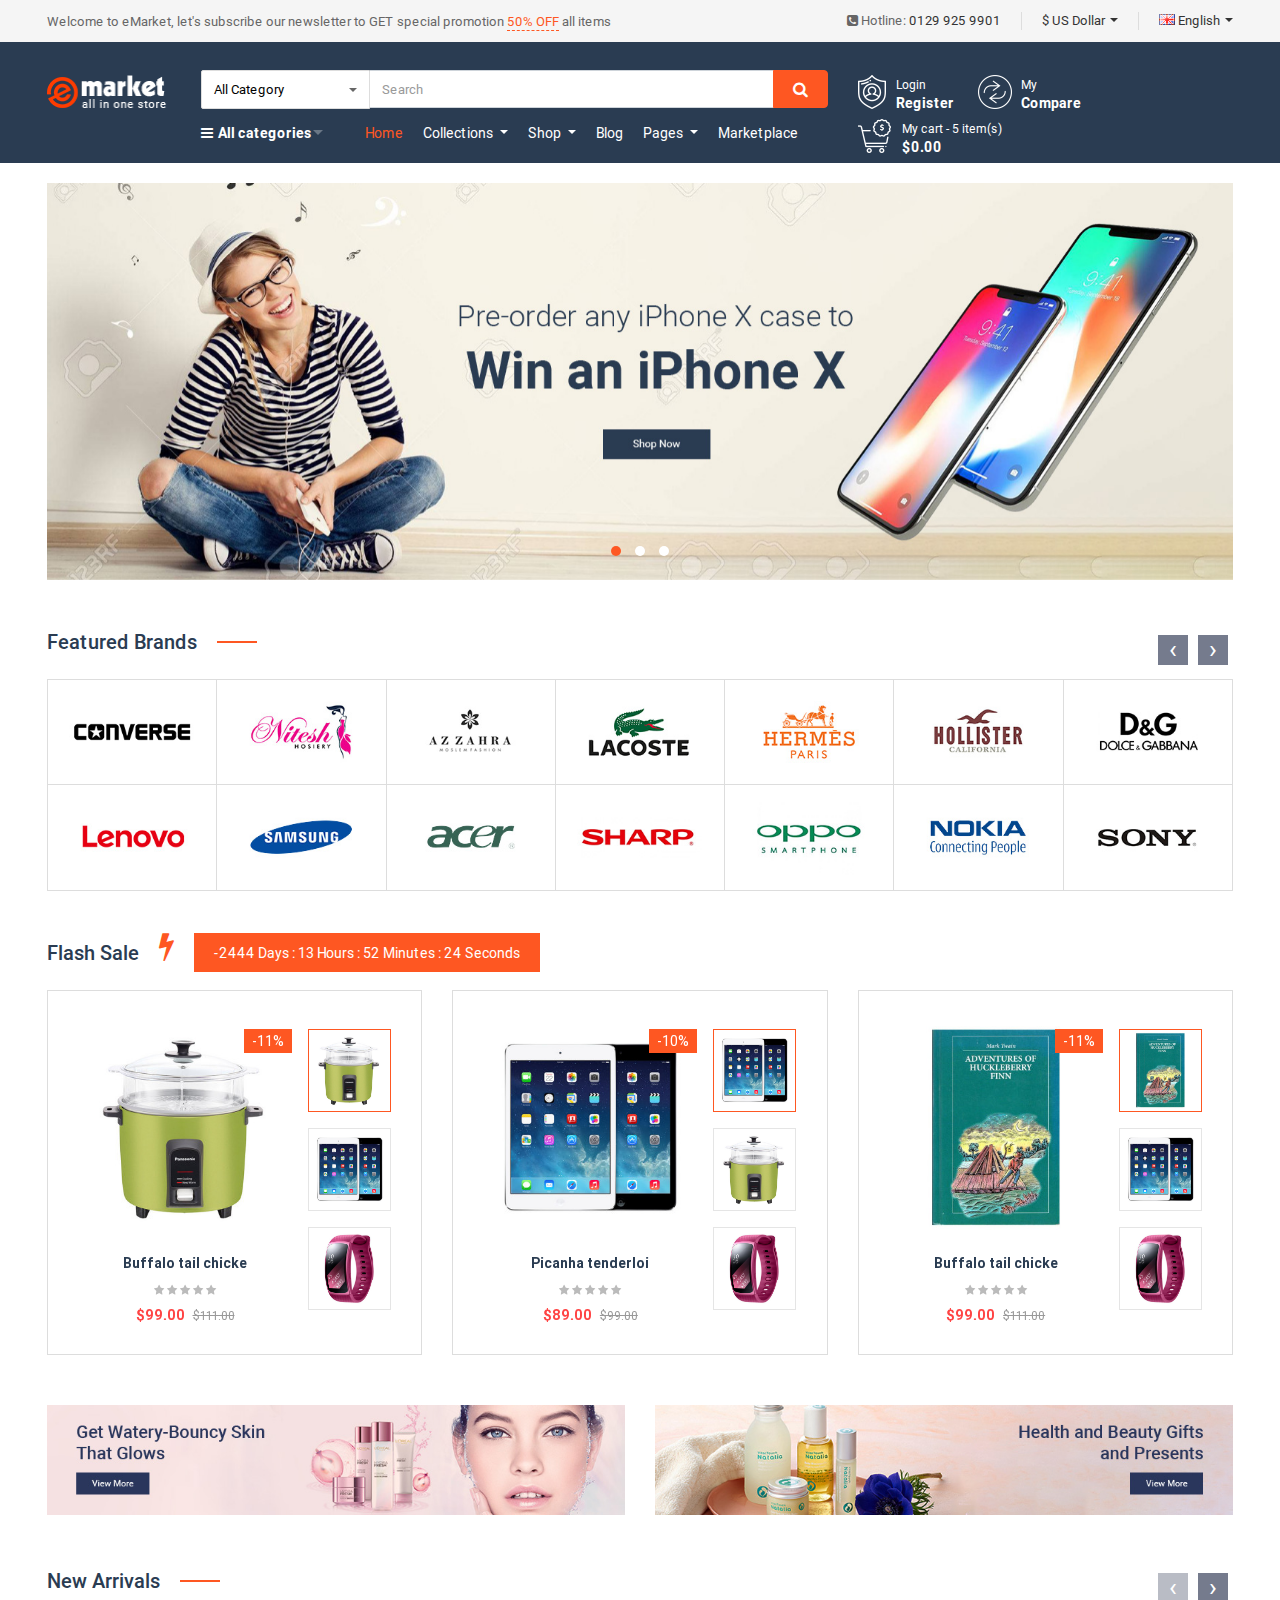
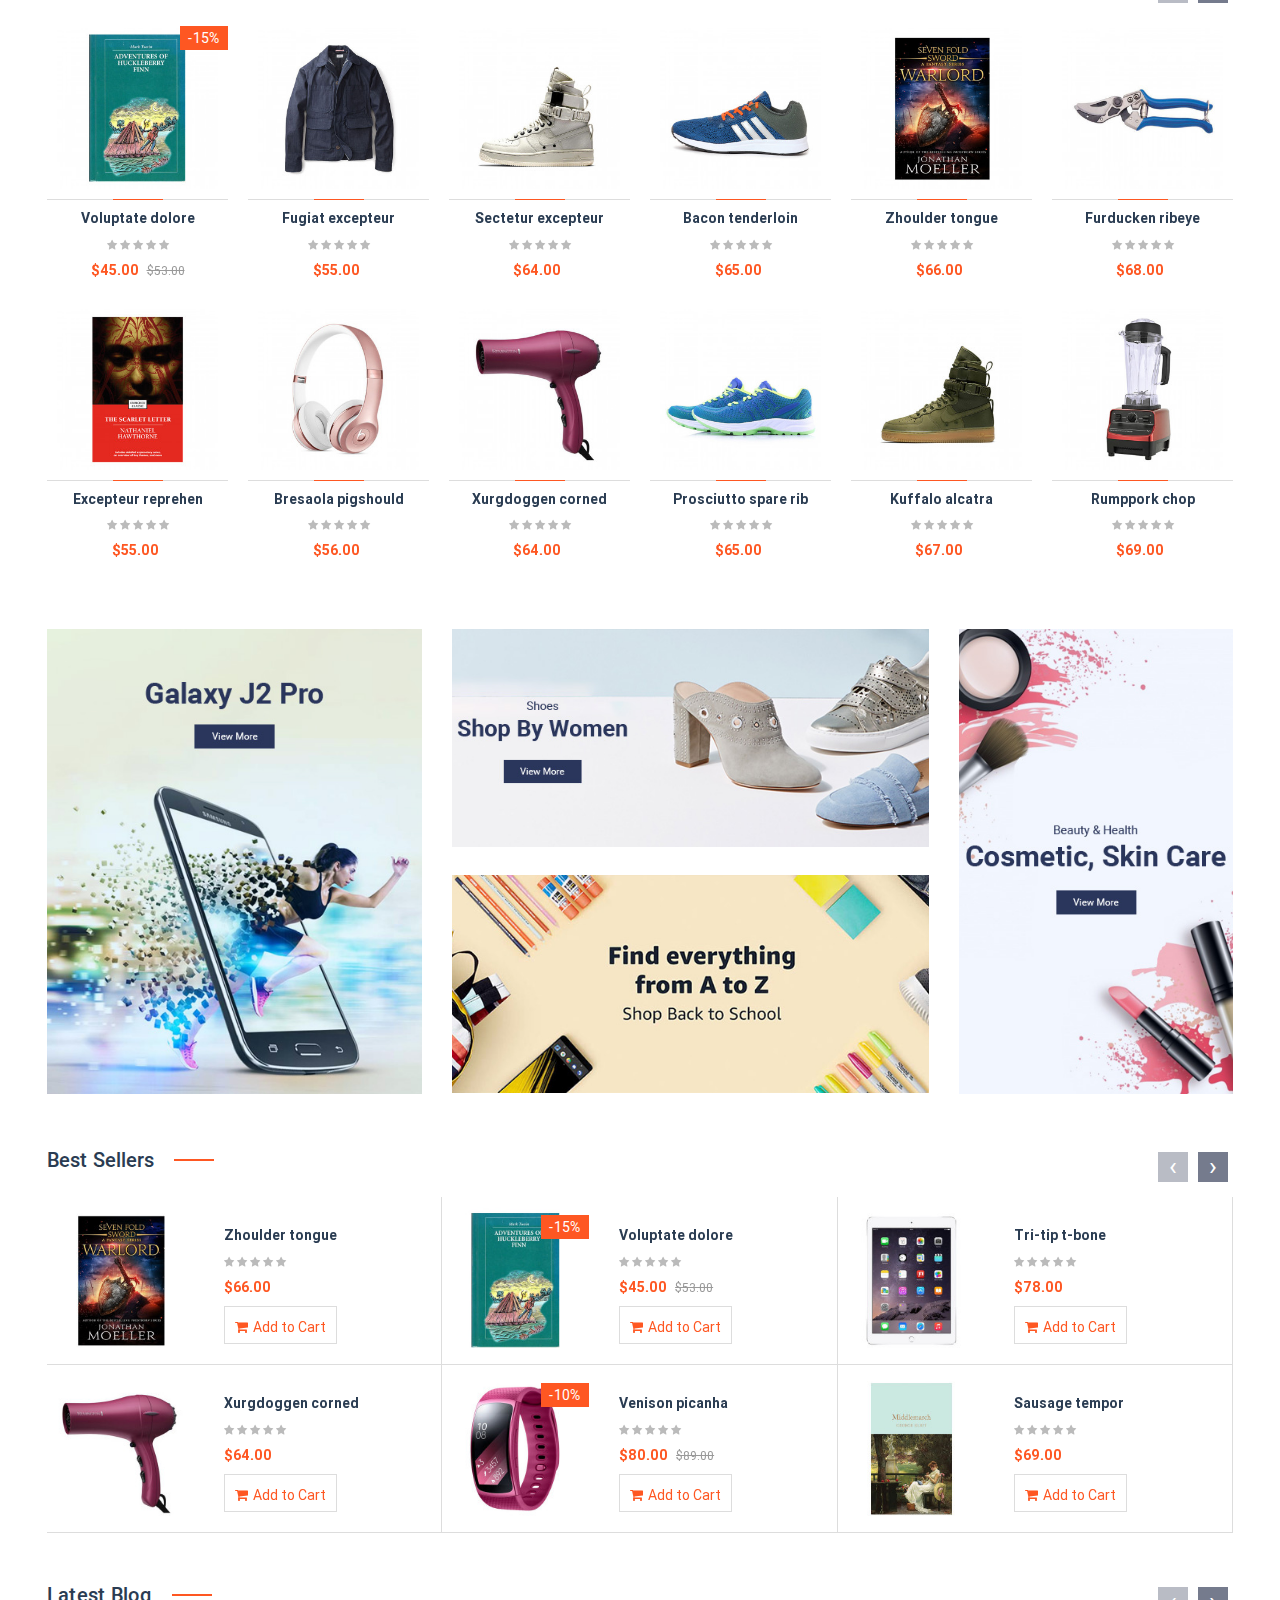
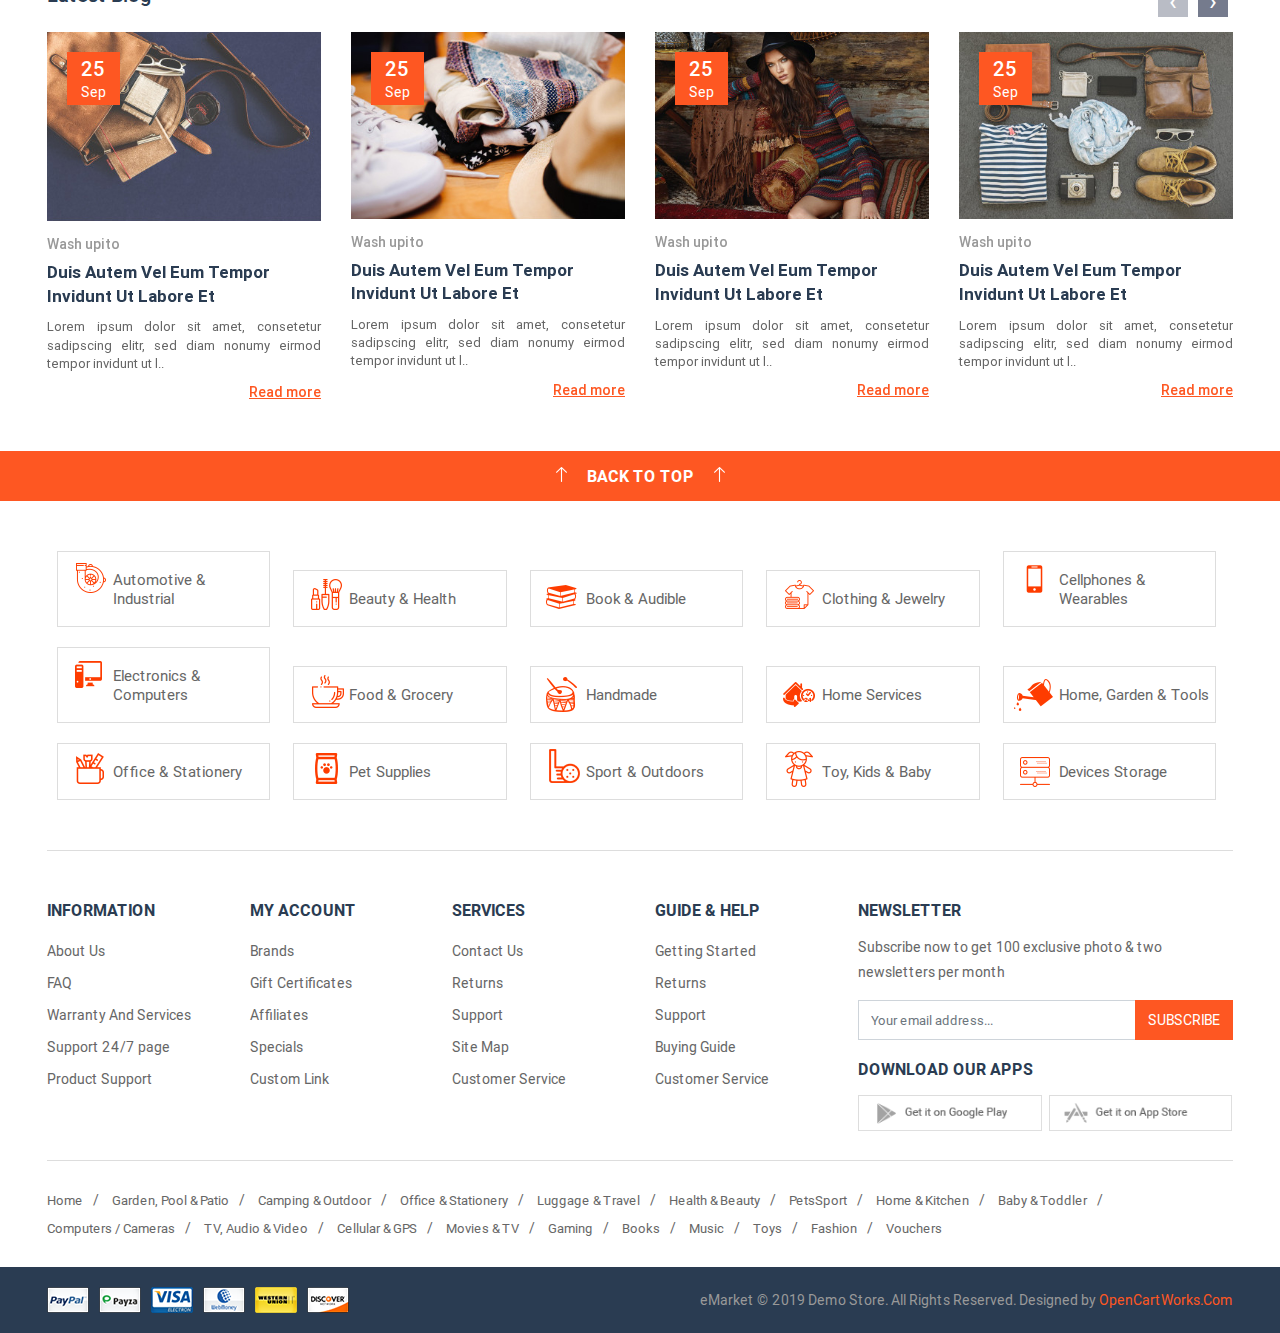
<file: index.html>
<!DOCTYPE html>
<html lang="en">
<head>
	<meta charset="UTF-8">
	<title>eMarket</title>
	<meta name="viewport" content="width=device-width, user-scalable=no, initial-scale=1.0, maximum-scale=1.0, minimum-scale=1.0">
	<link rel="stylesheet" type="text/css" href="assets/bootstrap/bootstrap.min.css">
	<link rel="stylesheet" type="text/css" href="assets/fonts/font-awesome-4.7.0/css/font-awesome.min.css">
	<link rel="stylesheet" type="text/css" href="assets/slick-1.8.1/slick/slick.css">
	<link rel="stylesheet" type="text/css" href="assets/slick-1.8.1/slick/slick-theme.css">
	<link rel="stylesheet" type="text/css" href="assets/carousel/owl.carousel.min.css">
	<link rel="stylesheet" type="text/css" href="assets/carousel/owl.theme.default.min.css">
	<link rel="stylesheet" type="text/css" href="assets/fancybox/jquery.fancybox.min.css">
	<link rel="stylesheet" type="text/css" href="assets/css/reset.css">
	<link rel="stylesheet" type="text/css" href="assets/css/style.css">
<body>
	<!-- #header -->
	<header id="header">
		<div class="header-top">
			<div class="container">
				<div class="row">
					<div class="col-lg-6 my-auto col-3">
						<div class="header-top--left d-none d-lg-block">
							<p>Welcome to eMarket, let's subscribe our newsletter to GET special promotion <span>50% OFF</span> all items</p>
						</div>
						<div class="header-top--user d-block d-lg-none">
							<a href="javascript:void(0)" title="" class="dropdown-btn"><i class="fa fa-user"></i> <i class="fa fa-caret-down"></i></a>
							<ul class="dropdown-content">
								<li><a href="" title="">Wish List (0)</a></li>
								<li><a href="" title="">Compare</a></li>
								<li><a href="" title="">Register</a></li>
								<li><a href="javascript:void(0)" title="" class="login-btn">Login</a></li>
							</ul>
						</div>
					</div>
					<div class="col-lg-6 col-9">
						<div class="header-top--right pull-right">
							<ul>
								<li class="d-none d-lg-block">
									<i class="fa fa-phone-square"></i> Hotline: <a href="tel:01299259901" title="">0129 925 9901</a>
								</li>
								<li>
									<a href="javascript:void(0)" title="" class="dropdown-btn">$ US Dollar</a>
									<ul class="dropdown-content">
										<li><a href="" title="">$ US Dollar</a></li>
										<li><a href="" title="">€ Euro</a></li>
										<li><a href="" title="">£ Pound Sterling</a></li>
									</ul>
								</li>
								<li>
									<a href="javascript:void(0)" title="" class="dropdown-btn"><img src="assets/images/en-gb.png" alt=""> English</a>
									<ul class="dropdown-content">
										<li><a href="" title=""><img src="assets/images/ar-ar.png" alt=""> Arabic</a></li>
										<li><a href="" title=""><img src="assets/images/en-gb.png" alt=""> English</a></li>
									</ul>
								</li>
							</ul>
						</div>
					</div>
				</div>
			</div>
		</div>
		<div class="header-middle">
			<div class="container">
				<div class="row">
					<div class="col-lg-2 fix-1 text-center text-lg-left">
						<div class="header-middle--logo">
							<a href="" title="" class="d-inline-block"><img src="assets/images/logo19.png" alt="" class="img-fluid"></a><h1>eMarket</h1>
						</div>
					</div>
					<div class="col-lg-6 fix-1 my-auto">
						<div class="header-middle--search d-none d-lg-inline-block w-100">
							<div class="search-left float-left">
								<button class="btn search-button text-left">All Category</button>
								<div class="search-left--list search-content">
									<form>
										<div class="search-box">
											<div class="input-group">
											  	<input type="text" class="form-control">
											  	<div class="input-group-append">
											    	<span class="input-group-text"><i class="fa fa-search"></i></span>
											  	</div>
											</div>
										</div>
									</form>
									<ul class="cat-menu">
										<li><a href="" title="">All Category</a></li>
										<li>
											<a href="" title="">Accessories</a>
											<ul class="sub-menu">
												<li><a href="" title="">Cellphone</a></li>
												<li><a href="" title="">Electronics</a></li>
												<li><a href="" title="">Fashion</a></li>
											</ul>
										</li>
										<li>
											<a href="" title="">Collections</a>
											<ul class="sub-menu">
												<li><a href="" title="">Appliances</a></li>
												<li><a href="" title="">Smartphone</a></li>
												<li><a href="" title="">Sport bikes</a></li>
											</ul>
										</li>
										<li>
											<a href="" title="">Fashion</a>
											<ul class="sub-menu">
												<li><a href="" title="">Appliances</a></li>
												<li><a href="" title="">Smartphone</a></li>
												<li><a href="" title="">Sport bikes</a></li>
											</ul>
										</li>
									</ul>
								</div>
							</div>
							<div class="search-right float-left">
								<form>
									<div class="input-group">
									  	<input type="text" class="form-control" placeholder="Search">
									  	<div class="input-group-append">
									    	<button class="input-group-text" type="submit"><i class="fa fa-search"></i></button>
									  	</div>
									</div>
								</form>
							</div>
						</div>
						<div class="header-bot">
							<div class="row">
								<div class="col-lg-3 col-6">
									<div class="header-bot--cat">
										<p class="open-cat-btn menubutton"><strong><span><i class="fa fa-bars"></i></span>All categories</strong></p>
										<ul class="menu menulist">
											<a href="javascript:void(0)" class="close-cat-menu menubuttonx d-block d-lg-none" title=""><i class="fa fa-times"></i></a>
											<li class="sub">
												<a href="" title=""><i class="fa fa-gift"></i> Gifts & Toys</a>
												<span class="open-sub open-btn float-right d-block d-lg-none"></span>
												<div class="sub-menu menu-content">
													<div class="row">
														<div class="col-lg-4">
															<ul>
																<li><a href="" title="">Smartphone</a></li>
																<li><a href="" title="">Esdipiscing</a></li>
																<li><a href="" title="">Scanners</a></li>
																<li><a href="" title="">Apple</a></li>
																<li><a href="" title="">Dell</a></li>
																<li><a href="" title="">Scanners</a></li>
															</ul>
															<ul>
																<li><a href="" title="">Electronics</a></li>
																<li><a href="" title="">Asdipiscing</a></li>
																<li><a href="" title="">Diam sit</a></li>
																<li><a href="" title="">Labore et</a></li>
																<li><a href="" title="">Monitors</a></li>
															</ul>
														</div>
														<div class="col-lg-4">
															<ul>
																<li><a href="" title="">Towels Cloud</a></li>
																<li><a href="" title="">Sofa & Chairs</a></li>
																<li><a href="" title="">Furniture & Decors</a></li>
																<li><a href="" title="">Lamp & Lighting</a></li>
																<li><a href="" title="">Sound & Life</a></li>
																<li><a href="" title="">Punge nenune</a></li>
																<li><a href="" title="">Smartphone</a></li>
																<li><a href="" title="">Appliances</a></li>
															</ul>
														</div>
														<div class="col-lg-4">
															<a href="" title=""><img src="assets/images/vbanner1.jpg" alt="" class="w-100"></a>
														</div>
													</div>
												</div>
											</li>
											<li><a href="" title=""><i class="fa fa-plug"></i> Electronics</a></li>
											<li class="sub">
												<a href="" title=""><i class="fa fa-gift"></i> Fashion & Accessories</a>
												<span class="open-sub open-btn float-right d-block d-lg-none"></span>
												<div class="sub-menu menu-content">
													<div class="row">
														<div class="col-lg-4">
															<ul>
																<li><a href="" title="">Smartphone</a></li>
																<li><a href="" title="">Esdipiscing</a></li>
																<li><a href="" title="">Scanners</a></li>
																<li><a href="" title="">Apple</a></li>
																<li><a href="" title="">Dell</a></li>
																<li><a href="" title="">Scanners</a></li>
															</ul>
															<ul>
																<li><a href="" title="">Electronics</a></li>
																<li><a href="" title="">Asdipiscing</a></li>
																<li><a href="" title="">Diam sit</a></li>
																<li><a href="" title="">Labore et</a></li>
																<li><a href="" title="">Monitors</a></li>
															</ul>
														</div>
														<div class="col-lg-4">
															<ul>
																<li><a href="" title="">Smartphone</a></li>
																<li><a href="" title="">Esdipiscing</a></li>
																<li><a href="" title="">Scanners</a></li>
																<li><a href="" title="">Apple</a></li>
																<li><a href="" title="">Dell</a></li>
																<li><a href="" title="">Scanners</a></li>
															</ul>
															<ul>
																<li><a href="" title="">Electronics</a></li>
																<li><a href="" title="">Asdipiscing</a></li>
																<li><a href="" title="">Diam sit</a></li>
																<li><a href="" title="">Labore et</a></li>
																<li><a href="" title="">Monitors</a></li>
															</ul>
														</div>
														<div class="col-lg-4">
															<ul>
																<li><a href="" title="">Smartphone</a></li>
																<li><a href="" title="">Esdipiscing</a></li>
																<li><a href="" title="">Scanners</a></li>
																<li><a href="" title="">Apple</a></li>
																<li><a href="" title="">Dell</a></li>
																<li><a href="" title="">Scanners</a></li>
															</ul>
															<ul>
																<li><a href="" title="">Electronics</a></li>
																<li><a href="" title="">Asdipiscing</a></li>
																<li><a href="" title="">Diam sit</a></li>
																<li><a href="" title="">Labore et</a></li>
																<li><a href="" title="">Monitors</a></li>
															</ul>
														</div>
													</div>
												</div>
											</li>
											<li class="sub">
												<a href="" title=""><i class="fa fa-shopping-bag"></i> Bags & Shoes</a>
												<span class="open-sub open-btn float-right d-block d-lg-none"></span>
												<div class="sub-menu2 menu-content">
													<ul>
														<li class="child-sub">
															<a href="" title="">Electronics</a>
															<ul>
																<li><a href="" title="">Scanners</a></li>
																<li><a href="" title="">Apple</a></li>
																<li><a href="" title="">Dell</a></li>
															</ul>
														</li>
														<li class="child-sub">
															<a href="" title="">Bags</a>
															<ul>
																<li><a href="" title="">Scanners</a></li>
																<li><a href="" title="">Apple</a></li>
																<li><a href="" title="">Dell</a></li>
															</ul>
														</li>
														<li><a href="" title="">Labore et</a></li>
														<li><a href="" title="">Monitors</a></li>
													</ul>
												</div>
											</li>
											<li><a href="" title=""><i class="fa fa-heartbeat"></i> Heath & Beauty</a></li>
											<li class="hidden-menu">
												<a href="javascript:void(0)" title="" class="plus-menu"><i class="fa fa-plus-square"></i> More Categories</a>
												<ul>
													<li><a href="" title=""><i class="fa fa-plug"></i> Electronics</a></li>
													<li><a href="" title=""><i class="fa fa-heartbeat"></i> Heath & Beauty</a></li>
													<li><a href="" title=""><i class="fa fa-heartbeat"></i> Smartphone</a></li>
												</ul>
												<a href="javascript:void(0)" title="" class="minus-menu"><i class="fa fa-minus-square"></i> Close Categories</a>
											</li>
										</ul>
									</div>
								</div>
								<div class="col-lg-9 col-6">
									<div class="header-bot--menu">
										<a href="javascript:void(0)" title="" class="search-button search-mobile-btn d-block d-lg-none"></a>
										<div class="search-content search-mobile">
											<form>
												<div class="input-group">
												  	<input type="text" class="form-control" placeholder="Search">
												  	<div class="input-group-append">
												    	<button class="btn btn-outline-secondary" type="submit"><i class="fa fa-search"></i></button>
												  	</div>
												</div>
											</form>
										</div>
										<a href="javascript:void(0)" title="" class="main-menu-btn menubutton d-block d-lg-none float-right">
											<span></span>
											<span></span>
											<span></span>
										</a>
										<ul class="menulist">
											<a href="javascript:void(0)" class="close-main-menu menubuttonx d-block d-lg-none" title=""><i class="fa fa-times"></i></a>
											<li class="active"><a href="" title="">Home</a></li>
											<li class="menu-dropdown">
												<a href="" title="">Collections</a>
												<span class="open-sub open-btn float-right d-block d-lg-none"></span>
												<div class="menu-sub menu-content">
													<div class="row">
														<div class="col-lg-3">
															<ul>
																<li class="title text-uppercase font-weight-bold"><a href="" title="">TOWELS CLOUD</a></li>
																<li><a href="" title="">Appliances</a></li>
																<li><a href="" title="">Furniture & Decors</a></li>
																<li><a href="" title="">Lamp & Lighting</a></li>
																<li><a href="" title="">Punge nenune</a></li>
																<li><a href="" title="">Qunge genga</a></li>
																<li><a href="" title="">Sofa & Chairs</a></li>
															</ul>
														</div>
														<div class="col-lg-3">
															<ul>
																<li class="title text-uppercase font-weight-bold"><a href="" title="">Furnitures</a></li>
																<li><a href="" title="">Bathroom</a></li>
																<li><a href="" title="">Bedroom</a></li>
																<li><a href="" title="">Decor</a></li>
																<li><a href="" title="">Furniture</a></li>
																<li><a href="" title="">Living room</a></li>
																<li><a href="" title="">Theid cupensg</a></li>
															</ul>
														</div>
														<div class="col-lg-3">
															<ul>
																<li class="title text-uppercase font-weight-bold"><a href="" title="">Appliances</a></li>
																<li><a href="" title="">Fashion</a></li>
																<li><a href="" title="">Furniture & Decor</a></li>
																<li><a href="" title="">Sine engain</a></li>
																<li><a href="" title="">Smartphone</a></li>
																<li><a href="" title="">Sport bikes</a></li>
															</ul>
														</div>
														<div class="col-lg-3">
															<ul>
																<li class="title text-uppercase font-weight-bold"><a href="" title="">Smartphone</a></li>
																<li><a href="" title="">Apple</a></li>
																<li><a href="" title="">Dell</a></li>
																<li><a href="" title="">Esdipiscing</a></li>
																<li><a href="" title="">Scanners</a></li>
																<li><a href="" title="">Sony</a></li>
															</ul>
														</div>
													</div>
												</div>
											</li>
											<li class="menu-dropdown">
												<a href="" title="">Shop</a>
												<span class="open-sub open-btn float-right d-block d-lg-none"></span>
												<div class="menu-sub menu-content">
													<div class="row">
														<div class="col-lg-3">
															<ul>
																<li class="title text-uppercase font-weight-bold"><a href="" title="">TOWELS CLOUD</a></li>
																<li><a href="" title="">Appliances</a></li>
																<li><a href="" title="">Furniture & Decors</a></li>
																<li><a href="" title="">Lamp & Lighting</a></li>
																<li><a href="" title="">Punge nenune</a></li>
																<li><a href="" title="">Qunge genga</a></li>
																<li><a href="" title="">Sofa & Chairs</a></li>
															</ul>
														</div>
														<div class="col-lg-3">
															<ul>
																<li class="title text-uppercase font-weight-bold"><a href="" title="">Furnitures</a></li>
																<li><a href="" title="">Bathroom</a></li>
																<li><a href="" title="">Bedroom</a></li>
																<li><a href="" title="">Decor</a></li>
																<li><a href="" title="">Furniture</a></li>
																<li><a href="" title="">Living room</a></li>
																<li><a href="" title="">Theid cupensg</a></li>
															</ul>
														</div>
														<div class="col-lg-3">
															<ul>
																<li class="title text-uppercase font-weight-bold"><a href="" title="">Appliances</a></li>
																<li><a href="" title="">Fashion</a></li>
																<li><a href="" title="">Furniture & Decor</a></li>
																<li><a href="" title="">Sine engain</a></li>
																<li><a href="" title="">Smartphone</a></li>
																<li><a href="" title="">Sport bikes</a></li>
															</ul>
														</div>
														<div class="col-lg-3">
															<ul>
																<li class="title text-uppercase font-weight-bold"><a href="" title="">Smartphone</a></li>
																<li><a href="" title="">Apple</a></li>
																<li><a href="" title="">Dell</a></li>
																<li><a href="" title="">Esdipiscing</a></li>
																<li><a href="" title="">Scanners</a></li>
																<li><a href="" title="">Sony</a></li>
															</ul>
														</div>
														<div class="col-lg-6">
															<a href="" title=""><img src="assets/images/image-5.jpg" alt="" class="img-fluid"></a>
														</div>
														<div class="col-lg-6">
															<a href="" title=""><img src="assets/images/image-6.jpg" alt="" class="img-fluid"></a>
														</div>
													</div>
												</div>
											</li>
											<li><a href="" title="">Blog</a></li>
											<li class="menu-dropdown">
												<a href="" title="">Pages</a>
												<span class="open-sub open-btn float-right d-block d-lg-none"></span>
												<div class="menu-sub menu-content">
													<div class="row">
														<div class="col-lg-3">
															<ul>
																<li><a href="" title="">Appliances</a></li>
																<li><a href="" title="">Furniture & Decors</a></li>
																<li><a href="" title="">Lamp & Lighting</a></li>
																<li><a href="" title="">Punge nenune</a></li>
																<li><a href="" title="">Qunge genga</a></li>
																<li><a href="" title="">Sofa & Chairs</a></li>
															</ul>
														</div>
														<div class="col-lg-3">
															<ul>
																<li><a href="" title="">Bathroom</a></li>
																<li><a href="" title="">Bedroom</a></li>
																<li><a href="" title="">Decor</a></li>
																<li><a href="" title="">Furniture</a></li>
																<li><a href="" title="">Living room</a></li>
																<li><a href="" title="">Theid cupensg</a></li>
															</ul>
														</div>
														<div class="col-lg-3">
															<ul>
																<li><a href="" title="">Appliances</a></li>
																<li><a href="" title="">Furniture & Decors</a></li>
																<li><a href="" title="">Lamp & Lighting</a></li>
																<li><a href="" title="">Punge nenune</a></li>
																<li><a href="" title="">Qunge genga</a></li>
																<li><a href="" title="">Sofa & Chairs</a></li>
															</ul>
														</div>
														<div class="col-lg-3">
															<ul>
																<li><a href="" title="">Bathroom</a></li>
																<li><a href="" title="">Bedroom</a></li>
																<li><a href="" title="">Decor</a></li>
																<li><a href="" title="">Furniture</a></li>
																<li><a href="" title="">Living room</a></li>
																<li><a href="" title="">Theid cupensg</a></li>
															</ul>
														</div>
													</div>
												</div>
											</li>
											<li><a href="" title="">Marketplace</a></li>
										</ul>
									</div>
								</div>
							</div>
						</div>
					</div>
					<div class="col-lg-4">
						<div class="header-middle--action float-lg-right float-none text-center text-lg-left">
							<ul>
								<li>
									<span class="icon1 d-block float-left"></span>
									<p class="float-left text-left">
										<a href="javascript:void(0)" title="" class="d-block login-btn">Login</a>
										<a href="" title="" class="d-block font-weight-bold">Register</a>
									</p>
								</li>
								<li class="d-none d-lg-inline-block">
									<span class="icon2 d-block float-left"></span>
									<p class="float-left">
										<a href="" title="" class="d-block">My</a>
										<a href="" title="" class="d-block font-weight-bold">Compare</a>
									</p>
								</li>
								<li class="show-cart">
									<a href="" title=""><span class="icon3 d-block float-left"></span></a>
									<p class="float-left text-left">
										<a href="" title="" class="d-block">My cart - 5 item(s)</a>
										<a href="" title="" class="d-block font-weight-bold">$0.00</a>
									</p>
									<div class="cart-list text-center">
										<p class="d-none">Your shopping cart is empty!</p>
										<ul>
											<li>
												<div class="row">
													<div class="col my-auto">
														<div class="pr-thumbnail">
															<a href="" title=""><img src="assets/images/8-47x47.jpg" alt="" class="w-100"></a>
														</div>
													</div>
													<div class="col text-left my-auto">
														<div class="pr-name">
															<a href="" title="">Picanha tenderloi</a>
														</div>
													</div>
													<div class="col my-auto">
														<div class="pr-number">
															<p>x1</p>
														</div>
													</div>
													<div class="col my-auto">
														<div class="pr-price">
															<p>$90.00</p>
														</div>
													</div>
													<div class="col my-auto">
														<div class="pr-del">
															<a href="javascript:void(0)" title=""><i class="fa fa-trash-o"></i></a>
														</div>
													</div>
												</div>
											</li>
											<li>
												<div class="row">
													<div class="col my-auto">
														<div class="pr-thumbnail">
															<a href="" title=""><img src="assets/images/4-47x47.jpg" alt="" class="w-100"></a>
														</div>
													</div>
													<div class="col text-left my-auto">
														<div class="pr-name">
															<a href="" title="">Picanha tenderloi</a>
														</div>
													</div>
													<div class="col my-auto">
														<div class="pr-number">
															<p>x1</p>
														</div>
													</div>
													<div class="col my-auto">
														<div class="pr-price">
															<p>$49.00</p>
														</div>
													</div>
													<div class="col my-auto">
														<div class="pr-del">
															<a href="javascript:void(0)" title=""><i class="fa fa-trash-o"></i></a>
														</div>
													</div>
												</div>
											</li>
											<li>
												<div class="row">
													<div class="col my-auto">
														<div class="pr-thumbnail">
															<a href="" title=""><img src="assets/images/14-47x47.jpg" alt="" class="w-100"></a>
														</div>
													</div>
													<div class="col text-left my-auto">
														<div class="pr-name">
															<a href="" title="">Picanha tenderloi</a>
														</div>
													</div>
													<div class="col my-auto">
														<div class="pr-number">
															<p>x1</p>
														</div>
													</div>
													<div class="col my-auto">
														<div class="pr-price">
															<p>$80.00</p>
														</div>
													</div>
													<div class="col my-auto">
														<div class="pr-del">
															<a href="javascript:void(0)" title=""><i class="fa fa-trash-o"></i></a>
														</div>
													</div>
												</div>
											</li>
											<li>
												<div class="row">
													<div class="col my-auto">
														<div class="pr-thumbnail">
															<a href="" title=""><img src="assets/images/9-47x47.jpg" alt="" class="w-100"></a>
														</div>
													</div>
													<div class="col text-left my-auto">
														<div class="pr-name">
															<a href="" title="">Picanha tenderloi</a>
														</div>
													</div>
													<div class="col my-auto">
														<div class="pr-number">
															<p>x1</p>
														</div>
													</div>
													<div class="col my-auto">
														<div class="pr-price">
															<p>$90.00</p>
														</div>
													</div>
													<div class="col my-auto">
														<div class="pr-del">
															<a href="javascript:void(0)" title=""><i class="fa fa-trash-o"></i></a>
														</div>
													</div>
												</div>
											</li>
											<li>
												<div class="row">
													<div class="col my-auto">
														<div class="pr-thumbnail">
															<a href="" title=""><img src="assets/images/6-47x47.jpg" alt="" class="w-100"></a>
														</div>
													</div>
													<div class="col text-left my-auto">
														<div class="pr-name">
															<a href="" title="">Picanha tenderloi</a>
														</div>
													</div>
													<div class="col my-auto">
														<div class="pr-number">
															<p>x1</p>
														</div>
													</div>
													<div class="col my-auto">
														<div class="pr-price">
															<p>$70.00</p>
														</div>
													</div>
													<div class="col my-auto">
														<div class="pr-del">
															<a href="javascript:void(0)" title=""><i class="fa fa-trash-o"></i></a>
														</div>
													</div>
												</div>
											</li>
											<li>
												<div class="row">
													<div class="col my-auto">
														<div class="pr-thumbnail">
															<a href="" title=""><img src="assets/images/1-47x47.jpg" alt="" class="w-100"></a>
														</div>
													</div>
													<div class="col text-left my-auto">
														<div class="pr-name">
															<a href="" title="">Picanha tenderloi</a>
														</div>
													</div>
													<div class="col my-auto">
														<div class="pr-number">
															<p>x1</p>
														</div>
													</div>
													<div class="col my-auto">
														<div class="pr-price">
															<p>$90.00</p>
														</div>
													</div>
													<div class="col my-auto">
														<div class="pr-del">
															<a href="javascript:void(0)" title=""><i class="fa fa-trash-o"></i></a>
														</div>
													</div>
												</div>
											</li>
										</ul>
										<div class="pr-action d-inline-block w-100">
											<a href="" title="" class="text-capitalize d-inline-block float-left">View cart</a>
											<a href="" title="" class="text-capitalize d-inline-block float-right">Checkout</a>
										</div>
									</div>
								</li>
							</ul>
						</div>
					</div>
				</div>
			</div>
		</div>
	</header>
	<!-- /#header -->
	
	<!-- .banner -->
	<div class="banner">
		<div class="container">
			<div class="owl-theme owl-carousel banner-carousel">
				<div class="item">
					<a href="" title=""><img src="assets/images/slide1-1600x535.jpg" alt=""></a>
				</div>
				<div class="item">
					<a href="" title=""><img src="assets/images/slide2-1600x535.jpg" alt=""></a>
				</div>
				<div class="item">
					<a href="" title=""><img src="assets/images/slide3-1600x535.jpg" alt=""></a>
				</div>
			</div>
		</div>
	</div>
	<!-- /.banner -->

	<!-- .login-popup -->
	<div class="login-popup">
		<div class="login-popup--content">
			<div class="row">
				<div class="col-12">
					<div class="lg-title d-inline-block w-100 font-weight-bold">
						<h4 class="d-inline-block"><i class="fa fa-address-card-o"></i> SIGN IN OR REGISTER</h4>
						<span class="close-login float-right"><i class="fa fa-times-circle"></i></span>
					</div>
				</div>
				<div class="col-lg-6">
					<div class="lg-form">
						<form>
							<div class="input-group my-3">
							  	<div class="input-group-prepend">
							    	<span class="input-group-text"><i class="fa fa-user-plus"></i></span>
							  	</div>
							  	<input type="email" class="form-control" placeholder="E-mail Address">
							</div>
							<div class="input-group">
							  	<div class="input-group-prepend">
							    	<span class="input-group-text"><i class="fa fa-key"></i></span>
							  	</div>
							  	<input type="password" class="form-control" placeholder="Password">
							</div>
							<p class="mt-3 mb-2"><strong>Login with your social account</strong></p>
							<div class="lg-social">
								<a href="" title="" class="google"><i class="fa fa-google"></i></a>
								<a href="" title="" class="facebook"><i class="fa fa-facebook"></i></a>
								<a href="" title="" class="twitter"><i class="fa fa-twitter"></i></a>
								<a href="" title="" class="linkedin"><i class="fa fa-linkedin"></i></a>
							</div>
							<p class="my-3"><a href="" title="">Forgot Your Password?</a></p>
							<button type="submit" class="btn">Login</button>
						</form>
					</div>
				</div>
				<div class="col-lg-6">
					<div class="lg-news">
						<h4 class="font-weight-bold text-uppercase">New here?</h4>
						<p class="my-3">Registration is free and easy!</p>
						<ul>
							<li>Faster checkout</li>
							<li>Save multiple shipping addresses</li>
							<li>View and track orders and more</li>
						</ul>
						<button type="submit" class="btn mt-3">Create an account</button>
					</div>
				</div>
			</div>
		</div>	
	</div>
	<!-- /.login-popup -->
	
	<!-- .logo -->
	<div class="logo site-content">
		<div class="container">
			<div class="logo--content">
				<h2 class="text-capitalize main-title d-inline-block">Featured Brands</h2>
				<div class="owl-carousel owl-theme logo-carousel">
					<div class="item">
						<a href="" class="d-block" title=""><img src="assets/images/br1.jpg" alt=""></a>
						<a href="" class="d-block" title=""><img src="assets/images/br2.jpg" alt=""></a>
					</div>
					<div class="item">
						<a href="" class="d-block" title=""><img src="assets/images/br3.jpg" alt=""></a>
						<a href="" class="d-block" title=""><img src="assets/images/br4.jpg" alt=""></a>
					</div>
					<div class="item">
						<a href="" class="d-block" title=""><img src="assets/images/br5.jpg" alt=""></a>
						<a href="" class="d-block" title=""><img src="assets/images/br6.jpg" alt=""></a>
					</div>
					<div class="item">
						<a href="" class="d-block" title=""><img src="assets/images/br7.jpg" alt=""></a>
						<a href="" class="d-block" title=""><img src="assets/images/br8.jpg" alt=""></a>
					</div>
					<div class="item">
						<a href="" class="d-block" title=""><img src="assets/images/br9.jpg" alt=""></a>
						<a href="" class="d-block" title=""><img src="assets/images/br10.jpg" alt=""></a>
					</div>
					<div class="item">
						<a href="" class="d-block" title=""><img src="assets/images/br11.jpg" alt=""></a>
						<a href="" class="d-block" title=""><img src="assets/images/br12.jpg" alt=""></a>
					</div>
					<div class="item">
						<a href="" class="d-block" title=""><img src="assets/images/br13.jpg" alt=""></a>
						<a href="" class="d-block" title=""><img src="assets/images/br14.jpg" alt=""></a>
					</div>
					<div class="item">
						<a href="" class="d-block" title=""><img src="assets/images/br5.jpg" alt=""></a>
						<a href="" class="d-block" title=""><img src="assets/images/br6.jpg" alt=""></a>
					</div>
					<div class="item">
						<a href="" class="d-block" title=""><img src="assets/images/br7.jpg" alt=""></a>
						<a href="" class="d-block" title=""><img src="assets/images/br8.jpg" alt=""></a>
					</div>
				</div>
			</div>
		</div>
	</div>
	<!-- /.logo -->
	
	<!-- .flash-sale -->
	<div class="flash-sale site-content">
		<div class="container">
			<div class="flash-sale--content">
				<h2 class="text-capitalize main-title d-inline-block">Flash sale</h2>
				<div class="d-inline-block time-left">
					<div id="days1" class="d-inline-block"></div>
					<div id="hours1" class="d-inline-block"></div>
					<div id="minutes1" class="d-inline-block"></div>
					<div id="seconds1" class="d-inline-block"></div>
				</div>	
				<div class="row">
					<div class="col-lg-4">
						<div class="flash-sale--block">
							<div class="row">
								<div class="col-8 pr-0">
									<div class="slider slider-for text-center" id="sale1-for">
										<div>
											<a href="" title="" class="thumbnail">
												<img src="assets/images/10-320x320.jpg" alt="">
												<span class="sale-off">-11%</span>
											</a>
											<div class="sale-info">
												<h4><a href="" title="">Buffalo tail chicke</a></h4>
												<div class="star">
													<i></i>
													<i></i>
													<i></i>
													<i></i>
													<i></i>
												</div>
												<div class="price">
													<span class="price--new font-weight-bold">$99.00</span>
													<span class="price--old">$111.00</span>
												</div>
											</div>
										</div>
										<div>
											<a href="" title="" class="thumbnail">
												<img src="assets/images/8-320x320.jpg" alt="">
												<span class="sale-off">-10%</span>
											</a>
											<div class="sale-info">
												<h4><a href="" title="">Picanha tenderloi</a></h4>
												<div class="star">
													<i></i>
													<i></i>
													<i></i>
													<i></i>
													<i></i>
												</div>
												<div class="price">
													<span class="price--new font-weight-bold">$89.00</span>
													<span class="price--old">$99.00</span>
												</div>
											</div>
										</div>
										<div>
											<a href="" title="" class="thumbnail">
												<img src="assets/images/3-320x320.jpg" alt="">
												<span class="sale-off">-10%</span>
											</a>
											<div class="sale-info">
												<h4><a href="" title="">Venison picanha</a></h4>
												<div class="star">
													<i></i>
													<i></i>
													<i></i>
													<i></i>
													<i></i>
												</div>
												<div class="price">
													<span class="price--new font-weight-bold">$80.00</span>
													<span class="price--old">$89.00</span>
												</div>
											</div>
										</div>
										<div>
											<a href="" title="" class="thumbnail">
												<img src="assets/images/10-320x320.jpg" alt="">
												<span class="sale-off">-11%</span>
											</a>
											<div class="sale-info">
												<h4><a href="" title="">Buffalo tail chicke</a></h4>
												<div class="star">
													<i></i>
													<i></i>
													<i></i>
													<i></i>
													<i></i>
												</div>
												<div class="price">
													<span class="price--new font-weight-bold">$99.00</span>
													<span class="price--old">$111.00</span>
												</div>
											</div>
										</div>
										<div>
											<a href="" title="" class="thumbnail">
												<img src="assets/images/8-320x320.jpg" alt="">
												<span class="sale-off">-10%</span>
											</a>
											<div class="sale-info">
												<h4><a href="" title="">Picanha tenderloi</a></h4>
												<div class="star">
													<i></i>
													<i></i>
													<i></i>
													<i></i>
													<i></i>
												</div>
												<div class="price">
													<span class="price--new font-weight-bold">$89.00</span>
													<span class="price--old">$99.00</span>
												</div>
											</div>
										</div>
										<div>
											<a href="" title="" class="thumbnail">
												<img src="assets/images/3-320x320.jpg" alt="">
												<span class="sale-off">-10%</span>
											</a>
											<div class="sale-info">
												<h4><a href="" title="">Venison picanha</a></h4>
												<div class="star">
													<i></i>
													<i></i>
													<i></i>
													<i></i>
													<i></i>
												</div>
												<div class="price">
													<span class="price--new font-weight-bold">$80.00</span>
													<span class="price--old">$89.00</span>
												</div>
											</div>
										</div>
									</div>
								</div>
								<div class="col-4">
									<div class="slider slider-nav" id="sale1-nav">
										<div>
											<img src="assets/images/10-320x320.jpg" alt="">
										</div>
										<div>
											<img src="assets/images/8-320x320.jpg" alt="">
										</div>
										<div>
											<img src="assets/images/3-320x320.jpg" alt="">
										</div>
										<div>
											<img src="assets/images/10-320x320.jpg" alt="">
										</div>
										<div>
											<img src="assets/images/8-320x320.jpg" alt="">
										</div>
										<div>
											<img src="assets/images/3-320x320.jpg" alt="">
										</div>
									</div>
								</div>
							</div>
						</div>
					</div>
					<div class="col-lg-4">
						<div class="flash-sale--block d-none d-lg-block">
							<div class="row">
								<div class="col-8 pr-0">
									<div class="slider slider-for text-center" id="sale2-for">
										<div>
											<a href="" title="" class="thumbnail">
												<img src="assets/images/8-320x320.jpg" alt="">
												<span class="sale-off">-10%</span>
											</a>
											<div class="sale-info">
												<h4><a href="" title="">Picanha tenderloi</a></h4>
												<div class="star">
													<i></i>
													<i></i>
													<i></i>
													<i></i>
													<i></i>
												</div>
												<div class="price">
													<span class="price--new font-weight-bold">$89.00</span>
													<span class="price--old">$99.00</span>
												</div>
											</div>
										</div>
										<div>
											<a href="" title="" class="thumbnail">
												<img src="assets/images/10-320x320.jpg" alt="">
												<span class="sale-off">-11%</span>
											</a>
											<div class="sale-info">
												<h4><a href="" title="">Buffalo tail chicke</a></h4>
												<div class="star">
													<i></i>
													<i></i>
													<i></i>
													<i></i>
													<i></i>
												</div>
												<div class="price">
													<span class="price--new font-weight-bold">$99.00</span>
													<span class="price--old">$111.00</span>
												</div>
											</div>
										</div>
										<div>
											<a href="" title="" class="thumbnail">
												<img src="assets/images/3-320x320.jpg" alt="">
												<span class="sale-off">-10%</span>
											</a>
											<div class="sale-info">
												<h4><a href="" title="">Venison picanha</a></h4>
												<div class="star">
													<i></i>
													<i></i>
													<i></i>
													<i></i>
													<i></i>
												</div>
												<div class="price">
													<span class="price--new font-weight-bold">$80.00</span>
													<span class="price--old">$89.00</span>
												</div>
											</div>
										</div>
										<div>
											<a href="" title="" class="thumbnail">
												<img src="assets/images/8-320x320.jpg" alt="">
												<span class="sale-off">-10%</span>
											</a>
											<div class="sale-info">
												<h4><a href="" title="">Picanha tenderloi</a></h4>
												<div class="star">
													<i></i>
													<i></i>
													<i></i>
													<i></i>
													<i></i>
												</div>
												<div class="price">
													<span class="price--new font-weight-bold">$89.00</span>
													<span class="price--old">$99.00</span>
												</div>
											</div>
										</div>
										<div>
											<a href="" title="" class="thumbnail">
												<img src="assets/images/10-320x320.jpg" alt="">
												<span class="sale-off">-11%</span>
											</a>
											<div class="sale-info">
												<h4><a href="" title="">Buffalo tail chicke</a></h4>
												<div class="star">
													<i></i>
													<i></i>
													<i></i>
													<i></i>
													<i></i>
												</div>
												<div class="price">
													<span class="price--new font-weight-bold">$99.00</span>
													<span class="price--old">$111.00</span>
												</div>
											</div>
										</div>
										<div>
											<a href="" title="" class="thumbnail">
												<img src="assets/images/3-320x320.jpg" alt="">
												<span class="sale-off">-10%</span>
											</a>
											<div class="sale-info">
												<h4><a href="" title="">Venison picanha</a></h4>
												<div class="star">
													<i></i>
													<i></i>
													<i></i>
													<i></i>
													<i></i>
												</div>
												<div class="price">
													<span class="price--new font-weight-bold">$80.00</span>
													<span class="price--old">$89.00</span>
												</div>
											</div>
										</div>
									</div>
								</div>
								<div class="col-4">
									<div class="slider slider-nav" id="sale2-nav">
										<div>
											<img src="assets/images/8-320x320.jpg" alt="">
										</div>
										<div>
											<img src="assets/images/10-320x320.jpg" alt="">
										</div>
										<div>
											<img src="assets/images/3-320x320.jpg" alt="">
										</div>
										<div>
											<img src="assets/images/8-320x320.jpg" alt="">
										</div>
										<div>
											<img src="assets/images/10-320x320.jpg" alt="">
										</div>
										<div>
											<img src="assets/images/3-320x320.jpg" alt="">
										</div>
									</div>
								</div>
							</div>
						</div>
					</div>
					<div class="col-lg-4">
						<div class="flash-sale--block d-none d-lg-block">
							<div class="row">
								<div class="col-8 pr-0">
									<div class="slider slider-for text-center" id="sale3-for">
										<div>
											<a href="" title="" class="thumbnail">
												<img src="assets/images/10-320x3201.jpg" alt="">
												<span class="sale-off">-11%</span>
											</a>
											<div class="sale-info">
												<h4><a href="" title="">Buffalo tail chicke</a></h4>
												<div class="star">
													<i></i>
													<i></i>
													<i></i>
													<i></i>
													<i></i>
												</div>
												<div class="price">
													<span class="price--new font-weight-bold">$99.00</span>
													<span class="price--old">$111.00</span>
												</div>
											</div>
										</div>
										<div>
											<a href="" title="" class="thumbnail">
												<img src="assets/images/8-320x320.jpg" alt="">
												<span class="sale-off">-10%</span>
											</a>
											<div class="sale-info">
												<h4><a href="" title="">Picanha tenderloi</a></h4>
												<div class="star">
													<i></i>
													<i></i>
													<i></i>
													<i></i>
													<i></i>
												</div>
												<div class="price">
													<span class="price--new font-weight-bold">$89.00</span>
													<span class="price--old">$99.00</span>
												</div>
											</div>
										</div>
										<div>
											<a href="" title="" class="thumbnail">
												<img src="assets/images/3-320x320.jpg" alt="">
												<span class="sale-off">-10%</span>
											</a>
											<div class="sale-info">
												<h4><a href="" title="">Venison picanha</a></h4>
												<div class="star">
													<i></i>
													<i></i>
													<i></i>
													<i></i>
													<i></i>
												</div>
												<div class="price">
													<span class="price--new font-weight-bold">$80.00</span>
													<span class="price--old">$89.00</span>
												</div>
											</div>
										</div>
										<div>
											<a href="" title="" class="thumbnail">
												<img src="assets/images/10-320x3201.jpg" alt="">
												<span class="sale-off">-11%</span>
											</a>
											<div class="sale-info">
												<h4><a href="" title="">Buffalo tail chicke</a></h4>
												<div class="star">
													<i></i>
													<i></i>
													<i></i>
													<i></i>
													<i></i>
												</div>
												<div class="price">
													<span class="price--new font-weight-bold">$99.00</span>
													<span class="price--old">$111.00</span>
												</div>
											</div>
										</div>
										<div>
											<a href="" title="" class="thumbnail">
												<img src="assets/images/8-320x320.jpg" alt="">
												<span class="sale-off">-10%</span>
											</a>
											<div class="sale-info">
												<h4><a href="" title="">Picanha tenderloi</a></h4>
												<div class="star">
													<i></i>
													<i></i>
													<i></i>
													<i></i>
													<i></i>
												</div>
												<div class="price">
													<span class="price--new font-weight-bold">$89.00</span>
													<span class="price--old">$99.00</span>
												</div>
											</div>
										</div>
										<div>
											<a href="" title="" class="thumbnail">
												<img src="assets/images/3-320x320.jpg" alt="">
												<span class="sale-off">-10%</span>
											</a>
											<div class="sale-info">
												<h4><a href="" title="">Venison picanha</a></h4>
												<div class="star">
													<i></i>
													<i></i>
													<i></i>
													<i></i>
													<i></i>
												</div>
												<div class="price">
													<span class="price--new font-weight-bold">$80.00</span>
													<span class="price--old">$89.00</span>
												</div>
											</div>
										</div>
									</div>
								</div>
								<div class="col-4">
									<div class="slider slider-nav" id="sale3-nav">
										<div>
											<img src="assets/images/10-320x3201.jpg" alt="">
										</div>
										<div>
											<img src="assets/images/8-320x320.jpg" alt="">
										</div>
										<div>
											<img src="assets/images/3-320x320.jpg" alt="">
										</div>
										<div>
											<img src="assets/images/10-320x3201.jpg" alt="">
										</div>
										<div>
											<img src="assets/images/8-320x320.jpg" alt="">
										</div>
										<div>
											<img src="assets/images/3-320x320.jpg" alt="">
										</div>
									</div>
								</div>
							</div>
						</div>
					</div>
				</div>	
			</div>
		</div>
	</div>
	<!-- /.flash-sale -->
	
	<!-- .gift -->
	<div class="gift site-content">
		<div class="container">
			<div class="row">
				<div class="col-lg-6">
					<div class="gift--content">
						<a href="" title="" class="effect-image"><img src="assets/images/bn1.jpg" alt="" class="w-100"></a>
					</div>
				</div>
				<div class="col-lg-6">
					<div class="gift--content">
						<a href="" title="" class="effect-image"><img src="assets/images/bn2.jpg" alt="" class="w-100"></a>
					</div>
				</div>
			</div>
		</div>
	</div>
	<!-- /.gift -->
	
	<!-- .product -->
	<div class="product site-content">
		<div class="container">
			<div class="product--content">
				<h2 class="text-capitalize main-title d-inline-block">New Arrivals</h2>
				<div class="owl-carousel owl-theme product-carousel">
					<div class="item">
						<div class="product--block">
							<div class="thumbnail">
								<a href="" title="">
									<img src="assets/images/10-270x270.jpg" alt="">
								</a>
								<div class="overlay">
									<ul class="text-center">
										<li><a href="" title=""><i class="fa fa-shopping-basket"></i></a></li>
										<li><a href="" title=""><i class="fa fa-heart"></i></a></li>
										<li><a href="" title=""><i class="fa fa-refresh"></i></a></li>
										<li><a href="" title="" class="quickview-btn"><i class="fa fa-eye"></i></a></li>
									</ul>
								</div>
								<div class="sale-off">-15%</div>
							</div>
							<div class="info text-center">
								<h4 class="font-weight-bold"><a href="" title="">Voluptate dolore</a></h4>
								<div class="star">
									<i></i>
									<i></i>
									<i></i>
									<i></i>
									<i></i>
								</div>
								<div class="price">
									<span class="price--new font-weight-bold">$45.00</span>
									<span class="price--old">$53.00</span>
								</div>
							</div>
						</div>
						<div class="product--block">
							<div class="thumbnail">
								<a href="" title="">
									<img src="assets/images/7-270x270.jpg" alt="">
								</a>
								<div class="overlay">
									<ul class="text-center">
										<li><a href="" title=""><i class="fa fa-shopping-basket"></i></a></li>
										<li><a href="" title=""><i class="fa fa-heart"></i></a></li>
										<li><a href="" title=""><i class="fa fa-refresh"></i></a></li>
										<li><a href="" title="" class="quickview-btn"><i class="fa fa-eye"></i></a></li>
									</ul>
								</div>
							</div>
							<div class="info text-center">
								<h4 class="font-weight-bold"><a href="" title="">Excepteur reprehen</a></h4>
								<div class="star">
									<i></i>
									<i></i>
									<i></i>
									<i></i>
									<i></i>
								</div>
								<div class="price">
									<span class="price--new font-weight-bold">$55.00</span>
								</div>
							</div>
						</div>
					</div>
					<div class="item">
						<div class="product--block">
							<div class="thumbnail">
								<a href="" title="">
									<img src="assets/images/2-270x270.jpg" alt="">
								</a>
								<div class="overlay">
									<ul class="text-center">
										<li><a href="" title=""><i class="fa fa-shopping-basket"></i></a></li>
										<li><a href="" title=""><i class="fa fa-heart"></i></a></li>
										<li><a href="" title=""><i class="fa fa-refresh"></i></a></li>
										<li><a href="" title="" class="quickview-btn"><i class="fa fa-eye"></i></a></li>
									</ul>
								</div>
							</div>
							<div class="info text-center">
								<h4 class="font-weight-bold"><a href="" title="">Fugiat excepteur</a></h4>
								<div class="star">
									<i></i>
									<i></i>
									<i></i>
									<i></i>
									<i></i>
								</div>
								<div class="price">
									<span class="price--new font-weight-bold">$55.00</span>
								</div>
							</div>
						</div>
						<div class="product--block">
							<div class="thumbnail">
								<a href="" title="">
									<img src="assets/images/1-270x270.jpg" alt="">
								</a>
								<div class="overlay">
									<ul class="text-center">
										<li><a href="" title=""><i class="fa fa-shopping-basket"></i></a></li>
										<li><a href="" title=""><i class="fa fa-heart"></i></a></li>
										<li><a href="" title=""><i class="fa fa-refresh"></i></a></li>
										<li><a href="" title="" class="quickview-btn"><i class="fa fa-eye"></i></a></li>
									</ul>
								</div>
							</div>
							<div class="info text-center">
								<h4 class="font-weight-bold"><a href="" title="">Bresaola pigshould</a></h4>
								<div class="star">
									<i></i>
									<i></i>
									<i></i>
									<i></i>
									<i></i>
								</div>
								<div class="price">
									<span class="price--new font-weight-bold">$56.00</span>
								</div>
							</div>
						</div>
					</div>
					<div class="item">
						<div class="product--block">
							<div class="thumbnail">
								<a href="" title="">
									<img src="assets/images/3-270x270.jpg" alt="">
								</a>
								<div class="overlay">
									<ul class="text-center">
										<li><a href="" title=""><i class="fa fa-shopping-basket"></i></a></li>
										<li><a href="" title=""><i class="fa fa-heart"></i></a></li>
										<li><a href="" title=""><i class="fa fa-refresh"></i></a></li>
										<li><a href="" title="" class="quickview-btn"><i class="fa fa-eye"></i></a></li>
									</ul>
								</div>
							</div>
							<div class="info text-center">
								<h4 class="font-weight-bold"><a href="" title="">Sectetur excepteur</a></h4>
								<div class="star">
									<i></i>
									<i></i>
									<i></i>
									<i></i>
									<i></i>
								</div>
								<div class="price">
									<span class="price--new font-weight-bold">$64.00</span>
								</div>
							</div>
						</div>
						<div class="product--block">
							<div class="thumbnail">
								<a href="" title="">
									<img src="assets/images/9-270x270.jpg" alt="">
								</a>
								<div class="overlay">
									<ul class="text-center">
										<li><a href="" title=""><i class="fa fa-shopping-basket"></i></a></li>
										<li><a href="" title=""><i class="fa fa-heart"></i></a></li>
										<li><a href="" title=""><i class="fa fa-refresh"></i></a></li>
										<li><a href="" title="" class="quickview-btn"><i class="fa fa-eye"></i></a></li>
									</ul>
								</div>
							</div>
							<div class="info text-center">
								<h4 class="font-weight-bold"><a href="" title="">Xurgdoggen corned</a></h4>
								<div class="star">
									<i></i>
									<i></i>
									<i></i>
									<i></i>
									<i></i>
								</div>
								<div class="price">
									<span class="price--new font-weight-bold">$64.00</span>
								</div>
							</div>
						</div>
					</div>
					<div class="item">
						<div class="product--block">
							<div class="thumbnail">
								<a href="" title="">
									<img src="assets/images/14-270x270.jpg" alt="">
								</a>
								<div class="overlay">
									<ul class="text-center">
										<li><a href="" title=""><i class="fa fa-shopping-basket"></i></a></li>
										<li><a href="" title=""><i class="fa fa-heart"></i></a></li>
										<li><a href="" title=""><i class="fa fa-refresh"></i></a></li>
										<li><a href="" title="" class="quickview-btn"><i class="fa fa-eye"></i></a></li>
									</ul>
								</div>
							</div>
							<div class="info text-center">
								<h4 class="font-weight-bold"><a href="" title="">Bacon tenderloin</a></h4>
								<div class="star">
									<i></i>
									<i></i>
									<i></i>
									<i></i>
									<i></i>
								</div>
								<div class="price">
									<span class="price--new font-weight-bold">$65.00</span>
								</div>
							</div>
						</div>
						<div class="product--block">
							<div class="thumbnail">
								<a href="" title="">
									<img src="assets/images/11-270x2701.jpg" alt="">
								</a>
								<div class="overlay">
									<ul class="text-center">
										<li><a href="" title=""><i class="fa fa-shopping-basket"></i></a></li>
										<li><a href="" title=""><i class="fa fa-heart"></i></a></li>
										<li><a href="" title=""><i class="fa fa-refresh"></i></a></li>
										<li><a href="" title="" class="quickview-btn"><i class="fa fa-eye"></i></a></li>
									</ul>
								</div>
							</div>
							<div class="info text-center">
								<h4 class="font-weight-bold"><a href="" title="">Prosciutto spare rib</a></h4>
								<div class="star">
									<i></i>
									<i></i>
									<i></i>
									<i></i>
									<i></i>
								</div>
								<div class="price">
									<span class="price--new font-weight-bold">$65.00</span>
								</div>
							</div>
						</div>
					</div>
					<div class="item">
						<div class="product--block">
							<div class="thumbnail">
								<a href="" title="">
									<img src="assets/images/4-270x270.jpg" alt="">
								</a>
								<div class="overlay">
									<ul class="text-center">
										<li><a href="" title=""><i class="fa fa-shopping-basket"></i></a></li>
										<li><a href="" title=""><i class="fa fa-heart"></i></a></li>
										<li><a href="" title=""><i class="fa fa-refresh"></i></a></li>
										<li><a href="" title="" class="quickview-btn"><i class="fa fa-eye"></i></a></li>
									</ul>
								</div>
							</div>
							<div class="info text-center">
								<h4 class="font-weight-bold"><a href="" title="">Zhoulder tongue</a></h4>
								<div class="star">
									<i></i>
									<i></i>
									<i></i>
									<i></i>
									<i></i>
								</div>
								<div class="price">
									<span class="price--new font-weight-bold">$66.00</span>
								</div>
							</div>
						</div>
						<div class="product--block">
							<div class="thumbnail">
								<a href="" title="">
									<img src="assets/images/6-270x270.jpg" alt="">
								</a>
								<div class="overlay">
									<ul class="text-center">
										<li><a href="" title=""><i class="fa fa-shopping-basket"></i></a></li>
										<li><a href="" title=""><i class="fa fa-heart"></i></a></li>
										<li><a href="" title=""><i class="fa fa-refresh"></i></a></li>
										<li><a href="" title="" class="quickview-btn"><i class="fa fa-eye"></i></a></li>
									</ul>
								</div>
							</div>
							<div class="info text-center">
								<h4 class="font-weight-bold"><a href="" title="">Kuffalo alcatra</a></h4>
								<div class="star">
									<i></i>
									<i></i>
									<i></i>
									<i></i>
									<i></i>
								</div>
								<div class="price">
									<span class="price--new font-weight-bold">$67.00</span>
								</div>
							</div>
						</div>
					</div>
					<div class="item">
						<div class="product--block">
							<div class="thumbnail">
								<a href="" title="">
									<img src="assets/images/8-270x270.jpg" alt="">
								</a>
								<div class="overlay">
									<ul class="text-center">
										<li><a href="" title=""><i class="fa fa-shopping-basket"></i></a></li>
										<li><a href="" title=""><i class="fa fa-heart"></i></a></li>
										<li><a href="" title=""><i class="fa fa-refresh"></i></a></li>
										<li><a href="" title="" class="quickview-btn"><i class="fa fa-eye"></i></a></li>
									</ul>
								</div>
							</div>
							<div class="info text-center">
								<h4 class="font-weight-bold"><a href="" title="">Furducken ribeye</a></h4>
								<div class="star">
									<i></i>
									<i></i>
									<i></i>
									<i></i>
									<i></i>
								</div>
								<div class="price">
									<span class="price--new font-weight-bold">$68.00</span>
								</div>
							</div>
						</div>
						<div class="product--block">
							<div class="thumbnail">
								<a href="" title="">
									<img src="assets/images/11-270x270.jpg" alt="">
								</a>
								<div class="overlay">
									<ul class="text-center">
										<li><a href="" title=""><i class="fa fa-shopping-basket"></i></a></li>
										<li><a href="" title=""><i class="fa fa-heart"></i></a></li>
										<li><a href="" title=""><i class="fa fa-refresh"></i></a></li>
										<li><a href="" title="" class="quickview-btn"><i class="fa fa-eye"></i></a></li>
									</ul>
								</div>
							</div>
							<div class="info text-center">
								<h4 class="font-weight-bold"><a href="" title="">Rumppork chop</a></h4>
								<div class="star">
									<i></i>
									<i></i>
									<i></i>
									<i></i>
									<i></i>
								</div>
								<div class="price">
									<span class="price--new font-weight-bold">$69.00</span>
								</div>
							</div>
						</div>
					</div>
					<div class="item">
						<div class="product--block">
							<div class="thumbnail">
								<a href="" title="">
									<img src="assets/images/2-270x270.jpg" alt="">
								</a>
								<div class="overlay">
									<ul class="text-center">
										<li><a href="" title=""><i class="fa fa-shopping-basket"></i></a></li>
										<li><a href="" title=""><i class="fa fa-heart"></i></a></li>
										<li><a href="" title=""><i class="fa fa-refresh"></i></a></li>
										<li><a href="" title="" class="quickview-btn"><i class="fa fa-eye"></i></a></li>
									</ul>
								</div>
							</div>
							<div class="info text-center">
								<h4 class="font-weight-bold"><a href="" title="">Sausage tempor</a></h4>
								<div class="star">
									<i></i>
									<i></i>
									<i></i>
									<i></i>
									<i></i>
								</div>
								<div class="price">
									<span class="price--new font-weight-bold">$69.00</span>
								</div>
							</div>
						</div>
						<div class="product--block">
							<div class="thumbnail">
								<a href="" title="">
									<img src="assets/images/7-270x2702.jpg" alt="">
								</a>
								<div class="overlay">
									<ul class="text-center">
										<li><a href="" title=""><i class="fa fa-shopping-basket"></i></a></li>
										<li><a href="" title=""><i class="fa fa-heart"></i></a></li>
										<li><a href="" title=""><i class="fa fa-refresh"></i></a></li>
										<li><a href="" title="" class="quickview-btn"><i class="fa fa-eye"></i></a></li>
									</ul>
								</div>
							</div>
							<div class="info text-center">
								<h4 class="font-weight-bold"><a href="" title="">Fatback porkchop</a></h4>
								<div class="star">
									<i></i>
									<i></i>
									<i></i>
									<i></i>
									<i></i>
								</div>
								<div class="price">
									<span class="price--new font-weight-bold">$70.00</span>
								</div>
							</div>
						</div>
					</div>
					<div class="item">
						<div class="product--block">
							<div class="thumbnail">
								<a href="" title="">
									<img src="assets/images/3-270x2701.jpg" alt="">
								</a>
								<div class="overlay">
									<ul class="text-center">
										<li><a href="" title=""><i class="fa fa-shopping-basket"></i></a></li>
										<li><a href="" title=""><i class="fa fa-heart"></i></a></li>
										<li><a href="" title=""><i class="fa fa-refresh"></i></a></li>
										<li><a href="" title="" class="quickview-btn"><i class="fa fa-eye"></i></a></li>
									</ul>
								</div>
							</div>
							<div class="info text-center">
								<h4 class="font-weight-bold"><a href="" title="">Sausage tempor</a></h4>
								<div class="star">
									<i></i>
									<i></i>
									<i></i>
									<i></i>
									<i></i>
								</div>
								<div class="price">
									<span class="price--new font-weight-bold">$75.00</span>
								</div>
							</div>
						</div>
						<div class="product--block">
							<div class="thumbnail">
								<a href="" title="">
									<img src="assets/images/7-270x2701.jpg" alt="">
								</a>
								<div class="overlay">
									<ul class="text-center">
										<li><a href="" title=""><i class="fa fa-shopping-basket"></i></a></li>
										<li><a href="" title=""><i class="fa fa-heart"></i></a></li>
										<li><a href="" title=""><i class="fa fa-refresh"></i></a></li>
										<li><a href="" title="" class="quickview-btn"><i class="fa fa-eye"></i></a></li>
									</ul>
								</div>
							</div>
							<div class="info text-center">
								<h4 class="font-weight-bold"><a href="" title="">Fatback porkchop</a></h4>
								<div class="star">
									<i></i>
									<i></i>
									<i></i>
									<i></i>
									<i></i>
								</div>
								<div class="price">
									<span class="price--new font-weight-bold">$70.00</span>
								</div>
							</div>
						</div>
					</div>
				</div>
			</div>
		</div>
	</div>
	<!-- /.product -->

	<!-- .gift -->
	<div class="gift site-content">
		<div class="container hidden-element">
			<div class="row">
				<div class="col-lg-4">
					<div class="gift--content">
						<a href="" title="" class="effect-image"><img src="assets/images/bn3.jpg" alt="" class="w-100 size1"></a>
					</div>
				</div>
				<div class="col-lg-5">
					<div class="gift--content mb24">
						<a href="" title="" class="effect-image"><img src="assets/images/bn4.jpg" alt="" class="w-100 size2"></a>
					</div>
					<div class="gift--content">
						<a href="" title="" class="effect-image"><img src="assets/images/bn5.jpg" alt="" class="w-100 size2"></a>
					</div>
				</div>
				<div class="col-lg-3">
					<div class="gift--content">
						<a href="" title="" class="effect-image"><img src="assets/images/bn6.jpg" alt="" class="w-100 size1"></a>
					</div>
				</div>
			</div>
		</div>
		<a href="javascript:void(0)" title="" class="show-more text-uppercase text-center">Show more</a>
		<a href="javascript:void(0)" title="" class="show-less text-uppercase text-center">Show less</a>
	</div>
	<!-- /.gift -->
	
	<!-- .best-seller -->
	<div class="best-seller site-content">
		<div class="container">
			<div class="best-seller--content">
				<h2 class="text-capitalize main-title d-inline-block">Best Sellers</h2>
				<div class="owl-carousel owl-theme seller-carousel">
					<div class="item">
						<div class="best-seller--block">
							<div class="row">
								<div class="col-5">
									<div class="thumbnail">
										<a href="" title=""><img src="assets/images/4-200x200.jpg" alt=""></a>
										<div class="quickview">
											<a href="" title="" class="quickview-btn"><i class="fa fa-eye"></i></a>
										</div>
									</div>
								</div>
								<div class="col-7">
									<div class="info">
										<h4 class="font-weight-bold"><a href="" title="">Zhoulder tongue</a></h4>
										<div class="star">
											<i></i>
											<i></i>
											<i></i>
											<i></i>
											<i></i>
										</div>
										<div class="price">
											<span class="price--new font-weight-bold">$66.00</span>
										</div>
										<div class="action">
											<ul>
												<li><a href="" title="" class="add-cart"><i class="fa fa-shopping-cart"></i>Add to Cart</a></li>
												<li><a href="" title=""><i class="fa fa-heart"></i></a></li>
												<li><a href="" title=""><i class="fa fa-refresh"></i></a></li>
											</ul>
										</div>
									</div>
								</div>
							</div>
						</div>
						<div class="best-seller--block">
							<div class="row">
								<div class="col-5">
									<div class="thumbnail">
										<a href="" title=""><img src="assets/images/9-200x200.jpg" alt=""></a>
										<div class="quickview">
											<a href="" title="" class="quickview-btn"><i class="fa fa-eye"></i></a>
										</div>
									</div>
								</div>
								<div class="col-7">
									<div class="info">
										<h4 class="font-weight-bold"><a href="" title="">Xurgdoggen corned</a></h4>
										<div class="star">
											<i></i>
											<i></i>
											<i></i>
											<i></i>
											<i></i>
										</div>
										<div class="price">
											<span class="price--new font-weight-bold">$64.00</span>
										</div>
										<div class="action">
											<ul>
												<li><a href="" title="" class="add-cart"><i class="fa fa-shopping-cart"></i>Add to Cart</a></li>
												<li><a href="" title=""><i class="fa fa-heart"></i></a></li>
												<li><a href="" title=""><i class="fa fa-refresh"></i></a></li>
											</ul>
										</div>
									</div>
								</div>
							</div>
						</div>
					</div>
					<div class="item">
						<div class="best-seller--block">
							<div class="row">
								<div class="col-5">
									<div class="thumbnail">
										<a href="" title=""><img src="assets/images/10-200x200.jpg" alt=""></a>
										<div class="quickview">
											<a href="" title="" class="quickview-btn"><i class="fa fa-eye"></i></a>
										</div>
										<div class="sale-off">-15%</div>
									</div>
								</div>
								<div class="col-7">
									<div class="info">
										<h4 class="font-weight-bold"><a href="" title="">Voluptate dolore</a></h4>
										<div class="star">
											<i></i>
											<i></i>
											<i></i>
											<i></i>
											<i></i>
										</div>
										<div class="price">
											<span class="price--new font-weight-bold">$45.00</span>
											<span class="price--old">$53.00</span>
										</div>
										<div class="action">
											<ul>
												<li><a href="" title="" class="add-cart"><i class="fa fa-shopping-cart"></i>Add to Cart</a></li>
												<li><a href="" title=""><i class="fa fa-heart"></i></a></li>
												<li><a href="" title=""><i class="fa fa-refresh"></i></a></li>
											</ul>
										</div>
									</div>
								</div>
							</div>
						</div>
						<div class="best-seller--block">
							<div class="row">
								<div class="col-5">
									<div class="thumbnail">
										<a href="" title=""><img src="assets/images/3-200x200.jpg" alt=""></a>
										<div class="quickview">
											<a href="" title="" class="quickview-btn"><i class="fa fa-eye"></i></a>
										</div>
										<div class="sale-off">-10%</div>
									</div>
								</div>
								<div class="col-7">
									<div class="info">
										<h4 class="font-weight-bold"><a href="" title="">Venison picanha</a></h4>
										<div class="star">
											<i></i>
											<i></i>
											<i></i>
											<i></i>
											<i></i>
										</div>
										<div class="price">
											<span class="price--new font-weight-bold">$80.00</span>
											<span class="price--old">$89.00</span>
										</div>
										<div class="action">
											<ul>
												<li><a href="" title="" class="add-cart"><i class="fa fa-shopping-cart"></i>Add to Cart</a></li>
												<li><a href="" title=""><i class="fa fa-heart"></i></a></li>
												<li><a href="" title=""><i class="fa fa-refresh"></i></a></li>
											</ul>
										</div>
									</div>
								</div>
							</div>
						</div>
					</div>
					<div class="item">
						<div class="best-seller--block">
							<div class="row">
								<div class="col-5">
									<div class="thumbnail">
										<a href="" title=""><img src="assets/images/6-200x200.jpg" alt=""></a>
										<div class="quickview">
											<a href="" title="" class="quickview-btn"><i class="fa fa-eye"></i></a>
										</div>
									</div>
								</div>
								<div class="col-7">
									<div class="info">
										<h4 class="font-weight-bold"><a href="" title="">Tri-tip t-bone</a></h4>
										<div class="star">
											<i></i>
											<i></i>
											<i></i>
											<i></i>
											<i></i>
										</div>
										<div class="price">
											<span class="price--new font-weight-bold">$78.00</span>
										</div>
										<div class="action">
											<ul>
												<li><a href="" title="" class="add-cart"><i class="fa fa-shopping-cart"></i>Add to Cart</a></li>
												<li><a href="" title=""><i class="fa fa-heart"></i></a></li>
												<li><a href="" title=""><i class="fa fa-refresh"></i></a></li>
											</ul>
										</div>
									</div>
								</div>
							</div>
						</div>
						<div class="best-seller--block">
							<div class="row">
								<div class="col-5">
									<div class="thumbnail">
										<a href="" title=""><img src="assets/images/2-200x200.jpg" alt=""></a>
										<div class="quickview">
											<a href="" title="" class="quickview-btn"><i class="fa fa-eye"></i></a>
										</div>
									</div>
								</div>
								<div class="col-7">
									<div class="info">
										<h4 class="font-weight-bold"><a href="" title="">Sausage tempor</a></h4>
										<div class="star">
											<i></i>
											<i></i>
											<i></i>
											<i></i>
											<i></i>
										</div>
										<div class="price">
											<span class="price--new font-weight-bold">$69.00</span>
										</div>
										<div class="action">
											<ul>
												<li><a href="" title="" class="add-cart"><i class="fa fa-shopping-cart"></i>Add to Cart</a></li>
												<li><a href="" title=""><i class="fa fa-heart"></i></a></li>
												<li><a href="" title=""><i class="fa fa-refresh"></i></a></li>
											</ul>
										</div>
									</div>
								</div>
							</div>
						</div>
					</div>
					<div class="item">
						<div class="best-seller--block">
							<div class="row">
								<div class="col-5">
									<div class="thumbnail">
										<a href="" title=""><img src="assets/images/14-200x200.jpg" alt=""></a>
										<div class="quickview">
											<a href="" title="" class="quickview-btn"><i class="fa fa-eye"></i></a>
										</div>
									</div>
								</div>
								<div class="col-7">
									<div class="info">
										<h4 class="font-weight-bold"><a href="" title="">Sausage burgdoggen</a></h4>
										<div class="star">
											<i></i>
											<i></i>
											<i></i>
											<i></i>
											<i></i>
										</div>
										<div class="price">
											<span class="price--new font-weight-bold">$90.00</span>
										</div>
										<div class="action">
											<ul>
												<li><a href="" title="" class="add-cart"><i class="fa fa-shopping-cart"></i>Add to Cart</a></li>
												<li><a href="" title=""><i class="fa fa-heart"></i></a></li>
												<li><a href="" title=""><i class="fa fa-refresh"></i></a></li>
											</ul>
										</div>
									</div>
								</div>
							</div>
						</div>
						<div class="best-seller--block">
							<div class="row">
								<div class="col-5">
									<div class="thumbnail">
										<a href="" title=""><img src="assets/images/13-200x200.jpg" alt=""></a>
										<div class="quickview">
											<a href="" title="" class="quickview-btn"><i class="fa fa-eye"></i></a>
										</div>
									</div>
								</div>
								<div class="col-7">
									<div class="info">
										<h4 class="font-weight-bold"><a href="" title="">Ribeye meatloaf</a></h4>
										<div class="star">
											<i></i>
											<i></i>
											<i></i>
											<i></i>
											<i></i>
										</div>
										<div class="price">
											<span class="price--new font-weight-bold">$80.00</span>
										</div>
										<div class="action">
											<ul>
												<li><a href="" title="" class="add-cart"><i class="fa fa-shopping-cart"></i>Add to Cart</a></li>
												<li><a href="" title=""><i class="fa fa-heart"></i></a></li>
												<li><a href="" title=""><i class="fa fa-refresh"></i></a></li>
											</ul>
										</div>
									</div>
								</div>
							</div>
						</div>
					</div>
				</div>
			</div>
		</div>
	</div>
	<!-- /.best-seller -->
	
	<!-- .blog -->
	<div class="blog site-content">
		<div class="container">
			<div class="blog--content">
				<h2 class="text-capitalize main-title d-inline-block">Latest Blog</h2>
				<div class="owl-theme owl-carousel blog-carousel">
					<div class="item">
						<div class="blog--block">
							<div class="thumbnail">
								<a href="" title="" class="d-inline-block"><img src="assets/images/7-370x270.jpg" alt=""></a>
								<div class="overlay-date d-inline-block">
									<span class="date d-block">25</span>
									<span class="month d-block">Sep</span>
								</div>
							</div>
							<div class="blog--info">
								<div class="cat"><a href="" title="">Wash upito</a></div>
								<h4 class="font-weight-bold text-capitalize"><a href="" title="">Duis autem vel eum tempor invidunt ut labore et</a></h4>
								<p>Lorem ipsum dolor sit amet, consetetur sadipscing elitr, sed diam nonumy eirmod tempor invidunt ut l..</p>
								<div class="text-right">
									<a href="" title="" class="readmore">Read more</a>
								</div>
							</div>
						</div>
					</div>
					<div class="item">
						<div class="blog--block">
							<div class="thumbnail">
								<a href="" title="" class="d-inline-block"><img src="assets/images/6-370x270.jpg" alt=""></a>
								<div class="overlay-date d-inline-block">
									<span class="date d-block">25</span>
									<span class="month d-block">Sep</span>
								</div>
							</div>
							<div class="blog--info">
								<div class="cat"><a href="" title="">Wash upito</a></div>
								<h4 class="font-weight-bold text-capitalize"><a href="" title="">Duis autem vel eum tempor invidunt ut labore et</a></h4>
								<p>Lorem ipsum dolor sit amet, consetetur sadipscing elitr, sed diam nonumy eirmod tempor invidunt ut l..</p>
								<div class="text-right">
									<a href="" title="" class="readmore">Read more</a>
								</div>
							</div>
						</div>
					</div>
					<div class="item">
						<div class="blog--block">
							<div class="thumbnail">
								<a href="" title="" class="d-inline-block"><img src="assets/images/5-370x270.jpg" alt=""></a>
								<div class="overlay-date d-inline-block">
									<span class="date d-block">25</span>
									<span class="month d-block">Sep</span>
								</div>
							</div>
							<div class="blog--info">
								<div class="cat"><a href="" title="">Wash upito</a></div>
								<h4 class="font-weight-bold text-capitalize"><a href="" title="">Duis autem vel eum tempor invidunt ut labore et</a></h4>
								<p>Lorem ipsum dolor sit amet, consetetur sadipscing elitr, sed diam nonumy eirmod tempor invidunt ut l..</p>
								<div class="text-right">
									<a href="" title="" class="readmore">Read more</a>
								</div>
							</div>
						</div>
					</div>
					<div class="item">
						<div class="blog--block">
							<div class="thumbnail">
								<a href="" title="" class="d-inline-block"><img src="assets/images/4-370x270.jpg" alt=""></a>
								<div class="overlay-date d-inline-block">
									<span class="date d-block">25</span>
									<span class="month d-block">Sep</span>
								</div>
							</div>
							<div class="blog--info">
								<div class="cat"><a href="" title="">Wash upito</a></div>
								<h4 class="font-weight-bold text-capitalize"><a href="" title="">Duis autem vel eum tempor invidunt ut labore et</a></h4>
								<p>Lorem ipsum dolor sit amet, consetetur sadipscing elitr, sed diam nonumy eirmod tempor invidunt ut l..</p>
								<div class="text-right">
									<a href="" title="" class="readmore">Read more</a>
								</div>
							</div>
						</div>
					</div>
					<div class="item">
						<div class="blog--block">
							<div class="thumbnail">
								<a href="" title="" class="d-inline-block"><img src="assets/images/3-370x270.jpg" alt=""></a>
								<div class="overlay-date d-inline-block">
									<span class="date d-block">25</span>
									<span class="month d-block">Sep</span>
								</div>
							</div>
							<div class="blog--info">
								<div class="cat"><a href="" title="">Wash upito</a></div>
								<h4 class="font-weight-bold text-capitalize"><a href="" title="">Duis autem vel eum tempor invidunt ut labore et</a></h4>
								<p>Lorem ipsum dolor sit amet, consetetur sadipscing elitr, sed diam nonumy eirmod tempor invidunt ut l..</p>
								<div class="text-right">
									<a href="" title="" class="readmore">Read more</a>
								</div>
							</div>
						</div>
					</div>
					<div class="item">
						<div class="blog--block">
							<div class="thumbnail">
								<a href="" title="" class="d-inline-block"><img src="assets/images/10-370x270.jpg" alt=""></a>
								<div class="overlay-date d-inline-block">
									<span class="date d-block">25</span>
									<span class="month d-block">Sep</span>
								</div>
							</div>
							<div class="blog--info">
								<div class="cat"><a href="" title="">Wash upito</a></div>
								<h4 class="font-weight-bold text-capitalize"><a href="" title="">Duis autem vel eum tempor invidunt ut labore et</a></h4>
								<p>Lorem ipsum dolor sit amet, consetetur sadipscing elitr, sed diam nonumy eirmod tempor invidunt ut l..</p>
								<div class="text-right">
									<a href="" title="" class="readmore">Read more</a>
								</div>
							</div>
						</div>
					</div>
				</div>
			</div>
		</div>
	</div>
	<!-- /.blog -->
	
	<!-- .backtop -->
	<div class="backtop text-center site-content">
		<div class="container">
			<a href="javascript:void(0)" title="" class="font-weight-bold d-block text-uppercase">Back to top</a>
		</div>
	</div>
	<!-- /.backtop -->
	
	<!-- .cat-list -->
	<div class="cat-list site-content">
		<div class="container">
			<div class="cat-list--content hidden-element">
				<ul>
					<li class="cat1"><a href="" title="">Automotive & Industrial</a></li>
					<li class="cat2"><a href="" title="">Beauty & Health</a></li>
					<li class="cat3"><a href="" title="">Book & Audible</a></li>
					<li class="cat4"><a href="" title="">Clothing & Jewelry</a></li>
					<li class="cat5"><a href="" title="">Cellphones & Wearables</a></li>
					<li class="cat6"><a href="" title="">Electronics & Computers</a></li>
					<li class="cat7"><a href="" title="">Food & Grocery</a></li>
					<li class="cat8"><a href="" title="">Handmade</a></li>
					<li class="cat9"><a href="" title="">Home Services</a></li>
					<li class="cat10"><a href="" title="">Home, Garden & Tools</a></li>
					<li class="cat11"><a href="" title="">Office & Stationery</a></li>
					<li class="cat12"><a href="" title="">Pet Supplies</a></li>
					<li class="cat13"><a href="" title="">Sport & Outdoors</a></li>
					<li class="cat14"><a href="" title="">Toy, Kids & Baby</a></li>
					<li class="cat15"><a href="" title="">Devices Storage</a></li>
				</ul>
			</div>
			<a href="javascript:void(0)" title="" class="show-more text-uppercase text-center">Show more</a>
			<a href="javascript:void(0)" title="" class="show-less text-uppercase text-center">Show less</a>
		</div>
	</div>
	<!-- /.cat-list -->
	
	<!-- .popup-quickview -->
	<div class="popup-quickview">
		<div class="popup-quickview--content">
			<a href="javascript:void(0)" title="" class="close-quickview">&times;</a>
			<div class="container">
				<div class="row">
					<div class="col-lg-5 mt-2 mt-lg-0">
						<div class="product-gallery">
							<div class="row">
								<div class="col-12">
									<div class="slider slider-for1">
										<div>
											<a data-fancybox="gallery" href="assets/images/10-1000x1000.jpg" title="">
												<img src="assets/images/10-1000x1000.jpg">
											</a>
										</div>
										<div>
											<a data-fancybox="gallery" href="assets/images/7-1000x1000.jpg" title="">
												<img src="assets/images/7-1000x1000.jpg">
											</a>
										</div>
										<div>
											<a data-fancybox="gallery" href="assets/images/11-1000x1000.jpg" title="">
												<img src="assets/images/11-1000x1000.jpg">
											</a>
										</div>
										<div>
											<a data-fancybox="gallery" href="assets/images/12-1000x1000.jpg" title="">
												<img src="assets/images/12-1000x1000.jpg">
											</a>
										</div>
										<div>
											<a data-fancybox="gallery" href="assets/images/9-1000x1000.jpg" title="">
												<img src="assets/images/9-1000x1000.jpg">
											</a>
										</div>
									</div>
								</div>
								<div class="col-12">
									<div class="slider slider-nav1">
										<div>
											<img src="assets/images/10-1000x1000.jpg" alt="">
										</div>
										<div>
											<img src="assets/images/7-1000x1000.jpg" alt="">
										</div>
										<div>
											<img src="assets/images/11-1000x1000.jpg" alt="">
										</div>
										<div>
											<img src="assets/images/12-1000x1000.jpg" alt="">
										</div>
										<div>
											<img src="assets/images/9-1000x1000.jpg" alt="">
										</div>
									</div>
								</div>
							</div>
						</div>
					</div>
					<div class="col-lg-7">
						<div class="product-info">
							<div class="row">
								<div class="col-lg-7">
									<h1>Buffalo Tail Chicke</h1>
									<div class="row my-3">
										<div class="col-5">
											<div class="star d-inline-block">
												<i></i>
												<i></i>
												<i></i>
												<i></i>
												<i></i>
											</div>
											<a href="" title="" class="review-number"><span>(0)</span></a>
										</div>
										<div class="col-7 my-auto">
											<div class="sell-noti font-weight-bold">
												<i class="fa fa-free-code-camp"></i> 0 sold. Only 3317 remain
											</div>
										</div>
									</div>
									<p class="d-price my-3"><strong>$99.00</strong> <span class="sale">-11%</span></p>
								</div>
								<div class="col-lg-5">
									<ul class="my-3 pr-info">
										<li>
											<span class="d-title">Brands:</span>
											<span class="d-value"><a href="" title="">Apple</a></span>
										</li>
										<li>
											<span class="d-title">Product Code:</span>
											<span class="d-value">e6</span>
										</li>
										<li>
											<span class="d-title">Reward Points:</span>
											<span class="d-value">100</span>
										</li>
										<li>
											<span class="d-title">Stock:</span>
											<span class="d-value"><i class="fa fa-check-square-o"></i> In Stock</span>
										</li>
										<li>
											<span class="d-title">Viewed:</span>
											<span class="d-value">247 times</span>
										</li>
									</ul>
								</div>
							</div>
							<p class="available-option my-3">OVERVIEW</p>
							<p class="short-desc">Lorem ipsum dolor sit amet, consectetur adipisicing elit, sed do eiusmod tempor incididunt ut labore et dolore magna aliqua. Ut enim ad minim veniam, quis nostrud exercitation ullamco laboris nisi ...</p>
							<p class="available-option my-3">AVAILABLE OPTIONS</p>
							<p class="title-select my-3"><i>*</i> Select</p>
							<form class="my-3">
								<select>
									<option>--- Please Select ---</option>
									<option>(+3.44€)</option>
									<option>(+2.58€)</option>
									<option>(+0.86€)</option>
									<option>(+1.72€)</option>
								</select>
							</form>
							<p class="my-3">Quantity:</p>
							<p>
								<span class="minus"><i class="fa fa-minus"></i></span>
								<input type="text" class="qty" value="1">
								<span class="add"><i class="fa fa-plus"></i></span>
							</p>
							<div class="product-action my-3">
								<ul class="d-inline-block w-100">
									<li><a href="javascript:void(0)" title="" id="add-to-cart">Add to cart</a></li>
									<li><a href="" title="">Buy now</a></li>
								</ul>
							</div>
							<div class="product-compare mt-3">
								<ul class="d-inline-block w-100">
									<li><a href="" title="">
										<span><i class="fa fa-heart"></i></span>
										ADD TO WISHLIST
									</a></li>
								</ul>
							</div>
						</div>
					</div>
				</div>
			</div>
		</div>
	</div>
	<!-- /.popup-quickview -->

	<!-- .popup-success -->
	<div class="popup-success">
		<div class="popup-success--content">
			<div class="popup-success--title">
				<p>Added to cart successfully. What is next?</p>
				<a href="javascript:void(0)" title="" class="close-success">&times;</a>
			</div>
			<div class="popup-success--product">
				<div class="container">
					<div class="row">
						<div class="col-md-4">
							<div class="thumbnail">
								<a href="" title="" class="d-inline-block"><img src="assets/images/14-270x270.jpg" alt="" class="img-fluid"></a>
							</div>
						</div>
						<div class="col-md-5 mb-3 mb-md-0">
							<div class="meta text-center text-md-left">
								<p class="name">Corem ipsum dolor</p>
								<p class="number">1 x <strong>$165.00</strong></p>
							</div>
						</div>
						<div class="col-md-3">
							<div class="pr-option text-center">
								<a href="" title="" class="d-block">Checkout</a>
								<p>Order subtotal</p>
								<p class="price font-weight-bold">$165.00</p>
								<p>Your cart contains 1 items</p>
								<a href="index.html" title="" class="d-block">Continue shopping</a>
								<a href="" title="" class="d-block">View Cart</a>
							</div>
						</div>
					</div>
				</div>
			</div>
		</div>
	</div>
	<!-- /.popup-success -->

	<!-- #footer -->
	<footer id="footer" class="hidden-element">
		<div class="footer-top">
			<div class="container">
				<div class="footer-top--content">
					<div class="row">
						<div class="col-lg-2 col-6">
							<div class="footer-list">
								<h3 class="font-weight-bold text-uppercase">Information</h3>
								<ul>
									<li><a href="" title="">About Us</a></li>
									<li><a href="" title="">FAQ</a></li>
									<li><a href="" title="">Warranty And Services</a></li>
									<li><a href="" title="">Support 24/7 page</a></li>
									<li><a href="" title="">Product Support</a></li>
								</ul>
							</div>
						</div>
						<div class="col-lg-2 col-6">
							<div class="footer-list">
								<h3 class="font-weight-bold text-uppercase">My account</h3>
								<ul>
									<li><a href="" title="">Brands</a></li>
									<li><a href="" title="">Gift Certificates</a></li>
									<li><a href="" title="">Affiliates</a></li>
									<li><a href="" title="">Specials</a></li>
									<li><a href="" title="">Custom Link</a></li>
								</ul>
							</div>
						</div>
						<div class="col-lg-2 col-6">
							<div class="footer-list">
								<h3 class="font-weight-bold text-uppercase">Services</h3>
								<ul>
									<li><a href="" title="">Contact Us</a></li>
									<li><a href="" title="">Returns</a></li>
									<li><a href="" title="">Support</a></li>
									<li><a href="" title="">Site Map</a></li>
									<li><a href="" title="">Customer Service</a></li>
								</ul>
							</div>
						</div>
						<div class="col-lg-2 col-6">
							<div class="footer-list">
								<h3 class="font-weight-bold text-uppercase">Guide & Help</h3>
								<ul>
									<li><a href="" title="">Getting Started</a></li>
									<li><a href="" title="">Returns</a></li>
									<li><a href="" title="">Support</a></li>
									<li><a href="" title="">Buying Guide</a></li>
									<li><a href="" title="">Customer Service</a></li>
								</ul>
							</div>
						</div>
						<div class="col-lg-4">
							<div class="footer-sub">
								<h3 class="font-weight-bold text-uppercase">Newsletter</h3>
								<p>Subscribe now to get 100 exclusive photo & two newsletters per month</p>
								<form>
									<div class="input-group">
									  	<input type="email" class="form-control" placeholder="Your email address...">
									  	<div class="input-group-append">
									    	<button class="btn btn-outline-secondary" type="submit">SUBSCRIBE</button>
									  	</div>
									</div>
								</form>
								<h3 class="font-weight-bold text-uppercase">Download our apps</h3>
								<ul>
									<li><a href="" title=""><img src="assets/images/id19-app1.png" alt=""></a></li>
									<li><a href="" title=""><img src="assets/images/id19-app2.png" alt=""></a></li>
								</ul>
							</div>
						</div>
					</div>
				</div>
			</div>
		</div>
		<div class="footer-middle">
			<div class="container">
				<div class="footer-middle--content">
					<ul>
						<li><a href="" title="">Home</a></li>
						<li><a href="" title="">Garden, Pool & Patio</a></li>
						<li><a href="" title="">Camping & Outdoor</a></li>
						<li><a href="" title="">Office & Stationery</a></li>
						<li><a href="" title="">Luggage & Travel</a></li>
						<li><a href="" title="">Health & Beauty</a></li>
						<li><a href="" title="">PetsSport</a></li>
						<li><a href="" title="">Home & Kitchen</a></li>
						<li><a href="" title="">Baby & Toddler</a></li>
						<li><a href="" title="">Computers / Cameras</a></li>
						<li><a href="" title="">TV, Audio & Video</a></li>
						<li><a href="" title="">Cellular & GPS</a></li>
						<li><a href="" title="">Movies & TV</a></li>
						<li><a href="" title="">Gaming</a></li>
						<li><a href="" title="">Books</a></li>
						<li><a href="" title="">Music</a></li>
						<li><a href="" title="">Toys</a></li>
						<li><a href="" title="">Fashion</a></li>
						<li><a href="" title="">Vouchers</a></li>
					</ul>
				</div>
			</div>
		</div>
		<div class="footer-bot">
			<div class="container">
				<div class="footer-bot--content">
					<div class="row">
						<div class="col-lg-6">
							<div class="payment text-center text-lg-left mb-3 mb-lg-0">
								<img src="assets/images/payment-16.png" alt="" class="img-fluid">
							</div>
						</div>
						<div class="col-lg-6 my-auto">
							<div class="copyright text-center text-lg-right">
								<p>eMarket © 2019 Demo Store. All Rights Reserved. Designed by <a href="" title="">OpenCartWorks.Com</a></p>
							</div>
						</div>
					</div>
				</div>
			</div>
		</div>
	</footer>
	<a href="javascript:void(0)" title="" class="show-more text-uppercase text-center">Show more</a>
	<a href="javascript:void(0)" title="" class="show-less text-uppercase text-center">Show less</a>
	<!-- /#footer -->

	<script type="text/javascript" src="assets/js/jquery.min.js"></script>
	<script type="text/javascript" src="assets/bootstrap/bootstrap.min.js"></script>
	<script type="text/javascript" src="assets/slick-1.8.1/slick/slick.min.js"></script>
	<script type="text/javascript" src="assets/carousel/owl.carousel.min.js"></script>
	<script type="text/javascript" src="assets/fancybox/jquery.fancybox.min.js"></script>
	<script type="text/javascript" src="assets/js/main.js"></script>
</body>
</html>
</file>
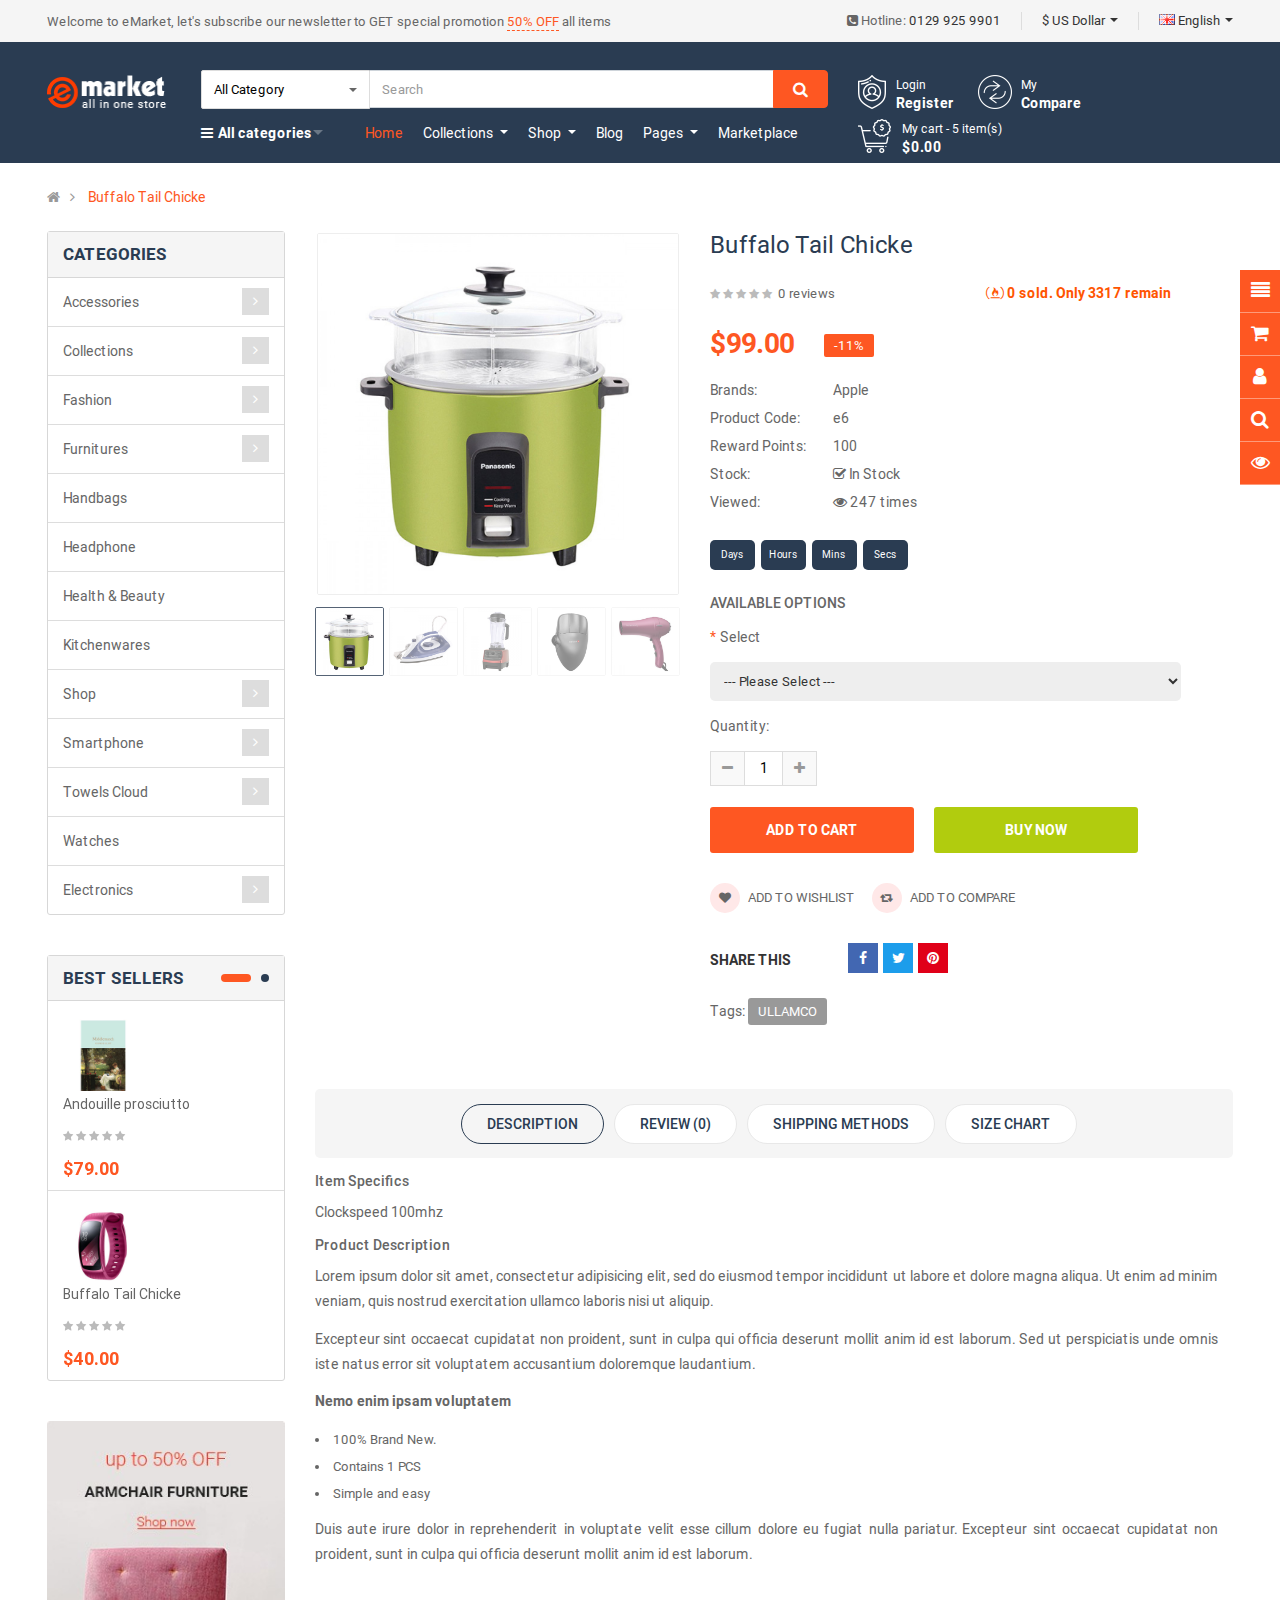
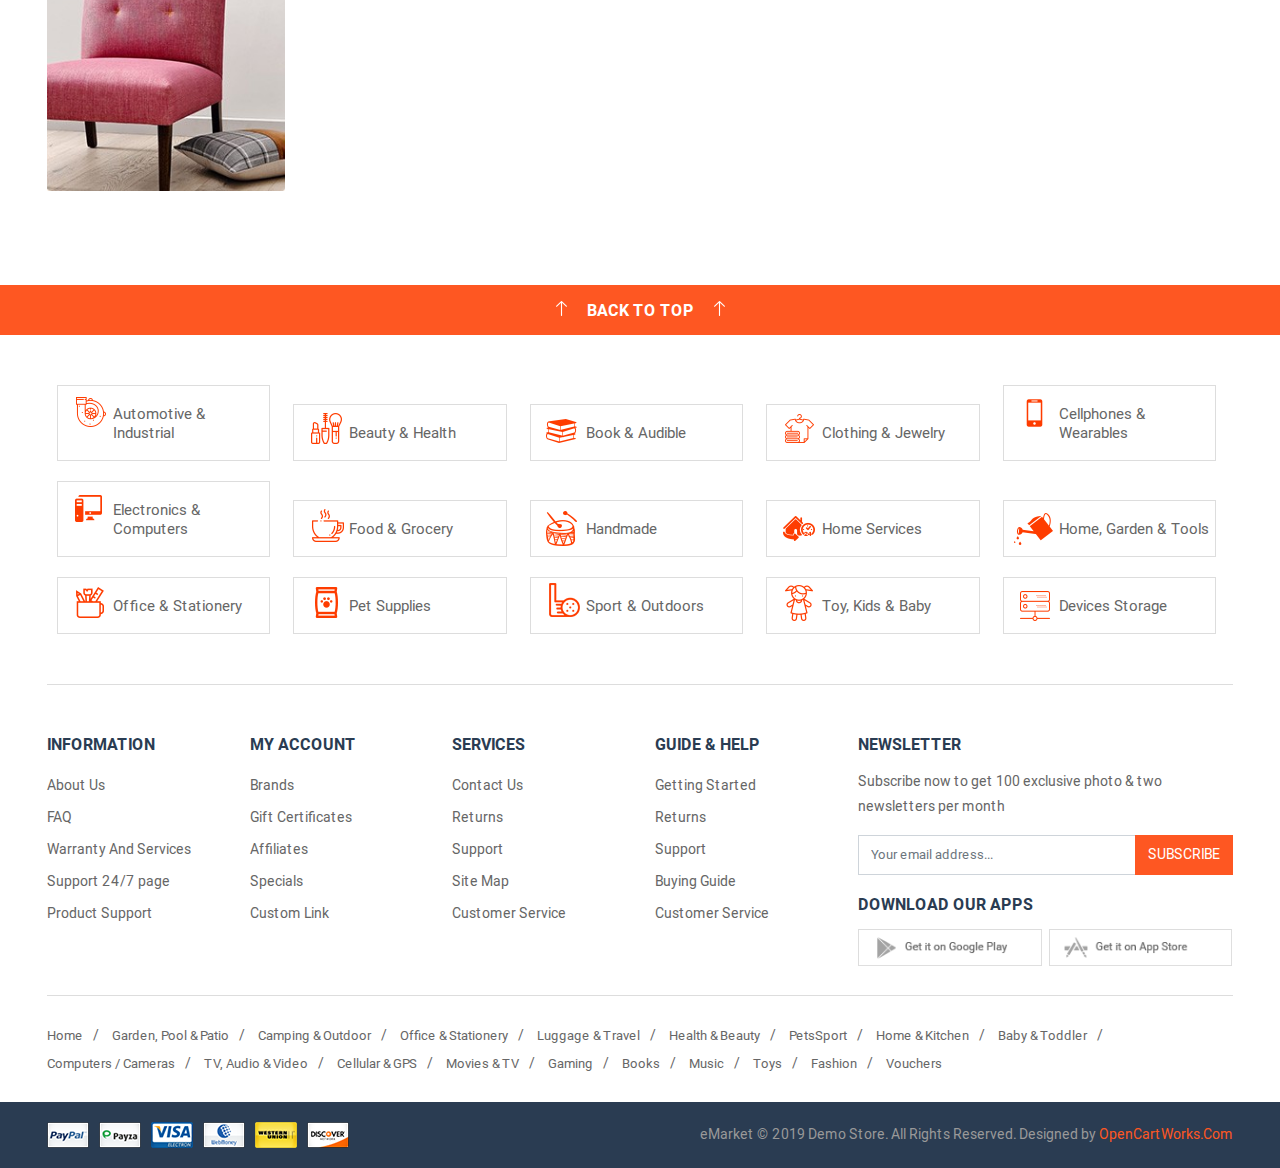
<file: detail.html>
<!DOCTYPE html>
<html lang="en">
<head>
	<meta charset="UTF-8">
	<title>Buffalo tail chicke</title>
	<meta name="viewport" content="width=device-width, user-scalable=no, initial-scale=1.0, maximum-scale=1.0, minimum-scale=1.0">
	<link rel="stylesheet" type="text/css" href="assets/bootstrap/bootstrap.min.css">
	<link rel="stylesheet" type="text/css" href="assets/fonts/font-awesome-4.7.0/css/font-awesome.min.css">
	<link rel="stylesheet" type="text/css" href="assets/slick-1.8.1/slick/slick.css">
	<link rel="stylesheet" type="text/css" href="assets/slick-1.8.1/slick/slick-theme.css">
	<link rel="stylesheet" type="text/css" href="assets/carousel/owl.carousel.min.css">
	<link rel="stylesheet" type="text/css" href="assets/carousel/owl.theme.default.min.css">
	<link rel="stylesheet" type="text/css" href="assets/fancybox/jquery.fancybox.min.css">
	<link rel="stylesheet" type="text/css" href="assets/css/reset.css">
	<link rel="stylesheet" type="text/css" href="assets/css/style.css">
<body>
	<!-- #header -->
	<header id="header">
		<div class="header-top">
			<div class="container">
				<div class="row">
					<div class="col-lg-6 my-auto col-3">
						<div class="header-top--left d-none d-lg-block">
							<p>Welcome to eMarket, let's subscribe our newsletter to GET special promotion <span>50% OFF</span> all items</p>
						</div>
						<div class="header-top--user d-block d-lg-none">
							<a href="javascript:void(0)" title="" class="dropdown-btn"><i class="fa fa-user"></i> <i class="fa fa-caret-down"></i></a>
							<ul class="dropdown-content">
								<li><a href="" title="">Wish List (0)</a></li>
								<li><a href="" title="">Compare</a></li>
								<li><a href="" title="">Register</a></li>
								<li><a href="javascript:void(0)" title="" class="login-btn">Login</a></li>
							</ul>
						</div>
					</div>
					<div class="col-lg-6 col-9">
						<div class="header-top--right pull-right">
							<ul>
								<li class="d-none d-lg-block">
									<i class="fa fa-phone-square"></i> Hotline: <a href="tel:01299259901" title="">0129 925 9901</a>
								</li>
								<li>
									<a href="javascript:void(0)" title="" class="dropdown-btn">$ US Dollar</a>
									<ul class="dropdown-content">
										<li><a href="" title="">$ US Dollar</a></li>
										<li><a href="" title="">€ Euro</a></li>
										<li><a href="" title="">£ Pound Sterling</a></li>
									</ul>
								</li>
								<li>
									<a href="javascript:void(0)" title="" class="dropdown-btn"><img src="assets/images/en-gb.png" alt=""> English</a>
									<ul class="dropdown-content">
										<li><a href="" title=""><img src="assets/images/ar-ar.png" alt=""> Arabic</a></li>
										<li><a href="" title=""><img src="assets/images/en-gb.png" alt=""> English</a></li>
									</ul>
								</li>
							</ul>
						</div>
					</div>
				</div>
			</div>
		</div>
		<div class="header-middle">
			<div class="container">
				<div class="row">
					<div class="col-lg-2 fix-1 text-center text-lg-left">
						<div class="header-middle--logo">
							<a href="" title="" class="d-inline-block"><img src="assets/images/logo19.png" alt="" class="img-fluid"></a><h1>eMarket</h1>
						</div>
					</div>
					<div class="col-lg-6 fix-1 my-auto">
						<div class="header-middle--search d-none d-lg-inline-block w-100">
							<div class="search-left float-left">
								<button class="btn search-button text-left">All Category</button>
								<div class="search-left--list search-content">
									<form>
										<div class="search-box">
											<div class="input-group">
											  	<input type="text" class="form-control">
											  	<div class="input-group-append">
											    	<span class="input-group-text"><i class="fa fa-search"></i></span>
											  	</div>
											</div>
										</div>
									</form>
									<ul class="cat-menu">
										<li><a href="" title="">All Category</a></li>
										<li>
											<a href="" title="">Accessories</a>
											<ul class="sub-menu">
												<li><a href="" title="">Cellphone</a></li>
												<li><a href="" title="">Electronics</a></li>
												<li><a href="" title="">Fashion</a></li>
											</ul>
										</li>
										<li>
											<a href="" title="">Collections</a>
											<ul class="sub-menu">
												<li><a href="" title="">Appliances</a></li>
												<li><a href="" title="">Smartphone</a></li>
												<li><a href="" title="">Sport bikes</a></li>
											</ul>
										</li>
										<li>
											<a href="" title="">Fashion</a>
											<ul class="sub-menu">
												<li><a href="" title="">Appliances</a></li>
												<li><a href="" title="">Smartphone</a></li>
												<li><a href="" title="">Sport bikes</a></li>
											</ul>
										</li>
									</ul>
								</div>
							</div>
							<div class="search-right float-left">
								<form>
									<div class="input-group">
									  	<input type="text" class="form-control" placeholder="Search">
									  	<div class="input-group-append">
									    	<button class="input-group-text" type="submit"><i class="fa fa-search"></i></button>
									  	</div>
									</div>
								</form>
							</div>
						</div>
						<div class="header-bot">
							<div class="row">
								<div class="col-lg-3 col-6">
									<div class="header-bot--cat">
										<p class="open-cat-btn menubutton"><strong><span><i class="fa fa-bars"></i></span>All categories</strong></p>
										<ul class="menu menulist">
											<a href="javascript:void(0)" class="close-cat-menu menubuttonx d-block d-lg-none" title=""><i class="fa fa-times"></i></a>
											<li class="sub">
												<a href="" title=""><i class="fa fa-gift"></i> Gifts & Toys</a>
												<span class="open-sub open-btn float-right d-block d-lg-none"></span>
												<div class="sub-menu menu-content">
													<div class="row">
														<div class="col-lg-4">
															<ul>
																<li><a href="" title="">Smartphone</a></li>
																<li><a href="" title="">Esdipiscing</a></li>
																<li><a href="" title="">Scanners</a></li>
																<li><a href="" title="">Apple</a></li>
																<li><a href="" title="">Dell</a></li>
																<li><a href="" title="">Scanners</a></li>
															</ul>
															<ul>
																<li><a href="" title="">Electronics</a></li>
																<li><a href="" title="">Asdipiscing</a></li>
																<li><a href="" title="">Diam sit</a></li>
																<li><a href="" title="">Labore et</a></li>
																<li><a href="" title="">Monitors</a></li>
															</ul>
														</div>
														<div class="col-lg-4">
															<ul>
																<li><a href="" title="">Towels Cloud</a></li>
																<li><a href="" title="">Sofa & Chairs</a></li>
																<li><a href="" title="">Furniture & Decors</a></li>
																<li><a href="" title="">Lamp & Lighting</a></li>
																<li><a href="" title="">Sound & Life</a></li>
																<li><a href="" title="">Punge nenune</a></li>
																<li><a href="" title="">Smartphone</a></li>
																<li><a href="" title="">Appliances</a></li>
															</ul>
														</div>
														<div class="col-lg-4">
															<a href="" title=""><img src="assets/images/vbanner1.jpg" alt="" class="w-100"></a>
														</div>
													</div>
												</div>
											</li>
											<li><a href="" title=""><i class="fa fa-plug"></i> Electronics</a></li>
											<li class="sub">
												<a href="" title=""><i class="fa fa-gift"></i> Fashion & Accessories</a>
												<span class="open-sub open-btn float-right d-block d-lg-none"></span>
												<div class="sub-menu menu-content">
													<div class="row">
														<div class="col-lg-4">
															<ul>
																<li><a href="" title="">Smartphone</a></li>
																<li><a href="" title="">Esdipiscing</a></li>
																<li><a href="" title="">Scanners</a></li>
																<li><a href="" title="">Apple</a></li>
																<li><a href="" title="">Dell</a></li>
																<li><a href="" title="">Scanners</a></li>
															</ul>
															<ul>
																<li><a href="" title="">Electronics</a></li>
																<li><a href="" title="">Asdipiscing</a></li>
																<li><a href="" title="">Diam sit</a></li>
																<li><a href="" title="">Labore et</a></li>
																<li><a href="" title="">Monitors</a></li>
															</ul>
														</div>
														<div class="col-lg-4">
															<ul>
																<li><a href="" title="">Smartphone</a></li>
																<li><a href="" title="">Esdipiscing</a></li>
																<li><a href="" title="">Scanners</a></li>
																<li><a href="" title="">Apple</a></li>
																<li><a href="" title="">Dell</a></li>
																<li><a href="" title="">Scanners</a></li>
															</ul>
															<ul>
																<li><a href="" title="">Electronics</a></li>
																<li><a href="" title="">Asdipiscing</a></li>
																<li><a href="" title="">Diam sit</a></li>
																<li><a href="" title="">Labore et</a></li>
																<li><a href="" title="">Monitors</a></li>
															</ul>
														</div>
														<div class="col-lg-4">
															<ul>
																<li><a href="" title="">Smartphone</a></li>
																<li><a href="" title="">Esdipiscing</a></li>
																<li><a href="" title="">Scanners</a></li>
																<li><a href="" title="">Apple</a></li>
																<li><a href="" title="">Dell</a></li>
																<li><a href="" title="">Scanners</a></li>
															</ul>
															<ul>
																<li><a href="" title="">Electronics</a></li>
																<li><a href="" title="">Asdipiscing</a></li>
																<li><a href="" title="">Diam sit</a></li>
																<li><a href="" title="">Labore et</a></li>
																<li><a href="" title="">Monitors</a></li>
															</ul>
														</div>
													</div>
												</div>
											</li>
											<li class="sub">
												<a href="" title=""><i class="fa fa-shopping-bag"></i> Bags & Shoes</a>
												<span class="open-sub open-btn float-right d-block d-lg-none"></span>
												<div class="sub-menu2 menu-content">
													<ul>
														<li class="child-sub">
															<a href="" title="">Electronics</a>
															<ul>
																<li><a href="" title="">Scanners</a></li>
																<li><a href="" title="">Apple</a></li>
																<li><a href="" title="">Dell</a></li>
															</ul>
														</li>
														<li class="child-sub">
															<a href="" title="">Bags</a>
															<ul>
																<li><a href="" title="">Scanners</a></li>
																<li><a href="" title="">Apple</a></li>
																<li><a href="" title="">Dell</a></li>
															</ul>
														</li>
														<li><a href="" title="">Labore et</a></li>
														<li><a href="" title="">Monitors</a></li>
													</ul>
												</div>
											</li>
											<li><a href="" title=""><i class="fa fa-heartbeat"></i> Heath & Beauty</a></li>
											<li class="hidden-menu">
												<a href="javascript:void(0)" title="" class="plus-menu"><i class="fa fa-plus-square"></i> More Categories</a>
												<ul>
													<li><a href="" title=""><i class="fa fa-plug"></i> Electronics</a></li>
													<li><a href="" title=""><i class="fa fa-heartbeat"></i> Heath & Beauty</a></li>
													<li><a href="" title=""><i class="fa fa-heartbeat"></i> Smartphone</a></li>
												</ul>
												<a href="javascript:void(0)" title="" class="minus-menu"><i class="fa fa-minus-square"></i> Close Categories</a>
											</li>
										</ul>
									</div>
								</div>
								<div class="col-lg-9 col-6">
									<div class="header-bot--menu">
										<a href="javascript:void(0)" title="" class="search-button search-mobile-btn d-block d-lg-none"></a>
										<div class="search-content search-mobile">
											<form>
												<div class="input-group">
												  	<input type="text" class="form-control" placeholder="Search">
												  	<div class="input-group-append">
												    	<button class="btn btn-outline-secondary" type="submit"><i class="fa fa-search"></i></button>
												  	</div>
												</div>
											</form>
										</div>
										<a href="javascript:void(0)" title="" class="main-menu-btn menubutton d-block d-lg-none float-right">
											<span></span>
											<span></span>
											<span></span>
										</a>
										<ul class="menulist">
											<a href="javascript:void(0)" class="close-main-menu menubuttonx d-block d-lg-none" title=""><i class="fa fa-times"></i></a>
											<li class="active"><a href="" title="">Home</a></li>
											<li class="menu-dropdown">
												<a href="" title="">Collections</a>
												<span class="open-sub open-btn float-right d-block d-lg-none"></span>
												<div class="menu-sub menu-content">
													<div class="row">
														<div class="col-lg-3">
															<ul>
																<li class="title text-uppercase font-weight-bold"><a href="" title="">TOWELS CLOUD</a></li>
																<li><a href="" title="">Appliances</a></li>
																<li><a href="" title="">Furniture & Decors</a></li>
																<li><a href="" title="">Lamp & Lighting</a></li>
																<li><a href="" title="">Punge nenune</a></li>
																<li><a href="" title="">Qunge genga</a></li>
																<li><a href="" title="">Sofa & Chairs</a></li>
															</ul>
														</div>
														<div class="col-lg-3">
															<ul>
																<li class="title text-uppercase font-weight-bold"><a href="" title="">Furnitures</a></li>
																<li><a href="" title="">Bathroom</a></li>
																<li><a href="" title="">Bedroom</a></li>
																<li><a href="" title="">Decor</a></li>
																<li><a href="" title="">Furniture</a></li>
																<li><a href="" title="">Living room</a></li>
																<li><a href="" title="">Theid cupensg</a></li>
															</ul>
														</div>
														<div class="col-lg-3">
															<ul>
																<li class="title text-uppercase font-weight-bold"><a href="" title="">Appliances</a></li>
																<li><a href="" title="">Fashion</a></li>
																<li><a href="" title="">Furniture & Decor</a></li>
																<li><a href="" title="">Sine engain</a></li>
																<li><a href="" title="">Smartphone</a></li>
																<li><a href="" title="">Sport bikes</a></li>
															</ul>
														</div>
														<div class="col-lg-3">
															<ul>
																<li class="title text-uppercase font-weight-bold"><a href="" title="">Smartphone</a></li>
																<li><a href="" title="">Apple</a></li>
																<li><a href="" title="">Dell</a></li>
																<li><a href="" title="">Esdipiscing</a></li>
																<li><a href="" title="">Scanners</a></li>
																<li><a href="" title="">Sony</a></li>
															</ul>
														</div>
													</div>
												</div>
											</li>
											<li class="menu-dropdown">
												<a href="" title="">Shop</a>
												<span class="open-sub open-btn float-right d-block d-lg-none"></span>
												<div class="menu-sub menu-content">
													<div class="row">
														<div class="col-lg-3">
															<ul>
																<li class="title text-uppercase font-weight-bold"><a href="" title="">TOWELS CLOUD</a></li>
																<li><a href="" title="">Appliances</a></li>
																<li><a href="" title="">Furniture & Decors</a></li>
																<li><a href="" title="">Lamp & Lighting</a></li>
																<li><a href="" title="">Punge nenune</a></li>
																<li><a href="" title="">Qunge genga</a></li>
																<li><a href="" title="">Sofa & Chairs</a></li>
															</ul>
														</div>
														<div class="col-lg-3">
															<ul>
																<li class="title text-uppercase font-weight-bold"><a href="" title="">Furnitures</a></li>
																<li><a href="" title="">Bathroom</a></li>
																<li><a href="" title="">Bedroom</a></li>
																<li><a href="" title="">Decor</a></li>
																<li><a href="" title="">Furniture</a></li>
																<li><a href="" title="">Living room</a></li>
																<li><a href="" title="">Theid cupensg</a></li>
															</ul>
														</div>
														<div class="col-lg-3">
															<ul>
																<li class="title text-uppercase font-weight-bold"><a href="" title="">Appliances</a></li>
																<li><a href="" title="">Fashion</a></li>
																<li><a href="" title="">Furniture & Decor</a></li>
																<li><a href="" title="">Sine engain</a></li>
																<li><a href="" title="">Smartphone</a></li>
																<li><a href="" title="">Sport bikes</a></li>
															</ul>
														</div>
														<div class="col-lg-3">
															<ul>
																<li class="title text-uppercase font-weight-bold"><a href="" title="">Smartphone</a></li>
																<li><a href="" title="">Apple</a></li>
																<li><a href="" title="">Dell</a></li>
																<li><a href="" title="">Esdipiscing</a></li>
																<li><a href="" title="">Scanners</a></li>
																<li><a href="" title="">Sony</a></li>
															</ul>
														</div>
														<div class="col-lg-6">
															<a href="" title=""><img src="assets/images/image-5.jpg" alt="" class="img-fluid"></a>
														</div>
														<div class="col-lg-6">
															<a href="" title=""><img src="assets/images/image-6.jpg" alt="" class="img-fluid"></a>
														</div>
													</div>
												</div>
											</li>
											<li><a href="" title="">Blog</a></li>
											<li class="menu-dropdown">
												<a href="" title="">Pages</a>
												<span class="open-sub open-btn float-right d-block d-lg-none"></span>
												<div class="menu-sub menu-content">
													<div class="row">
														<div class="col-lg-3">
															<ul>
																<li><a href="" title="">Appliances</a></li>
																<li><a href="" title="">Furniture & Decors</a></li>
																<li><a href="" title="">Lamp & Lighting</a></li>
																<li><a href="" title="">Punge nenune</a></li>
																<li><a href="" title="">Qunge genga</a></li>
																<li><a href="" title="">Sofa & Chairs</a></li>
															</ul>
														</div>
														<div class="col-lg-3">
															<ul>
																<li><a href="" title="">Bathroom</a></li>
																<li><a href="" title="">Bedroom</a></li>
																<li><a href="" title="">Decor</a></li>
																<li><a href="" title="">Furniture</a></li>
																<li><a href="" title="">Living room</a></li>
																<li><a href="" title="">Theid cupensg</a></li>
															</ul>
														</div>
														<div class="col-lg-3">
															<ul>
																<li><a href="" title="">Appliances</a></li>
																<li><a href="" title="">Furniture & Decors</a></li>
																<li><a href="" title="">Lamp & Lighting</a></li>
																<li><a href="" title="">Punge nenune</a></li>
																<li><a href="" title="">Qunge genga</a></li>
																<li><a href="" title="">Sofa & Chairs</a></li>
															</ul>
														</div>
														<div class="col-lg-3">
															<ul>
																<li><a href="" title="">Bathroom</a></li>
																<li><a href="" title="">Bedroom</a></li>
																<li><a href="" title="">Decor</a></li>
																<li><a href="" title="">Furniture</a></li>
																<li><a href="" title="">Living room</a></li>
																<li><a href="" title="">Theid cupensg</a></li>
															</ul>
														</div>
													</div>
												</div>
											</li>
											<li><a href="" title="">Marketplace</a></li>
										</ul>
									</div>
								</div>
							</div>
						</div>
					</div>
					<div class="col-lg-4">
						<div class="header-middle--action float-lg-right float-none text-center text-lg-left">
							<ul>
								<li>
									<span class="icon1 d-block float-left"></span>
									<p class="float-left text-left">
										<a href="javascript:void(0)" title="" class="d-block login-btn">Login</a>
										<a href="" title="" class="d-block font-weight-bold">Register</a>
									</p>
								</li>
								<li class="d-none d-lg-inline-block">
									<span class="icon2 d-block float-left"></span>
									<p class="float-left">
										<a href="" title="" class="d-block">My</a>
										<a href="" title="" class="d-block font-weight-bold">Compare</a>
									</p>
								</li>
								<li class="show-cart">
									<a href="" title=""><span class="icon3 d-block float-left"></span></a>
									<p class="float-left text-left">
										<a href="" title="" class="d-block">My cart - 5 item(s)</a>
										<a href="" title="" class="d-block font-weight-bold">$0.00</a>
									</p>
									<div class="cart-list text-center">
										<p class="d-none">Your shopping cart is empty!</p>
										<ul>
											<li>
												<div class="row">
													<div class="col my-auto">
														<div class="pr-thumbnail">
															<a href="" title=""><img src="assets/images/8-47x47.jpg" alt="" class="w-100"></a>
														</div>
													</div>
													<div class="col text-left my-auto">
														<div class="pr-name">
															<a href="" title="">Picanha tenderloi</a>
														</div>
													</div>
													<div class="col my-auto">
														<div class="pr-number">
															<p>x1</p>
														</div>
													</div>
													<div class="col my-auto">
														<div class="pr-price">
															<p>$90.00</p>
														</div>
													</div>
													<div class="col my-auto">
														<div class="pr-del">
															<a href="javascript:void(0)" title=""><i class="fa fa-trash-o"></i></a>
														</div>
													</div>
												</div>
											</li>
											<li>
												<div class="row">
													<div class="col my-auto">
														<div class="pr-thumbnail">
															<a href="" title=""><img src="assets/images/4-47x47.jpg" alt="" class="w-100"></a>
														</div>
													</div>
													<div class="col text-left my-auto">
														<div class="pr-name">
															<a href="" title="">Picanha tenderloi</a>
														</div>
													</div>
													<div class="col my-auto">
														<div class="pr-number">
															<p>x1</p>
														</div>
													</div>
													<div class="col my-auto">
														<div class="pr-price">
															<p>$49.00</p>
														</div>
													</div>
													<div class="col my-auto">
														<div class="pr-del">
															<a href="javascript:void(0)" title=""><i class="fa fa-trash-o"></i></a>
														</div>
													</div>
												</div>
											</li>
											<li>
												<div class="row">
													<div class="col my-auto">
														<div class="pr-thumbnail">
															<a href="" title=""><img src="assets/images/14-47x47.jpg" alt="" class="w-100"></a>
														</div>
													</div>
													<div class="col text-left my-auto">
														<div class="pr-name">
															<a href="" title="">Picanha tenderloi</a>
														</div>
													</div>
													<div class="col my-auto">
														<div class="pr-number">
															<p>x1</p>
														</div>
													</div>
													<div class="col my-auto">
														<div class="pr-price">
															<p>$80.00</p>
														</div>
													</div>
													<div class="col my-auto">
														<div class="pr-del">
															<a href="javascript:void(0)" title=""><i class="fa fa-trash-o"></i></a>
														</div>
													</div>
												</div>
											</li>
											<li>
												<div class="row">
													<div class="col my-auto">
														<div class="pr-thumbnail">
															<a href="" title=""><img src="assets/images/9-47x47.jpg" alt="" class="w-100"></a>
														</div>
													</div>
													<div class="col text-left my-auto">
														<div class="pr-name">
															<a href="" title="">Picanha tenderloi</a>
														</div>
													</div>
													<div class="col my-auto">
														<div class="pr-number">
															<p>x1</p>
														</div>
													</div>
													<div class="col my-auto">
														<div class="pr-price">
															<p>$90.00</p>
														</div>
													</div>
													<div class="col my-auto">
														<div class="pr-del">
															<a href="javascript:void(0)" title=""><i class="fa fa-trash-o"></i></a>
														</div>
													</div>
												</div>
											</li>
											<li>
												<div class="row">
													<div class="col my-auto">
														<div class="pr-thumbnail">
															<a href="" title=""><img src="assets/images/6-47x47.jpg" alt="" class="w-100"></a>
														</div>
													</div>
													<div class="col text-left my-auto">
														<div class="pr-name">
															<a href="" title="">Picanha tenderloi</a>
														</div>
													</div>
													<div class="col my-auto">
														<div class="pr-number">
															<p>x1</p>
														</div>
													</div>
													<div class="col my-auto">
														<div class="pr-price">
															<p>$70.00</p>
														</div>
													</div>
													<div class="col my-auto">
														<div class="pr-del">
															<a href="javascript:void(0)" title=""><i class="fa fa-trash-o"></i></a>
														</div>
													</div>
												</div>
											</li>
											<li>
												<div class="row">
													<div class="col my-auto">
														<div class="pr-thumbnail">
															<a href="" title=""><img src="assets/images/1-47x47.jpg" alt="" class="w-100"></a>
														</div>
													</div>
													<div class="col text-left my-auto">
														<div class="pr-name">
															<a href="" title="">Picanha tenderloi</a>
														</div>
													</div>
													<div class="col my-auto">
														<div class="pr-number">
															<p>x1</p>
														</div>
													</div>
													<div class="col my-auto">
														<div class="pr-price">
															<p>$90.00</p>
														</div>
													</div>
													<div class="col my-auto">
														<div class="pr-del">
															<a href="javascript:void(0)" title=""><i class="fa fa-trash-o"></i></a>
														</div>
													</div>
												</div>
											</li>
										</ul>
										<div class="pr-action d-inline-block w-100">
											<a href="" title="" class="text-capitalize d-inline-block float-left">View cart</a>
											<a href="" title="" class="text-capitalize d-inline-block float-right">Checkout</a>
										</div>
									</div>
								</li>
							</ul>
						</div>
					</div>
				</div>
			</div>
		</div>
	</header>
	<!-- /#header -->
	
	<!-- .login-popup -->
	<div class="login-popup">
		<div class="login-popup--content">
			<div class="row">
				<div class="col-12">
					<div class="lg-title d-inline-block w-100 font-weight-bold">
						<h4 class="d-inline-block"><i class="fa fa-address-card-o"></i> SIGN IN OR REGISTER</h4>
						<span class="close-login float-right"><i class="fa fa-times-circle"></i></span>
					</div>
				</div>
				<div class="col-lg-6">
					<div class="lg-form">
						<form>
							<div class="input-group my-3">
							  	<div class="input-group-prepend">
							    	<span class="input-group-text"><i class="fa fa-user-plus"></i></span>
							  	</div>
							  	<input type="email" class="form-control" placeholder="E-mail Address">
							</div>
							<div class="input-group">
							  	<div class="input-group-prepend">
							    	<span class="input-group-text"><i class="fa fa-key"></i></span>
							  	</div>
							  	<input type="password" class="form-control" placeholder="Password">
							</div>
							<p class="mt-3 mb-2"><strong>Login with your social account</strong></p>
							<div class="lg-social">
								<a href="" title="" class="google"><i class="fa fa-google"></i></a>
								<a href="" title="" class="facebook"><i class="fa fa-facebook"></i></a>
								<a href="" title="" class="twitter"><i class="fa fa-twitter"></i></a>
								<a href="" title="" class="linkedin"><i class="fa fa-linkedin"></i></a>
							</div>
							<p class="my-3"><a href="" title="">Forgot Your Password?</a></p>
							<button type="submit" class="btn">Login</button>
						</form>
					</div>
				</div>
				<div class="col-lg-6">
					<div class="lg-news">
						<h4 class="font-weight-bold text-uppercase">New here?</h4>
						<p class="my-3">Registration is free and easy!</p>
						<ul>
							<li>Faster checkout</li>
							<li>Save multiple shipping addresses</li>
							<li>View and track orders and more</li>
						</ul>
						<button type="submit" class="btn mt-3">Create an account</button>
					</div>
				</div>
			</div>
		</div>	
	</div>
	<!-- /.login-popup -->
	
	<!-- .fixed-tool -->
	<div class="fixed-tool d-none d-lg-block">
		<div class="fixed-tool--content">
			<ul>
				<li class="d-none d-lg-block">
					<a href="javascript:void(0)" title="" class="popup-btn"><i class="fa fa-align-justify"></i><span>Categories</span></a>
					<div class="main-popup">
						<div class="main-popup--content">
							<div class="pop-title">
								<h4 class="d-inline-block"><i class="fa fa-align-justify"></i> <strong>ALL CATEGORIES</strong></h4>
								<span class="close-pop float-right"><i class="fa fa-times"></i></span>
							</div>
							<div class="pop-content">
								<ul class="pop-cat">
									<li>
										<a href="" title="">ACCESSORIES</a>
										<span class="plusminus"></span>
										<ul class="pop-sub">
											<li><a href="" title="">Cellphone</a></li>
											<li><a href="" title="">Cosmetics</a></li>
											<li><a href="" title="">Electronics</a></li>
											<li><a href="" title="">Fashion</a></li>
										</ul>
									</li>
									<li>
										<a href="" title="">Collections</a>
										<span class="plusminus"></span>
										<ul class="pop-sub">
											<li><a href="" title="">Cellphone</a></li>
											<li><a href="" title="">Cosmetics</a></li>
											<li><a href="" title="">Electronics</a></li>
											<li><a href="" title="">Fashion</a></li>
										</ul>
									</li>
									<li>
										<a href="" title="">Fashion</a>
										<span class="plusminus"></span>
										<ul class="pop-sub">
											<li><a href="" title="">Cellphone</a></li>
											<li><a href="" title="">Cosmetics</a></li>
											<li><a href="" title="">Electronics</a></li>
											<li><a href="" title="">Fashion</a></li>
										</ul>
									</li>
									<li><a href="" title="">Handbags</a></li>
								</ul>
							</div>
						</div>
					</div>
				</li>
				<li>
					<a href="javascript:void(0)" title="" class="popup-btn"><i class="fa fa-shopping-cart"></i><span>Cart</span></a>
					<div class="main-popup">
						<div class="main-popup--content">
							<div class="pop-title">
								<h4 class="d-inline-block"><i class="fa fa-shopping-cart"></i> <strong>SHOPPING CART</strong></h4>
								<span class="close-pop float-right"><i class="fa fa-times"></i></span>
							</div>
							<div class="pop-content">
								<p class="noti-items"><i class="fa fa-shopping-cart"></i> There are <span>2 items</span> in your cart!</p>
								<ul class="noti-cart-list">
									<li>
										<div class="row">
											<div class="col-2">
												<div class="product-thumbnail">
													<a href="" title=""><img src="assets/images/4-270x270.jpg" alt=""></a>
												</div>
											</div>
											<div class="col-4 text-center m-auto">
												<div class="product-name">
													<h6><a href="" title="">Drutick lanaeger</a></h6>
												</div>
											</div>
											<div class="col-2 text-center m-auto">
												<div class="product-number">
													<p>x1</p>
												</div>
											</div>
											<div class="col-2 text-center m-auto">
												<div class="product-price">
													<p class="font-weight-bold">$60.00</p>
												</div>
											</div>
											<div class="col-2 text-center m-auto">
												<div class="product-remove">
													<a href="javascript:void(0)" title=""><i class="fa fa-trash-o"></i></a>
												</div>
											</div>
										</div>
									</li>
									<li>
										<div class="row">
											<div class="col-2">
												<div class="product-thumbnail">
													<a href="" title=""><img src="assets/images/4-270x270.jpg" alt=""></a>
												</div>
											</div>
											<div class="col-4 text-center m-auto">
												<div class="product-name">
													<h6><a href="" title="">Lommodo Quiutvenia</a></h6>
												</div>
											</div>
											<div class="col-2 text-center m-auto">
												<div class="product-number">
													<p>x1</p>
												</div>
											</div>
											<div class="col-2 text-center m-auto">
												<div class="product-price">
													<p class="font-weight-bold">$60.00</p>
												</div>
											</div>
											<div class="col-2 text-center m-auto">
												<div class="product-remove">
													<a href="javascript:void(0)" title=""><i class="fa fa-trash-o"></i></a>
												</div>
											</div>
										</div>
									</li>
								</ul>
								<p class="total">
									<span class="left-sub font-weight-bold">Sub-Total</span>
									<span class="right-sub font-weight-bold d-block float-right">$120.00</span>
								</p>
								<p class="total">
									<span class="left-sub font-weight-bold">Total</span>
									<span class="right-sub font-weight-bold d-block float-right">$120.00</span>
								</p>
								<div class="cart-action">
									<div class="row">
										<div class="col-6">
											<a href="" title="" class="font-weight-bold text-uppercase view-cart text-center">View cart</a>
										</div>
										<div class="col-6">
											<a href="" title="" class="font-weight-bold text-uppercase checkout-btn text-center">Checkout</a>
										</div>
									</div>
								</div>
							</div>
						</div>
					</div>
				</li>
				<li class="d-none d-lg-block">
					<a href="javascript:void(0)" title="" class="popup-btn"><i class="fa fa-user"></i><span>Account</span></a>
					<div class="main-popup">
						<div class="main-popup--content">
							<div class="pop-title">
								<h4 class="d-inline-block"><i class="fa fa-user"></i> <strong>MY ACCOUNT</strong></h4>
								<span class="close-pop float-right"><i class="fa fa-times"></i></span>
							</div>
							<div class="pop-content">
								<div class="row">
									<div class="col-lg-6">
										<div class="col-content">
											<p class="mb-2"><strong>Currency</strong></p>
											<form>
												<select>
													<option>$ US Dollar</option>
													<option>€ Euro</option>
													<option>£ Pound Sterling</option>
												</select>
											</form>
										</div>
									</div>
									<div class="col-lg-6">
										<div class="col-content">
											<p class="mb-2"><strong>Language</strong></p>
											<form>
												<select>
													<option>English</option>
													<option>Arabic</option>
												</select>
											</form>
										</div>
									</div>
									<div class="col-12">
										<div class="pop-features pt-4">
											<div class="row">
												<div class="col-lg-4">
													<div class="feat-content text-center">
														<img src="assets/images/order-history.png" alt="">
														<p><a href="" title="">HISTORY</a></p>
													</div>
												</div>
												<div class="col-lg-4">
													<div class="feat-content text-center">
														<img src="assets/images/shopping-cart.png" alt="">
														<p><a href="" title="">SHOPPING CART</a></p>
													</div>
												</div>
												<div class="col-lg-4">
													<div class="feat-content text-center">
														<img src="assets/images/icon-register.png" alt="">
														<p><a href="" title="">REGISTER</a></p>
													</div>
												</div>
												<div class="col-lg-4">
													<div class="feat-content text-center">
														<img src="assets/images/icon-account.png" alt="">
														<p><a href="" title="">ACCOUNT</a></p>
													</div>
												</div>
												<div class="col-lg-4">
													<div class="feat-content text-center">
														<img src="assets/images/icon-download.png" alt="">
														<p><a href="" title="">DOWNLOAD</a></p>
													</div>
												</div>
												<div class="col-lg-4">
													<div class="feat-content text-center">
														<img src="assets/images/icon-login.png" alt="">
														<p><a href="" title="">LOGIN</a></p>
													</div>
												</div>
											</div>
										</div>
									</div>
								</div>
							</div>
						</div>
					</div>
				</li>
				<li>
					<a href="javascript:void(0)" title="" class="popup-btn"><i class="fa fa-search"></i><span>Search</span></a>
					<div class="main-popup">
						<div class="main-popup--content">
							<div class="pop-title">
								<h4 class="d-inline-block"><i class="fa fa-search"></i> <strong>SEARCH</strong></h4>
								<span class="close-pop float-right"><i class="fa fa-times"></i></span>
							</div>
							<div class="pop-content">
								<form>
									<div class="search-box">
										<div class="input-group">
										  	<input type="text" class="form-control" placeholder="Search">
										  	<div class="input-group-append">
										    	<span class="input-group-text"><i class="fa fa-search"></i></span>
										  	</div>
										</div>
										<div class="text-center mt-4">
											<button type="submit" class="btn">Search</button>
										</div>
									</div>
								</form>
							</div>
						</div>
					</div>
				</li>
				<li>
					<a href="javascript:void(0)" title="" class="popup-btn"><i class="fa fa-eye"></i><span>Recent View</span></a>
					<div class="main-popup">
						<div class="main-popup--content">
							<div class="pop-title">
								<h4 class="d-inline-block"><i class="fa fa-eye"></i> <strong>RECENT VIEW PRODUCTS</strong></h4>
								<span class="close-pop float-right"><i class="fa fa-times"></i></span>
							</div>
							<div class="pop-content recent-view">
								<div class="row">
									<div class="col-lg-4">
										<div class="recent-view--block text-center">
											<a href="" class="thumbnail" title=""><img src="assets/images/4-270x270.jpg" alt=""></a>
											<h5><a href="" title="">Beefribs Tenderloin</a></h5>
											<p>$165.00</p>
										</div>
									</div>
									<div class="col-lg-4">
										<div class="recent-view--block text-center">
											<a href="" class="thumbnail" title=""><img src="assets/images/14-270x270.jpg" alt=""></a>
											<h5><a href="" title="">Beefribs Tenderloin</a></h5>
											<p>$90.00</p>
										</div>
									</div>
									<div class="col-lg-4">
										<div class="recent-view--block text-center">
											<a href="" class="thumbnail" title=""><img src="assets/images/3-270x270.jpg" alt=""></a>
											<h5><a href="" title="">Beefribs Tenderloin</a></h5>
											<p>$40.00</p>
										</div>
									</div>
									<div class="col-lg-4">
										<div class="recent-view--block text-center">
											<a href="" class="thumbnail" title=""><img src="assets/images/6-270x270.jpg" alt=""></a>
											<h5><a href="" title="">Beefribs Tenderloin</a></h5>
											<p>$165.00</p>
										</div>
									</div>
									<div class="col-lg-4">
										<div class="recent-view--block text-center">
											<a href="" class="thumbnail" title=""><img src="assets/images/11-270x270.jpg" alt=""></a>
											<h5><a href="" title="">Beefribs Tenderloin</a></h5>
											<p>$90.00</p>
										</div>
									</div>
									<div class="col-lg-4">
										<div class="recent-view--block text-center">
											<a href="" class="thumbnail" title=""><img src="assets/images/1-270x270.jpg" alt=""></a>
											<h5><a href="" title="">Beefribs Tenderloin</a></h5>
											<p>$40.00</p>
										</div>
									</div>
								</div>
							</div>
						</div>
					</div>
				</li>
			</ul>
		</div>
	</div>
	<!-- /.fixed-tool -->

	<!-- .wrapper -->
	<div class="wrapper">
		<div class="breadcrumbx">
			<div class="container">
				<div class="breadcrumbx--content">
					<a href="" title=""><i class="fa fa-home"></i></a>
					<a href="" title="" class="active">Buffalo Tail Chicke</a>
				</div>
			</div>
		</div>
		<div class="main-wrapper">
			<div class="container">
				<div class="row">
					<div class="col-lg-3 d-none d-lg-block fix-2">
						<div class="sidebar">
							<aside class="sidebar--list">
								<h3 class="sidebar--title font-weight-bold text-uppercase">CATEGORIES</h3>
								<div class="sidebar--content">
									<ul>
										<li class="sub-list">
											<a href="" title="">Accessories</a>
											<span class="sub-btn plusminus float-right d-inline-block text-center"></span>
											<ul class="sub-child pop-sub">
												<li><a href="" title="">Cellphone</a></li>
												<li><a href="" title="">Cosmetics</a></li>
												<li><a href="" title="">Electronics</a></li>
												<li><a href="" title="">Fashion</a></li>
												<li><a href="" title="">Handbags</a></li>
												<li><a href="" title="">Jewelry</a></li>
												<li><a href="" title="">Smart TVs</a></li>
											</ul>
										</li>
										<li class="sub-list">
											<a href="" title="">Collections</a>
											<span class="sub-btn plusminus float-right d-inline-block text-center"></span>
											<ul class="sub-child pop-sub">
												<li><a href="" title="">Cellphone</a></li>
												<li><a href="" title="">Cosmetics</a></li>
												<li><a href="" title="">Electronics</a></li>
												<li><a href="" title="">Fashion</a></li>
												<li><a href="" title="">Handbags</a></li>
												<li><a href="" title="">Jewelry</a></li>
												<li><a href="" title="">Smart TVs</a></li>
											</ul>
										</li>
										<li class="sub-list">
											<a href="" title="">Fashion</a>
											<span class="sub-btn plusminus float-right d-inline-block text-center"></span>
											<ul class="sub-child pop-sub">
												<li><a href="" title="">Cellphone</a></li>
												<li><a href="" title="">Cosmetics</a></li>
												<li><a href="" title="">Electronics</a></li>
												<li><a href="" title="">Fashion</a></li>
												<li><a href="" title="">Handbags</a></li>
												<li><a href="" title="">Jewelry</a></li>
												<li><a href="" title="">Smart TVs</a></li>
											</ul>
										</li>
										<li class="sub-list">
											<a href="" title="">Furnitures</a>
											<span class="sub-btn plusminus float-right d-inline-block text-center"></span>
											<ul class="sub-child pop-sub">
												<li><a href="" title="">Cellphone</a></li>
												<li><a href="" title="">Cosmetics</a></li>
												<li><a href="" title="">Electronics</a></li>
												<li><a href="" title="">Fashion</a></li>
												<li><a href="" title="">Handbags</a></li>
												<li><a href="" title="">Jewelry</a></li>
												<li><a href="" title="">Smart TVs</a></li>
											</ul>
										</li>
										<li><a href="" title="">Handbags</a></li>
										<li><a href="" title="">Headphone</a></li>
										<li><a href="" title="">Health & Beauty</a></li>
										<li><a href="" title="">Kitchenwares</a></li>
										<li class="sub-list">
											<a href="" title="">Shop</a>
											<span class="sub-btn plusminus float-right d-inline-block text-center"></span>
											<ul class="sub-child pop-sub">
												<li><a href="" title="">Cellphone</a></li>
												<li><a href="" title="">Cosmetics</a></li>
												<li><a href="" title="">Electronics</a></li>
												<li><a href="" title="">Fashion</a></li>
												<li><a href="" title="">Handbags</a></li>
												<li><a href="" title="">Jewelry</a></li>
												<li><a href="" title="">Smart TVs</a></li>
											</ul>
										</li>
										<li class="sub-list">
											<a href="" title="">Smartphone</a>
											<span class="sub-btn plusminus float-right d-inline-block text-center"></span>
											<ul class="sub-child pop-sub">
												<li><a href="" title="">Cellphone</a></li>
												<li><a href="" title="">Cosmetics</a></li>
												<li><a href="" title="">Electronics</a></li>
												<li><a href="" title="">Fashion</a></li>
												<li><a href="" title="">Handbags</a></li>
												<li><a href="" title="">Jewelry</a></li>
												<li><a href="" title="">Smart TVs</a></li>
											</ul>
										</li>
										<li class="sub-list">
											<a href="" title="">Towels Cloud</a>
											<span class="sub-btn plusminus float-right d-inline-block text-center"></span>
											<ul class="sub-child pop-sub">
												<li><a href="" title="">Cellphone</a></li>
												<li><a href="" title="">Cosmetics</a></li>
												<li><a href="" title="">Electronics</a></li>
												<li><a href="" title="">Fashion</a></li>
												<li><a href="" title="">Handbags</a></li>
												<li><a href="" title="">Jewelry</a></li>
												<li><a href="" title="">Smart TVs</a></li>
											</ul>
										</li>
										<li><a href="" title="">Watches</a></li>
										<li class="sub-list">
											<a href="" title="">Electronics</a>
											<span class="sub-btn plusminus float-right d-inline-block text-center"></span>
											<ul class="sub-child pop-sub">
												<li><a href="" title="">Cellphone</a></li>
												<li><a href="" title="">Cosmetics</a></li>
												<li><a href="" title="">Electronics</a></li>
												<li><a href="" title="">Fashion</a></li>
												<li><a href="" title="">Handbags</a></li>
												<li><a href="" title="">Jewelry</a></li>
												<li><a href="" title="">Smart TVs</a></li>
											</ul>
										</li>
									</ul>
								</div>
							</aside>
							<aside class="sidebar--list">
								<h3 class="sidebar--title font-weight-bold text-uppercase">BEST SELLERS</h3>
								<div class="sidebar--content">
									<div class="owl-carousel owl-theme best-carousel">
										<div class="item">
											<ul>
												<li>
													<div class="thumbnail float-left">
														<a href="" title=""><img src="assets/images/2-200x200.jpg" alt="" class="w-100"></a>
													</div>
													<div class="item-info">
														<h4><a href="" title="">Andouille prosciutto</a></h4>
														<div class="star">
															<i></i>
															<i></i>
															<i></i>
															<i></i>
															<i></i>
														</div>
														<p class="price">$79.00</p>
													</div>
												</li>
												<li>
													<div class="thumbnail float-left">
														<a href="" title=""><img src="assets/images/3-200x200.jpg" alt="" class="w-100"></a>
													</div>
													<div class="item-info">
														<h4><a href="" title="">Buffalo Tail Chicke</a></h4>
														<div class="star">
															<i></i>
															<i></i>
															<i></i>
															<i></i>
															<i></i>
														</div>
														<p class="price">$40.00</p>
													</div>
												</li>
											</ul>
										</div>
										<div class="item">
											<ul>
												<li>
													<div class="thumbnail float-left">
														<a href="" title=""><img src="assets/images/2-200x200.jpg" alt="" class="w-100"></a>
													</div>
													<div class="item-info">
														<h4><a href="" title="">Andouille prosciutto</a></h4>
														<div class="star">
															<i></i>
															<i></i>
															<i></i>
															<i></i>
															<i></i>
														</div>
														<p class="price">$79.00</p>
													</div>
												</li>
												<li>
													<div class="thumbnail float-left">
														<a href="" title=""><img src="assets/images/3-200x200.jpg" alt="" class="w-100"></a>
													</div>
													<div class="item-info">
														<h4><a href="" title="">Backpacks stress</a></h4>
														<div class="star">
															<i></i>
															<i></i>
															<i></i>
															<i></i>
															<i></i>
														</div>
														<p class="price">$40.00</p>
													</div>
												</li>
											</ul>
										</div>
									</div>
								</div>
							</aside>
							<aside class="gift">
								<div class="gift--content">
									<a href="" title="" class="d-block effect-image"><img src="assets/images/banner-sidebar.jpg" alt="" class="w-100"></a>
								</div>
							</aside>
						</div>
					</div>
					<div class="col-lg-9 fix-2">
						<div class="row">
							<div class="col-lg-5">
								<div class="product-gallery">
									<div class="row">
										<div class="col-12">
											<div class="slider slider-for1">
												<div>
													<a data-fancybox="gallery" href="assets/images/10-1000x1000.jpg" title="">
														<img src="assets/images/10-1000x1000.jpg">
													</a>
												</div>
												<div>
													<a data-fancybox="gallery" href="assets/images/7-1000x1000.jpg" title="">
														<img src="assets/images/7-1000x1000.jpg">
													</a>
												</div>
												<div>
													<a data-fancybox="gallery" href="assets/images/11-1000x1000.jpg" title="">
														<img src="assets/images/11-1000x1000.jpg">
													</a>
												</div>
												<div>
													<a data-fancybox="gallery" href="assets/images/12-1000x1000.jpg" title="">
														<img src="assets/images/12-1000x1000.jpg">
													</a>
												</div>
												<div>
													<a data-fancybox="gallery" href="assets/images/9-1000x1000.jpg" title="">
														<img src="assets/images/9-1000x1000.jpg">
													</a>
												</div>
											</div>
										</div>
										<div class="col-12">
											<div class="slider slider-nav1">
												<div>
													<img src="assets/images/10-1000x1000.jpg" alt="">
												</div>
												<div>
													<img src="assets/images/7-1000x1000.jpg" alt="">
												</div>
												<div>
													<img src="assets/images/11-1000x1000.jpg" alt="">
												</div>
												<div>
													<img src="assets/images/12-1000x1000.jpg" alt="">
												</div>
												<div>
													<img src="assets/images/9-1000x1000.jpg" alt="">
												</div>
											</div>
										</div>
									</div>
								</div>
							</div>
							<div class="col-lg-7">
								<div class="product-info">
									<h1>Buffalo Tail Chicke</h1>
									<div class="row my-3">
										<div class="col-6">
											<div class="star d-inline-block">
												<i></i>
												<i></i>
												<i></i>
												<i></i>
												<i></i>
											</div>
											<a href="" title="" class="review-number"><span>0 reviews</span></a>
										</div>
										<div class="col-6 my-auto">
											<div class="sell-noti font-weight-bold">
												<i class="fa fa-free-code-camp"></i> 0 sold. Only 3317 remain
											</div>
										</div>
									</div>
									<p class="d-price my-3"><strong>$99.00</strong> <span class="sale">-11%</span></p>
									<ul class="my-3">
										<li>
											<span class="d-title">Brands:</span>
											<span class="d-value"><a href="" title="">Apple</a></span>
										</li>
										<li>
											<span class="d-title">Product Code:</span>
											<span class="d-value">e6</span>
										</li>
										<li>
											<span class="d-title">Reward Points:</span>
											<span class="d-value">100</span>
										</li>
										<li>
											<span class="d-title">Stock:</span>
											<span class="d-value"><i class="fa fa-check-square-o"></i> In Stock</span>
										</li>
										<li>
											<span class="d-title">Viewed:</span>
											<span class="d-value"><i class="fa fa-eye"></i> 247 times</span>
										</li>
									</ul>
									<div class="timeleft my-4">
										<ul>
											<li>
												<p class="number" id="days2"></p>
												<p class="date">Days</p>
											</li>
											<li>
												<p class="number" id="hours2"></p>
												<p class="date">Hours</p>
											</li>
											<li>
												<p class="number" id="minutes2"></p>
												<p class="date">Mins</p>
											</li>
											<li>
												<p class="number" id="seconds2"></p>
												<p class="date">Secs</p>
											</li>
										</ul>
									</div>
									<p class="available-option my-3">AVAILABLE OPTIONS</p>
									<p class="title-select my-3"><i>*</i> Select</p>
									<form class="my-3">
										<select>
											<option>--- Please Select ---</option>
											<option>(+3.44€)</option>
											<option>(+2.58€)</option>
											<option>(+0.86€)</option>
											<option>(+1.72€)</option>
										</select>
									</form>
									<p class="my-3">Quantity:</p>
									<p>
										<span class="minus"><i class="fa fa-minus"></i></span>
										<input type="text" class="qty" value="1">
										<span class="add"><i class="fa fa-plus"></i></span>
									</p>
									<div class="product-action my-3">
										<ul class="d-inline-block w-100">
											<li><a href="javascript:void(0)" title="" id="add-to-cart">Add to cart</a></li>
											<li><a href="" title="">Buy now</a></li>
										</ul>
									</div>
									<div class="product-compare my-3">
										<ul class="d-inline-block w-100">
											<li><a href="" title="">
												<span><i class="fa fa-heart"></i></span>
												ADD TO WISHLIST
											</a></li>
											<li><a href="" title="">
												<span><i class="fa fa-retweet"></i></span>
												ADD TO COMPARE
											</a></li>
										</ul>
									</div>
									<div class="product-share my-3">
										<div class="row">
											<div class="col-4 col-lg-3 m-auto">
												<p class="font-weight-bold text-uppercase">Share this</p>
											</div>
											<div class="col-8 col-lg-9">
												<ul class="d-inline-block w-100">
													<li><a href="" title="" class="facebook"><i class="fa fa-facebook"></i></a></li>
													<li><a href="" title="" class="twitter"><i class="fa fa-twitter"></i></a></li>
													<li><a href="" title="" class="pinterest"><i class="fa fa-pinterest"></i></a></li>
												</ul>
											</div>
										</div>
									</div>
									<div class="product-tag my-3">
										Tags: <a href="" title="">ullamco</a>
									</div>
								</div>
							</div>
							<div class="col-12 my-5">
								<div class="tab-details">
									<nav>
									  <div class="nav nav-tabs" id="nav-tab" role="tablist">
									    <a class="nav-item nav-link active" id="tab-1" data-toggle="tab" href="#tab1" role="tab" aria-controls="tab1" aria-selected="true">Description</a>
									    <a class="nav-item nav-link" id="tab-2" data-toggle="tab" href="#tab2" role="tab" aria-controls="tab2" aria-selected="false">Review (0)</a>
									    <a class="nav-item nav-link" id="tab-3" data-toggle="tab" href="#tab3" role="tab" aria-controls="tab3" aria-selected="false">Shipping Methods</a>
									    <a class="nav-item nav-link" id="tab-4" data-toggle="tab" href="#tab4" role="tab" aria-controls="tab4" aria-selected="false">Size Chart</a>
									  </div>
									</nav>
									<div class="tab-content" id="nav-tabContent">
									  <div class="tab-pane fade show active" id="tab1" role="tabpanel" aria-labelledby="tab-1">
									  	<h3>Item Specifics</h3>
										<p>Clockspeed 100mhz</p>
										<h3>Product Description</h3>
										<p>Lorem ipsum dolor sit amet, consectetur adipisicing elit, sed do eiusmod tempor incididunt ut labore et dolore magna aliqua. Ut enim ad minim veniam, quis nostrud exercitation ullamco laboris nisi ut aliquip.</p>
										<p>Excepteur sint occaecat cupidatat non proident, sunt in culpa qui officia deserunt mollit anim id est laborum. Sed ut perspiciatis unde omnis iste natus error sit voluptatem accusantium doloremque laudantium.</p>
										<p><strong>Nemo enim ipsam voluptatem</strong></p>
										<ul>
											<li>100% Brand New.</li>
											<li>Contains 1 PCS</li>
											<li>Simple and easy</li>
										</ul>
										<p>Duis aute irure dolor in reprehenderit in voluptate velit esse cillum dolore eu fugiat nulla pariatur. Excepteur sint occaecat cupidatat non proident, sunt in culpa qui officia deserunt mollit anim id est laborum.</p>
									  </div>
									  <div class="tab-pane fade" id="tab2" role="tabpanel" aria-labelledby="tab-2">
									  	<p>There are no reviews for this product.</p>
						      			<h3 class="mb-3">Write a review</h3>
						      			<form>
						      				<div class="form-group">
						      					<label><strong>Your Name</strong></label>
						      					<input type="text" class="form-control">
						      				</div>
						      				<div class="form-group">
						      					<label><strong>Your Review</strong></label>
						      					<textarea class="form-control" rows="6"></textarea>
						      				</div>
						      				<p>Note: HTML is not translated!</p>
						      				<label class="mr-3"><strong>Rating</strong></label>
						      				<label class="mr-3">Bad</label>
						      				<div class="form-check form-check-inline">
											  	<input class="form-check-input" type="radio" name="inlineRadioOptions" id="inlineRadio1" value="option1">
											</div>
											<div class="form-check form-check-inline">
											  	<input class="form-check-input" type="radio" name="inlineRadioOptions" id="inlineRadio2" value="option2">
											</div>
											<label>Good</label>
											<button class="float-right btn mb-3 text-uppercase mt-lg-0 mt-3" type="submit">Continue</button>
						      			</form>
									  </div>
									  <div class="tab-pane fade" id="tab3" role="tabpanel" aria-labelledby="tab-3">
									  	<p>When you order from opencartworks.com, you will receive a confirmation email. Once your order is shipped, you will be emailed the tracking information for your order's shipment. You can choose your preferred shipping method on the Order Information page during the checkout process.</p>
						      			<p>The total time it takes to receive your order is shown below:</p>
						      			<img src="assets/images/shipping_method_new_intro.jpg" alt="" class="w-100">
						      			<p>The total delivery time is calculated from the time your order is placed until the time it is delivered to you. Total delivery time is broken down into processing time and shipping time.</p>
						      			<p><strong>Processing time:</strong> The time it takes to prepare your item(s) to ship from our warehouse. This includes preparing your items, performing quality checks, and packing for shipment.</p>
						      			<p><strong>Shipping time:</strong> The time for your item(s) to tarvel from our warehouse to your destination.</p>
						      			<p>Shipping from your local warehouse is significantly faster. Some charges may apply.</p>
						      			<p>In addition, the transit time depends on where you're located and where your package comes from. If you want to know more information, please contact the customer service. We will settle your problem as soon as possible. Enjoy shopping!</p>
									  </div>
									  <div class="tab-pane fade" id="tab4" role="tabpanel" aria-labelledby="tab-4">
									  	<img src="assets/images/size-chart.jpg" alt="" class="w-100">
									  </div>
									</div>
								</div>
							</div>
						</div>
					</div>
				</div>
			</div>
		</div>
	</div>
	<!-- /.wrapper -->

	<!-- .backtop -->
	<div class="backtop text-center site-content">
		<div class="container">
			<a href="javascript:void(0)" title="" class="font-weight-bold d-block text-uppercase">Back to top</a>
		</div>
	</div>
	<!-- /.backtop -->
	
	<!-- .cat-list -->
	<div class="cat-list site-content">
		<div class="container">
			<div class="cat-list--content hidden-element">
				<ul>
					<li class="cat1"><a href="" title="">Automotive & Industrial</a></li>
					<li class="cat2"><a href="" title="">Beauty & Health</a></li>
					<li class="cat3"><a href="" title="">Book & Audible</a></li>
					<li class="cat4"><a href="" title="">Clothing & Jewelry</a></li>
					<li class="cat5"><a href="" title="">Cellphones & Wearables</a></li>
					<li class="cat6"><a href="" title="">Electronics & Computers</a></li>
					<li class="cat7"><a href="" title="">Food & Grocery</a></li>
					<li class="cat8"><a href="" title="">Handmade</a></li>
					<li class="cat9"><a href="" title="">Home Services</a></li>
					<li class="cat10"><a href="" title="">Home, Garden & Tools</a></li>
					<li class="cat11"><a href="" title="">Office & Stationery</a></li>
					<li class="cat12"><a href="" title="">Pet Supplies</a></li>
					<li class="cat13"><a href="" title="">Sport & Outdoors</a></li>
					<li class="cat14"><a href="" title="">Toy, Kids & Baby</a></li>
					<li class="cat15"><a href="" title="">Devices Storage</a></li>
				</ul>
			</div>
			<a href="javascript:void(0)" title="" class="show-more text-uppercase text-center">Show more</a>
			<a href="javascript:void(0)" title="" class="show-less text-uppercase text-center">Show less</a>
		</div>
	</div>
	<!-- /.cat-list -->
	
	<!-- .popup-success -->
	<div class="popup-success">
		<div class="popup-success--content">
			<div class="popup-success--title">
				<p>Added to cart successfully. What is next?</p>
				<a href="javascript:void(0)" title="" class="close-success">&times;</a>
			</div>
			<div class="popup-success--product">
				<div class="container">
					<div class="row">
						<div class="col-md-4">
							<div class="thumbnail">
								<a href="" title="" class="d-inline-block"><img src="assets/images/14-270x270.jpg" alt="" class="img-fluid"></a>
							</div>
						</div>
						<div class="col-md-5 mb-3 mb-md-0">
							<div class="meta text-center text-md-left">
								<p class="name">Corem ipsum dolor</p>
								<p class="number">1 x <strong>$165.00</strong></p>
							</div>
						</div>
						<div class="col-md-3">
							<div class="pr-option text-center">
								<a href="" title="" class="d-block">Checkout</a>
								<p>Order subtotal</p>
								<p class="price font-weight-bold">$165.00</p>
								<p>Your cart contains 1 items</p>
								<a href="index.html" title="" class="d-block">Continue shopping</a>
								<a href="" title="" class="d-block">View Cart</a>
							</div>
						</div>
					</div>
				</div>
			</div>
		</div>
	</div>
	<!-- /.popup-success -->
	
	<!-- #footer -->
	<footer id="footer" class="hidden-element">
		<div class="footer-top">
			<div class="container">
				<div class="footer-top--content">
					<div class="row">
						<div class="col-lg-2 col-6">
							<div class="footer-list">
								<h3 class="font-weight-bold text-uppercase">Information</h3>
								<ul>
									<li><a href="" title="">About Us</a></li>
									<li><a href="" title="">FAQ</a></li>
									<li><a href="" title="">Warranty And Services</a></li>
									<li><a href="" title="">Support 24/7 page</a></li>
									<li><a href="" title="">Product Support</a></li>
								</ul>
							</div>
						</div>
						<div class="col-lg-2 col-6">
							<div class="footer-list">
								<h3 class="font-weight-bold text-uppercase">My account</h3>
								<ul>
									<li><a href="" title="">Brands</a></li>
									<li><a href="" title="">Gift Certificates</a></li>
									<li><a href="" title="">Affiliates</a></li>
									<li><a href="" title="">Specials</a></li>
									<li><a href="" title="">Custom Link</a></li>
								</ul>
							</div>
						</div>
						<div class="col-lg-2 col-6">
							<div class="footer-list">
								<h3 class="font-weight-bold text-uppercase">Services</h3>
								<ul>
									<li><a href="" title="">Contact Us</a></li>
									<li><a href="" title="">Returns</a></li>
									<li><a href="" title="">Support</a></li>
									<li><a href="" title="">Site Map</a></li>
									<li><a href="" title="">Customer Service</a></li>
								</ul>
							</div>
						</div>
						<div class="col-lg-2 col-6">
							<div class="footer-list">
								<h3 class="font-weight-bold text-uppercase">Guide & Help</h3>
								<ul>
									<li><a href="" title="">Getting Started</a></li>
									<li><a href="" title="">Returns</a></li>
									<li><a href="" title="">Support</a></li>
									<li><a href="" title="">Buying Guide</a></li>
									<li><a href="" title="">Customer Service</a></li>
								</ul>
							</div>
						</div>
						<div class="col-lg-4">
							<div class="footer-sub">
								<h3 class="font-weight-bold text-uppercase">Newsletter</h3>
								<p>Subscribe now to get 100 exclusive photo & two newsletters per month</p>
								<form>
									<div class="input-group">
									  	<input type="email" class="form-control" placeholder="Your email address...">
									  	<div class="input-group-append">
									    	<button class="btn btn-outline-secondary" type="submit">SUBSCRIBE</button>
									  	</div>
									</div>
								</form>
								<h3 class="font-weight-bold text-uppercase">Download our apps</h3>
								<ul>
									<li><a href="" title=""><img src="assets/images/id19-app1.png" alt=""></a></li>
									<li><a href="" title=""><img src="assets/images/id19-app2.png" alt=""></a></li>
								</ul>
							</div>
						</div>
					</div>
				</div>
			</div>
		</div>
		<div class="footer-middle">
			<div class="container">
				<div class="footer-middle--content">
					<ul>
						<li><a href="" title="">Home</a></li>
						<li><a href="" title="">Garden, Pool & Patio</a></li>
						<li><a href="" title="">Camping & Outdoor</a></li>
						<li><a href="" title="">Office & Stationery</a></li>
						<li><a href="" title="">Luggage & Travel</a></li>
						<li><a href="" title="">Health & Beauty</a></li>
						<li><a href="" title="">PetsSport</a></li>
						<li><a href="" title="">Home & Kitchen</a></li>
						<li><a href="" title="">Baby & Toddler</a></li>
						<li><a href="" title="">Computers / Cameras</a></li>
						<li><a href="" title="">TV, Audio & Video</a></li>
						<li><a href="" title="">Cellular & GPS</a></li>
						<li><a href="" title="">Movies & TV</a></li>
						<li><a href="" title="">Gaming</a></li>
						<li><a href="" title="">Books</a></li>
						<li><a href="" title="">Music</a></li>
						<li><a href="" title="">Toys</a></li>
						<li><a href="" title="">Fashion</a></li>
						<li><a href="" title="">Vouchers</a></li>
					</ul>
				</div>
			</div>
		</div>
		<div class="footer-bot">
			<div class="container">
				<div class="footer-bot--content">
					<div class="row">
						<div class="col-lg-6">
							<div class="payment text-center text-lg-left mb-3 mb-lg-0">
								<img src="assets/images/payment-16.png" alt="" class="img-fluid">
							</div>
						</div>
						<div class="col-lg-6 my-auto">
							<div class="copyright text-center text-lg-right">
								<p>eMarket © 2019 Demo Store. All Rights Reserved. Designed by <a href="" title="">OpenCartWorks.Com</a></p>
							</div>
						</div>
					</div>
				</div>
			</div>
		</div>
	</footer>
	<a href="javascript:void(0)" title="" class="show-more text-uppercase text-center">Show more</a>
	<a href="javascript:void(0)" title="" class="show-less text-uppercase text-center">Show less</a>
	<!-- /#footer -->

	<script type="text/javascript" src="assets/js/jquery.min.js"></script>
	<script type="text/javascript" src="assets/bootstrap/bootstrap.min.js"></script>
	<script type="text/javascript" src="assets/slick-1.8.1/slick/slick.min.js"></script>
	<script type="text/javascript" src="assets/carousel/owl.carousel.min.js"></script>
	<script type="text/javascript" src="assets/fancybox/jquery.fancybox.min.js"></script>
	<script type="text/javascript" src="assets/js/main.js"></script>
</body>
</html>
</file>
<file: assets/css/style.css>
textarea:focus,
textarea.form-control:focus,
input.form-control:focus,
input[type=text]:focus,
input[type=password]:focus,
input[type=email]:focus,
input[type=number]:focus,
[type=text].form-control:focus,
[type=password].form-control:focus,
[type=email].form-control:focus,
[type=tel].form-control:focus,
[contenteditable].form-control:focus {
  -webkit-box-shadow: inset 0 -1px 0 transparent;
          box-shadow: inset 0 -1px 0 transparent;
  border-color: #ddd;
}

button.active.focus,
button.active:focus,
button.focus,
button.focus:active,
button:active:focus,
button:focus {
  outline: 0 !important;
  outline-offset: 0  !important;
  background-image: none  !important;
  -webkit-box-shadow: none !important;
  box-shadow: none  !important;
  background: transparent !important;
}

/*----------------------------
.hidden-element
----------------------------*/
.hidden-element {
  position: relative;
}
@media screen and (max-width: 767px) {
  .hidden-element {
    max-height: 200px;
    overflow: hidden;
  }
  .hidden-element::before {
    content: "";
    display: block;
    height: 120px;
    position: absolute;
    bottom: 0;
    left: 0;
    width: 100%;
    z-index: 2;
    background: -webkit-gradient(linear, left top, left bottom, color-stop(0, rgba(255, 255, 255, 0)), color-stop(100%, white), to(#fff));
    background: linear-gradient(rgba(255, 255, 255, 0) 0, white 100%, #fff);
  }
  .hidden-element.active {
    max-height: 100%;
  }
  .hidden-element.active::before {
    display: none;
  }
}

/*----------------------------
.show-more
----------------------------*/
a.show-more, a.show-less {
  display: block;
  padding: 15px 0;
  text-decoration: none;
  color: #666;
  position: relative;
}
a.show-more::after, a.show-less::after {
  content: "\f107";
  font-family: FontAwesome;
  display: inline-block;
  margin-left: 5px;
}
@media screen and (min-width: 768px) {
  a.show-more, a.show-less {
    display: none;
  }
}

/*----------------------------
.show-less
----------------------------*/
a.show-less {
  display: none;
}
a.show-less::after {
  content: "\f106";
}

/*---------------------------
.site-content
---------------------------*/
.site-content {
  margin: 50px 0;
}
@media screen and (max-width: 991px) {
  .site-content {
    margin: 30px 0;
  }
}

/*----------------------------
.main-title
----------------------------*/
.main-title {
  position: relative;
  color: #2a3c52;
  font-size: 20px;
  margin-bottom: 25px;
}
.main-title::after {
  content: "";
  background: #fe5722;
  width: 40px;
  height: 2px;
  margin-left: 20px;
  position: absolute;
  top: 50%;
  left: 100%;
  -webkit-transform: translateY(-50%);
          transform: translateY(-50%);
}

/*----------------------------
.effect-image
----------------------------*/
.effect-image {
  position: relative;
  overflow: hidden;
  display: block;
}
.effect-image img {
  -webkit-transition: 0.35s ease;
  transition: 0.35s ease;
}
.effect-image::before, .effect-image::after {
  content: "";
  position: absolute;
  top: 20px;
  bottom: 20px;
  left: 20px;
  right: 20px;
  opacity: 0;
  -webkit-transition: 0.35s ease;
  transition: 0.35s ease;
  z-index: 1;
}
.effect-image::before {
  border-bottom: 1px solid #fff;
  border-top: 1px solid #fff;
  -webkit-transform: scale(0, 1);
          transform: scale(0, 1);
}
.effect-image::after {
  border-left: 1px solid #fff;
  border-right: 1px solid #fff;
  -webkit-transform: scale(1, 0);
          transform: scale(1, 0);
}
.effect-image:hover img {
  -webkit-filter: brightness(40%);
          filter: brightness(40%);
}
.effect-image:hover::before, .effect-image:hover::after {
  opacity: 1;
  -webkit-transform: scale(1);
          transform: scale(1);
}

a:link {
  -webkit-transition: 0.2s;
  transition: 0.2s;
  color: #2a3c52;
}

@font-face {
  font-family: "Roboto";
  font-weight: 400;
  font-style: normal;
  src: url("../fonts/Roboto/Roboto-Regular.ttf");
}
@font-face {
  font-family: "Roboto";
  font-weight: 400;
  font-style: italic;
  src: url("../fonts/Roboto/Roboto-Italic.ttf");
}
@font-face {
  font-family: "Roboto";
  font-weight: 500;
  font-style: normal;
  src: url("../fonts/Roboto/Roboto-Medium.ttf");
}
@font-face {
  font-family: "Roboto";
  font-weight: 500;
  font-style: italic;
  src: url("../fonts/Roboto/Roboto-MediumItalic.ttf");
}
@font-face {
  font-family: "Roboto";
  font-weight: 700;
  font-style: normal;
  src: url("../fonts/Roboto/Roboto-Bold.ttf");
}
@font-face {
  font-family: "Roboto";
  font-weight: 700;
  font-style: italic;
  src: url("../fonts/Roboto/Roboto-BoldItalic.ttf");
}
.header-top {
  font-size: 13px;
  background: #f5f5f5;
  padding: 6px 0;
}
.header-top--left span {
  color: #fe5722;
  border-bottom: 1px dashed #fe5722;
}
.header-top--right {
  padding: 6px 0;
}
.header-top--right ul > li {
  position: relative;
  padding: 0 20px;
  border-right: 1px solid #ddd;
  float: left;
}
@media screen and (max-width: 374px) {
  .header-top--right ul > li {
    padding: 0 15px;
  }
}
.header-top--right ul > li > a {
  text-decoration: none;
  display: inline-block;
  -webkit-transition: 0.1s;
  transition: 0.1s;
  line-height: 1.4;
  color: #333;
}
.header-top--right ul > li > a:hover {
  color: #fe5722;
}
.header-top--right ul > li:last-child {
  padding-right: 0;
  border-right: 0;
}
.header-top--right ul > li:not(:first-child) > a::after {
  content: "";
  border: 4px solid;
  border-color: #333 transparent transparent transparent;
  display: inline-block;
  margin-left: 5px;
  margin-bottom: -1px;
}
.header-top--right ul > li > ul {
  background: #fff;
  width: 120px;
  padding: 5px 15px;
  -webkit-box-shadow: 0 3px 10px rgba(0, 0, 0, 0.2);
          box-shadow: 0 3px 10px rgba(0, 0, 0, 0.2);
  position: absolute;
  top: 100%;
  left: 0;
  z-index: 99;
}
@media screen and (min-width: 992px) {
  .header-top--right ul > li > ul {
    opacity: 0;
    visibility: hidden;
    -webkit-transform: translateY(20px);
            transform: translateY(20px);
    -webkit-transition: 0.3s ease;
    transition: 0.3s ease;
  }
}
@media screen and (max-width: 575px) {
  .header-top--right ul > li > ul {
    left: auto;
    right: 0;
  }
}
@media screen and (max-width: 991px) {
  .header-top--right ul > li > ul {
    display: none;
  }
}
.header-top--right ul > li > ul > li {
  margin-left: 0;
  border-right: 0;
  padding: 0;
}
.header-top--right ul > li > ul > li > a {
  padding: 7px;
  line-height: 1.5;
}
.header-top--right ul > li > ul > li > a::after {
  display: none !important;
}
@media screen and (min-width: 992px) {
  .header-top--right ul > li:hover > ul {
    opacity: 1;
    visibility: visible;
    -webkit-transform: translateY(0);
            transform: translateY(0);
  }
}
.header-top--user {
  position: relative;
}
.header-top--user a {
  text-decoration: none;
  color: #333;
}
.header-top--user a:hover {
  color: #fe5722;
}
.header-top--user ul {
  background: #fff;
  -webkit-box-shadow: 0 3px 10px rgba(0, 0, 0, 0.2);
          box-shadow: 0 3px 10px rgba(0, 0, 0, 0.2);
  width: 100px;
  position: absolute;
  top: 150%;
  left: 0;
  z-index: 99;
  border-radius: 2px;
  display: none;
}
.header-top--user ul li a {
  display: block;
  padding: 5px 10px;
}

.header-middle {
  padding: 20px 0 0;
  background: #2a3c52;
}
@media screen and (max-width: 991px) {
  .header-middle {
    padding-bottom: 16px;
  }
}
@media screen and (min-width: 1200px) {
  .header-middle .col-lg-2.fix-1 {
    -webkit-box-flex: 0;
        -ms-flex: 0 0 12.666667%;
            flex: 0 0 12.666667%;
    max-width: 12.666667%;
  }
  .header-middle .col-lg-6.fix-1 {
    -webkit-box-flex: 0;
        -ms-flex: 0 0 54%;
            flex: 0 0 54%;
    max-width: 54%;
  }
}
.header-middle--logo h1 {
  position: absolute;
  visibility: hidden;
}
@media screen and (min-width: 992px) {
  .header-middle--logo a {
    margin-top: 13px;
  }
}
.header-middle--search .search-left {
  width: 27%;
  position: relative;
}
.header-middle--search .search-left .btn {
  background: #fff !important;
  font-size: 13px;
  border-radius: 2px 0 0 2px;
  border: 1px solid #ddd;
  width: 100%;
  padding-top: 9px;
  padding-bottom: 8px;
  position: relative;
  -webkit-transition: 0.1s;
  transition: 0.1s;
}
.header-middle--search .search-left .btn::after {
  content: "";
  border: 4px solid;
  border-color: #666 transparent transparent transparent;
  display: inline-block;
  float: right;
  margin-top: 8px;
}
.header-middle--search .search-left .btn:hover {
  color: #fe5722;
}
.header-middle--search .search-left .btn.updown {
  border-radius: 2px 0 0 0;
}
.header-middle--search .search-left .btn.updown::after {
  margin-top: 4px;
  border-color: transparent transparent #666 transparent;
}
.header-middle--search .search-left--list {
  position: absolute;
  top: 100%;
  left: 0;
  width: 100%;
  background: #fff;
  border: 1px solid #ddd;
  border-radius: 0 0 3px 3px;
  padding: 5px;
  font-size: 13px;
  border-top: 0;
  display: none;
  z-index: 99;
}
.header-middle--search .search-left--list .search-box .input-group .form-control {
  height: 25px;
  border-right: 0;
  font-size: 13px;
}
.header-middle--search .search-left--list .search-box .input-group .input-group-text {
  height: 25px;
  background: transparent;
}
.header-middle--search .search-left--list .search-box .input-group .input-group-text i {
  font-size: 12px;
}
.header-middle--search .search-left--list .cat-menu {
  margin-top: 5px;
  max-height: 200px;
  overflow: auto;
}
.header-middle--search .search-left--list .cat-menu > li a {
  color: #333;
  text-decoration: none;
  display: block;
  padding: 4px 8px;
  border-radius: 2px;
}
.header-middle--search .search-left--list .cat-menu > li a:hover {
  background: #2a3c52;
  color: #fff;
}
.header-middle--search .search-left--list .cat-menu > li .sub-menu > li > a {
  padding-left: 18px;
}
.header-middle--search .search-right {
  width: 73%;
}
.header-middle--search .search-right .input-group .form-control {
  border-left: 0;
  border-radius: 0;
  height: 38px;
  font-size: 13px;
  border-right: 0;
}
.header-middle--search .search-right .input-group .form-control::-webkit-input-placeholder {
  color: #999;
  font-size: 13px;
}
.header-middle--search .search-right .input-group .form-control:-ms-input-placeholder {
  color: #999;
  font-size: 13px;
}
.header-middle--search .search-right .input-group .form-control::-ms-input-placeholder {
  color: #999;
  font-size: 13px;
}
.header-middle--search .search-right .input-group .form-control::placeholder {
  color: #999;
  font-size: 13px;
}
.header-middle--search .search-right .input-group .input-group-text {
  background: #fe5722;
  border-color: #fe5722;
  cursor: pointer;
  -webkit-transition: 0.1s;
  transition: 0.1s;
  width: 55px;
  -webkit-box-pack: center;
      -ms-flex-pack: center;
          justify-content: center;
  position: relative;
}
.header-middle--search .search-right .input-group .input-group-text i {
  color: #fff;
  font-size: 16px;
  position: relative;
}
.header-middle--search .search-right .input-group .input-group-text::before {
  content: "";
  background: rgba(0, 0, 0, 0.2);
  opacity: 0;
  -webkit-transition: 0.1s;
  transition: 0.1s;
  position: absolute;
  top: 0;
  bottom: 0;
  left: 0;
  right: 0;
}
.header-middle--search .search-right .input-group .input-group-text:hover {
  border-color: rgba(0, 0, 0, 0.2);
}
.header-middle--search .search-right .input-group .input-group-text:hover::before {
  opacity: 1;
}
.header-middle--search .search-right .input-group .input-group-text:focus {
  background: #fe5722 !important;
  border-color: #fe5722 !important;
}
.header-middle--action {
  margin-top: 13px;
}
@media screen and (max-width: 991px) {
  .header-middle--action {
    margin-top: 20px;
  }
}
.header-middle--action ul > li {
  display: inline-block;
  position: relative;
}
.header-middle--action ul > li:not(:last-child) {
  margin-right: 20px;
}
.header-middle--action ul > li span {
  background: url("../images/id19-icon-image.png") no-repeat;
  width: 35px;
  height: 40px;
  margin-right: 3px;
}
.header-middle--action ul > li span.icon1 {
  background-position: -5px -2px;
}
.header-middle--action ul > li span.icon2 {
  margin-right: 9px;
  background-position: -136px -2px;
}
.header-middle--action ul > li span.icon3 {
  margin-right: 9px;
  background-position: -280px -2px;
}
.header-middle--action ul > li a {
  text-decoration: none;
  color: #fff;
}
.header-middle--action ul > li a:hover {
  color: #fe5722;
}
.header-middle--action ul > li p {
  margin-top: 2px;
}
@media screen and (min-width: 1024px) and (max-width: 1200px) {
  .header-middle--action ul > li p {
    display: none;
  }
}
.header-middle--action ul > li p a:first-child {
  font-size: 12px;
  margin-bottom: 2px;
}
.header-middle--action ul > li .cart-list {
  position: absolute;
  top: 100%;
  right: 0;
  width: 350px;
  background: #fff;
  border: 1px solid #eee;
  -webkit-box-shadow: 0 3px 10px rgba(0, 0, 0, 0.2);
          box-shadow: 0 3px 10px rgba(0, 0, 0, 0.2);
  -webkit-transition: 0.3s ease;
  transition: 0.3s ease;
  cursor: auto;
  max-height: 300px;
  overflow-y: auto;
  overflow-x: hidden;
  z-index: 99;
}
.header-middle--action ul > li .cart-list ul li {
  display: block;
  font-size: 12px;
  margin-right: 0;
  padding: 10px;
  border-bottom: 1px solid #eee;
}
.header-middle--action ul > li .cart-list ul li:nth-of-type(2n+1) {
  background: #f9f9f9;
}
.header-middle--action ul > li .cart-list ul li .pr-thumbnail a {
  display: inline-block;
  width: 47px;
  height: 47px;
  overflow: hidden;
}
.header-middle--action ul > li .cart-list ul li .pr-thumbnail a img {
  width: 100%;
  height: 100%;
  -o-object-fit: cover;
     object-fit: cover;
  -o-object-fit: contain;
     object-fit: contain;
  border: 1px solid #ddd;
  border-radius: 4px;
  background: #fff;
}
.header-middle--action ul > li .cart-list ul li .pr-name a, .header-middle--action ul > li .cart-list ul li .pr-del a {
  color: #666;
  line-height: 1.5;
}
.header-middle--action ul > li .cart-list ul li .pr-name a:hover, .header-middle--action ul > li .cart-list ul li .pr-del a:hover {
  color: #fe5722;
}
.header-middle--action ul > li .cart-list .pr-action {
  padding: 12px 10px 8px;
}
.header-middle--action ul > li .cart-list .pr-action a {
  text-decoration: none;
  padding: 11px 22px;
  color: #fff;
  border-radius: 5px;
  position: relative;
  overflow: hidden;
  z-index: 2;
}
.header-middle--action ul > li .cart-list .pr-action a::before {
  content: "";
  background: rgba(0, 0, 0, 0.2);
  position: absolute;
  top: 0;
  bottom: 0;
  left: 0;
  right: 0;
  z-index: -1;
  opacity: 0;
  -webkit-transition: 0.2s;
  transition: 0.2s;
}
.header-middle--action ul > li .cart-list .pr-action a:first-child {
  background: #2a3c52;
}
.header-middle--action ul > li .cart-list .pr-action a:nth-of-type(2) {
  background: #fe5722;
}
.header-middle--action ul > li .cart-list .pr-action a:hover::before {
  opacity: 1;
}
.header-middle--action ul > li .cart-list p {
  font-size: 13px;
}
@media screen and (min-width: 992px) {
  .header-middle--action ul > li .cart-list {
    opacity: 0;
    visibility: hidden;
    -webkit-transform: translateY(20px);
            transform: translateY(20px);
  }
}
@media screen and (max-width: 991px) {
  .header-middle--action ul > li .cart-list {
    display: none;
  }
}
.header-middle--action ul > li.show-cart a:hover {
  color: #fff;
}
@media screen and (min-width: 992px) {
  .header-middle--action ul > li:hover .cart-list {
    opacity: 1;
    visibility: visible;
    -webkit-transform: translateY(0);
            transform: translateY(0);
  }
}

.header-bot {
  padding-top: 11px;
}
.header-bot--cat {
  font-size: 14px;
  position: relative;
  cursor: pointer;
  color: #fff;
  padding-bottom: 13px;
}
@media screen and (max-width: 991px) {
  .header-bot--cat {
    padding-bottom: 0;
  }
  .header-bot--cat .open-cat-btn {
    text-transform: uppercase;
  }
}
.header-bot--cat::after {
  content: "";
  border: 5px solid;
  border-color: #6a7786 transparent transparent transparent;
  position: absolute;
  top: 6px;
  right: 12px;
}
@media screen and (max-width: 991px) {
  .header-bot--cat::after {
    display: none;
  }
}
.header-bot--cat p i {
  margin-right: 5px;
}
@media screen and (min-width: 992px) {
  .header-bot--cat .menu {
    background: #fff;
    -webkit-box-shadow: 0 3px 10px rgba(0, 0, 0, 0.2);
            box-shadow: 0 3px 10px rgba(0, 0, 0, 0.2);
    border-radius: 2px;
    position: absolute;
    top: 100%;
    left: 0;
    width: 250px;
    -webkit-transform: translateY(20px);
            transform: translateY(20px);
    opacity: 0;
    visibility: hidden;
    -webkit-transition: 0.3s ease;
    transition: 0.3s ease;
    z-index: 99;
  }
  .header-bot--cat .menu > li {
    position: relative;
  }
  .header-bot--cat .menu > li > a {
    color: #666;
    display: block;
    text-decoration: none;
    padding: 10px 15px;
    font-size: 14px;
    -webkit-transition: 0.1s ease;
    transition: 0.1s ease;
    position: relative;
  }
  .header-bot--cat .menu > li > a i {
    display: inline-block;
    width: 20px;
    font-size: 15px;
  }
  .header-bot--cat .menu > li:hover > a {
    color: #fe5722;
    -webkit-box-shadow: 0 3px 10px rgba(0, 0, 0, 0.2);
            box-shadow: 0 3px 10px rgba(0, 0, 0, 0.2);
  }
  .header-bot--cat .menu > li.sub > a::after {
    content: "\f105";
    font-family: FontAwesome;
    position: absolute;
    top: 50%;
    right: 15px;
    -webkit-transform: translateY(-50%);
            transform: translateY(-50%);
  }
  .header-bot--cat .menu > li.sub .sub-menu {
    background: #fff;
    -webkit-box-shadow: 0 3px 10px rgba(0, 0, 0, 0.2);
            box-shadow: 0 3px 10px rgba(0, 0, 0, 0.2);
    width: 700px;
    position: absolute;
    top: 0;
    left: 100%;
    z-index: 99;
    padding: 20px 30px;
    opacity: 0;
    visibility: hidden;
    -webkit-transition: 0.3s ease;
    transition: 0.3s ease;
    -webkit-transform: translateY(20px);
            transform: translateY(20px);
  }
  .header-bot--cat .menu > li.sub .sub-menu ul > li:first-child a {
    text-transform: uppercase;
    font-weight: 700;
    color: #333 !important;
    padding-top: 10px;
    padding-bottom: 10px;
  }
  .header-bot--cat .menu > li.sub .sub-menu ul > li a {
    color: #666;
    text-decoration: none;
    font-size: 14px;
    padding: 4px 0;
    display: block;
  }
  .header-bot--cat .menu > li.sub .sub-menu ul > li a:hover {
    color: #fe5722;
  }
  .header-bot--cat .menu > li.sub .sub-menu img:hover {
    opacity: 0.6;
  }
  .header-bot--cat .menu > li.sub .sub-menu2 {
    background: #fff;
    -webkit-box-shadow: 0 3px 10px rgba(0, 0, 0, 0.2);
            box-shadow: 0 3px 10px rgba(0, 0, 0, 0.2);
    width: 220px;
    position: absolute;
    top: 0;
    left: 100%;
    z-index: 99;
    padding: 10px 20px;
    opacity: 0;
    visibility: hidden;
    -webkit-transition: 0.3s ease;
    transition: 0.3s ease;
    -webkit-transform: translateY(20px);
            transform: translateY(20px);
  }
  .header-bot--cat .menu > li.sub .sub-menu2 li > a {
    text-decoration: none;
    color: #333;
    font-size: 14px;
    padding: 6px 0;
    display: block;
    position: relative;
  }
  .header-bot--cat .menu > li.sub .sub-menu2 li:hover > a {
    color: #fe5722;
  }
  .header-bot--cat .menu > li.sub .sub-menu2 .child-sub > a::after {
    content: "\f105";
    font-family: FontAwesome;
    display: inline-block;
    position: absolute;
    top: 50%;
    right: 0;
    -webkit-transform: translateY(-50%);
            transform: translateY(-50%);
  }
  .header-bot--cat .menu > li.sub .sub-menu2 .child-sub ul {
    background: #fff;
    -webkit-box-shadow: 0 3px 10px rgba(0, 0, 0, 0.2);
            box-shadow: 0 3px 10px rgba(0, 0, 0, 0.2);
    width: 220px;
    position: absolute;
    top: 0;
    left: 100%;
    z-index: 99;
    padding: 10px 20px;
    opacity: 0;
    visibility: hidden;
    -webkit-transition: 0.3s ease;
    transition: 0.3s ease;
    -webkit-transform: translateY(20px);
            transform: translateY(20px);
  }
  .header-bot--cat .menu > li.sub .sub-menu2 .child-sub:hover ul {
    opacity: 1;
    visibility: visible;
    -webkit-transform: translateY(0);
            transform: translateY(0);
  }
  .header-bot--cat .menu > li.sub:hover .sub-menu, .header-bot--cat .menu > li.sub:hover .sub-menu2 {
    opacity: 1;
    visibility: visible;
    -webkit-transform: translateY(0);
            transform: translateY(0);
  }
  .header-bot--cat .menu > li.hidden-menu .plus-menu, .header-bot--cat .menu > li.hidden-menu .minus-menu {
    color: #fe5722;
  }
  .header-bot--cat .menu > li.hidden-menu .minus-menu {
    display: none;
  }
  .header-bot--cat .menu > li.hidden-menu ul {
    display: none;
  }
  .header-bot--cat .menu > li.hidden-menu ul li a {
    color: #666;
    display: block;
    text-decoration: none;
    padding: 10px 15px;
    font-size: 14px;
    -webkit-transition: 0.1s ease;
    transition: 0.1s ease;
    position: relative;
  }
  .header-bot--cat .menu > li.hidden-menu ul li a i {
    display: inline-block;
    width: 20px;
    font-size: 15px;
  }
  .header-bot--cat .menu > li.hidden-menu ul li:hover > a {
    color: #fe5722;
    -webkit-box-shadow: 0 3px 10px rgba(0, 0, 0, 0.2);
            box-shadow: 0 3px 10px rgba(0, 0, 0, 0.2);
  }
}
@media screen and (max-width: 991px) {
  .header-bot--cat .menu {
    position: fixed;
    width: 300px;
    height: 100%;
    overflow: auto;
    z-index: 999;
    top: 0;
    left: 0;
    background: #333;
    padding: 60px 20px 40px 20px;
    -webkit-transform: translateX(-100%);
            transform: translateX(-100%);
    visibility: hidden;
    -webkit-transition: 0.4s;
    transition: 0.4s;
  }
  .header-bot--cat .menu .close-cat-menu {
    color: #fff;
    text-decoration: none;
    position: absolute;
    top: 15px;
    right: 29px;
    font-size: 20px;
  }
  .header-bot--cat .menu > li {
    padding: 10px 0;
    border-top: 1px solid #717171;
  }
  .header-bot--cat .menu > li > a {
    text-decoration: none;
    color: #ddd;
    display: block;
  }
  .header-bot--cat .menu > li > a i {
    margin-right: 5px;
  }
  .header-bot--cat .menu > li.hidden-menu {
    padding: 0;
  }
  .header-bot--cat .menu > li.hidden-menu .plus-menu, .header-bot--cat .menu > li.hidden-menu .minus-menu {
    padding-top: 12px;
  }
  .header-bot--cat .menu > li.hidden-menu .minus-menu {
    display: none;
  }
  .header-bot--cat .menu > li.hidden-menu ul {
    display: none;
  }
  .header-bot--cat .menu > li.hidden-menu ul li {
    padding: 10px 0;
    border-bottom: 1px solid #717171;
  }
  .header-bot--cat .menu > li.hidden-menu ul li > a {
    text-decoration: none;
    color: #ddd;
    display: inline-block;
  }
  .header-bot--cat .menu > li.hidden-menu ul li > a i {
    margin-right: 5px;
  }
  .header-bot--cat .menu > li.sub .open-sub {
    margin-top: -27px;
    position: relative;
    z-index: 9;
  }
  .header-bot--cat .menu > li.sub .open-sub::before {
    content: "\f067";
    font-family: FontAwesome;
    display: inline-block;
    width: 35px;
    height: 37px;
    line-height: 38px;
    text-align: center;
    background: #444;
    color: #ddd;
  }
  .header-bot--cat .menu > li.sub .open-sub.active::before {
    height: 35px;
    content: "\f068";
  }
  .header-bot--cat .menu > li.sub .sub-menu, .header-bot--cat .menu > li.sub .sub-menu2 {
    padding: 15px;
    background: #fff;
    margin-top: 8px;
    width: 100%;
    margin-bottom: -10px;
    display: none;
  }
  .header-bot--cat .menu > li.sub .sub-menu ul li, .header-bot--cat .menu > li.sub .sub-menu2 ul li {
    padding: 7px 0;
  }
  .header-bot--cat .menu > li.sub .sub-menu ul li a, .header-bot--cat .menu > li.sub .sub-menu2 ul li a {
    text-decoration: none;
    color: #666;
  }
  .header-bot--cat .menu.show {
    visibility: visible;
    -webkit-transform: translateX(0);
            transform: translateX(0);
  }
}
@media screen and (min-width: 992px) {
  .header-bot--cat:hover .menu {
    opacity: 1;
    visibility: visible;
    -webkit-transform: translateY(0);
            transform: translateY(0);
  }
}
@media screen and (min-width: 992px) {
  .header-bot--menu > ul > li {
    display: inline-block;
    position: relative;
    padding-bottom: 13px;
  }
  .header-bot--menu > ul > li:not(:last-child) {
    margin-right: 22px;
  }
  .header-bot--menu > ul > li > a {
    text-decoration: none;
    color: #fff;
    position: relative;
  }
  .header-bot--menu > ul > li.active a, .header-bot--menu > ul > li:hover a {
    color: #fe5722;
  }
  .header-bot--menu > ul > li.menu-dropdown > a::after {
    content: "";
    display: inline-block;
    border: 4px solid;
    border-color: #fff transparent transparent transparent;
    float: right;
    margin-left: 7px;
    margin-top: 6px;
  }
  .header-bot--menu > ul > li.menu-dropdown .menu-sub {
    position: absolute;
    top: 100%;
    left: 0;
    background: #fff;
    border: 1px solid #eee;
    -webkit-box-shadow: 0 3px 10px rgba(0, 0, 0, 0.2);
            box-shadow: 0 3px 10px rgba(0, 0, 0, 0.2);
    padding: 20px;
    opacity: 0;
    visibility: hidden;
    -webkit-transform: translateY(20px);
            transform: translateY(20px);
    -webkit-transition: 0.3s ease;
    transition: 0.3s ease;
    cursor: auto;
    z-index: 99;
    width: 600px;
  }
  .header-bot--menu > ul > li.menu-dropdown .menu-sub .col-lg-3 {
    -webkit-box-flex: 0;
        -ms-flex: 0 0 25%;
            flex: 0 0 25%;
    max-width: 25%;
  }
  .header-bot--menu > ul > li.menu-dropdown .menu-sub li a {
    color: #333;
    text-decoration: none;
    padding: 5px 0;
    display: block;
    line-height: 1.5;
  }
  .header-bot--menu > ul > li.menu-dropdown .menu-sub li a:hover {
    color: #fe5722;
  }
  .header-bot--menu > ul > li.menu-dropdown .menu-sub li.title a {
    color: #333 !important;
    border-bottom: 1px solid #ddd;
    margin-bottom: 5px;
  }
  .header-bot--menu > ul > li.menu-dropdown .menu-sub img {
    width: 100%;
    margin-top: 15px;
  }
  .header-bot--menu > ul > li.menu-dropdown .menu-sub img:hover {
    opacity: 0.6;
  }
  .header-bot--menu > ul > li.menu-dropdown:hover .menu-sub {
    opacity: 1;
    visibility: visible;
    -webkit-transform: translateY(0);
            transform: translateY(0);
  }
}
@media screen and (min-width: 992px) and (max-width: 1300px) {
  .header-bot--menu > ul > li:not(:last-child) {
    margin-right: 17px;
  }
  .header-bot--menu > ul > li.menu-dropdown .menu-sub {
    width: 480px;
  }
}
@media screen and (max-width: 991px) {
  .header-bot--menu .main-menu-btn {
    text-decoration: none;
    background: rgba(0, 0, 0, 0.2);
    padding: 4px 6px;
    border-radius: 2px;
    margin-top: -13px;
  }
  .header-bot--menu .main-menu-btn span {
    display: block;
    height: 2px;
    width: 19px;
    margin: 4px 0;
    background: #fff;
  }
  .header-bot--menu > ul {
    position: fixed;
    width: 300px;
    height: 100%;
    overflow: auto;
    z-index: 999;
    top: 0;
    left: 0;
    background: #333;
    padding: 60px 20px 40px 20px;
    -webkit-transform: translateX(-100%);
            transform: translateX(-100%);
    visibility: hidden;
    -webkit-transition: 0.4s;
    transition: 0.4s;
  }
  .header-bot--menu > ul .close-main-menu {
    color: #fff;
    text-decoration: none;
    position: absolute;
    top: 15px;
    right: 30px;
    font-size: 20px;
  }
  .header-bot--menu > ul > li {
    padding: 10px 0;
    border-top: 1px solid #717171;
  }
  .header-bot--menu > ul > li:last-child {
    border-bottom: 1px solid #717171;
  }
  .header-bot--menu > ul > li > a {
    text-decoration: none;
    color: #ddd;
    display: block;
  }
  .header-bot--menu > ul > li.menu-dropdown .open-sub {
    margin-top: -27px;
    position: relative;
    z-index: 9;
    cursor: pointer;
  }
  .header-bot--menu > ul > li.menu-dropdown .open-sub::before {
    content: "\f067";
    font-family: FontAwesome;
    display: inline-block;
    width: 35px;
    height: 37px;
    line-height: 38px;
    text-align: center;
    background: #444;
    color: #ddd;
  }
  .header-bot--menu > ul > li.menu-dropdown .open-sub.active::before {
    height: 35px;
    content: "\f068";
  }
  .header-bot--menu > ul > li.menu-dropdown .menu-sub {
    padding: 15px;
    background: #fff;
    margin-top: 8px;
    width: 100%;
    margin-bottom: -10px;
    display: none;
  }
  .header-bot--menu > ul > li.menu-dropdown .menu-sub ul li {
    padding: 7px 0;
  }
  .header-bot--menu > ul > li.menu-dropdown .menu-sub ul li a {
    text-decoration: none;
    color: #666;
  }
  .header-bot--menu > ul.show {
    visibility: visible;
    -webkit-transform: translateX(0);
            transform: translateX(0);
  }
}

.footer-top--content {
  border-top: 1px solid #ddd;
  border-bottom: 1px solid #ddd;
  padding: 50px 0 25px;
}
@media screen and (max-width: 991px) {
  .footer-top--content {
    padding: 25px 0;
  }
}
.footer-top h3 {
  color: #2a3c52;
  font-size: 16px;
  margin-bottom: 15px;
}
@media screen and (max-width: 991px) {
  .footer-top h3 {
    margin: 15px 0;
  }
}
.footer-top .footer-list ul li a {
  color: #666;
  text-decoration: none;
  display: block;
  padding: 7px 0;
}
.footer-top .footer-list ul li a:hover {
  color: #fe5722;
}
.footer-top .footer-sub p {
  line-height: 1.8;
  margin-bottom: 15px;
}
.footer-top .footer-sub .input-group .form-control {
  height: 40px;
  border-radius: 0;
  font-size: 13px;
}
.footer-top .footer-sub .input-group .btn {
  border-radius: 0;
  background: #fe5722;
  color: #fff;
  border-color: #fe5722;
  font-size: 14px;
}
.footer-top .footer-sub .input-group .btn:hover {
  background: #ec3a01;
  border-color: #ec3a01;
}
.footer-top .footer-sub form {
  margin-bottom: 20px;
}
.footer-top .footer-sub ul li {
  width: 49%;
  display: inline-block;
}
@media screen and (max-width: 767px) {
  .footer-top .footer-sub ul li {
    width: 48%;
  }
}
.footer-top .footer-sub ul li img {
  width: 100%;
}
.footer-top .footer-sub ul li:first-child {
  margin-right: 4px;
}

.footer-middle {
  padding: 25px 0;
}
.footer-middle--content ul li {
  display: inline-block;
  position: relative;
  line-height: 2;
}
.footer-middle--content ul li a {
  text-decoration: none;
  color: #666;
  font-size: 13px;
}
.footer-middle--content ul li a:hover {
  color: #fe5722;
}
.footer-middle--content ul li:not(:last-child)::after {
  content: "/";
  color: #666;
  display: inline-block;
  margin: 0 10px;
}

.footer-bot {
  background: #2a3c52;
  padding: 20px 0;
}
.footer-bot img {
  vertical-align: middle;
}
.footer-bot .copyright {
  color: #999;
  line-height: 1.5;
}
.footer-bot .copyright a {
  text-decoration: none;
  color: #fe5722;
}

body {
  font-family: "Roboto", sans-serif;
  color: #666;
  font-size: 14px;
  line-height: normal;
}

@media screen and (min-width: 1200px) {
  .container {
    width: 1600px;
    max-width: 95%;
  }
}
*::-webkit-scrollbar {
  width: 6px;
}

*::-webkit-scrollbar-track {
  background: #ddd;
}

*::-webkit-scrollbar-thumb {
  background: #666;
}

/*--------------------------
.banner
--------------------------*/
.banner {
  margin: 20px 0 0;
}
.banner .banner-carousel .owl-dots {
  position: absolute;
  bottom: 15px;
  left: 50%;
  -webkit-transform: translateX(-50%);
          transform: translateX(-50%);
}
.banner .banner-carousel .owl-dots button span {
  background: #fff;
  position: relative;
}
.banner .banner-carousel .owl-dots button span::before {
  content: "";
  background: #fe5722;
  display: block;
  width: 100%;
  height: 100%;
  position: absolute;
  top: 0;
  bottom: 0;
  left: 0;
  right: 0;
  -webkit-transition: 0.3s;
  transition: 0.3s;
  -webkit-transform: scale(0);
          transform: scale(0);
  border-radius: 50%;
}
.banner .banner-carousel .owl-dots button.active span {
  background: #fe5722 !important;
}
.banner .banner-carousel .owl-dots button.active span::before {
  display: none;
}
.banner .banner-carousel .owl-dots button:hover span {
  background: #fff;
}
.banner .banner-carousel .owl-dots button:hover span::before {
  -webkit-transform: scale(1);
          transform: scale(1);
}

/*-----------------------------
.login-popup
-----------------------------*/
.login-popup {
  position: fixed;
  top: 0;
  bottom: 0;
  left: 0;
  right: 0;
  z-index: 999;
  background: rgba(0, 0, 0, 0.6);
  display: none;
}
.login-popup--content {
  position: absolute;
  top: 30%;
  left: 50%;
  -webkit-transform: translate(-50%, -50%);
          transform: translate(-50%, -50%);
  width: 600px;
  background: #fff;
  -webkit-box-shadow: 0 3px 10px rgba(0, 0, 0, 0.2);
          box-shadow: 0 3px 10px rgba(0, 0, 0, 0.2);
  -webkit-transition: 0.4s;
  transition: 0.4s;
}
@media screen and (max-width: 767px) {
  .login-popup--content {
    width: 375px;
  }
}
@media screen and (max-width: 375px) {
  .login-popup--content {
    width: 320px;
  }
}
.login-popup--content .lg-title {
  background: #fe5722;
  color: #fff;
  padding: 12px 20px;
  font-size: 17px;
}
.login-popup--content .lg-title i {
  font-size: 26px;
  margin-right: 5px;
  vertical-align: middle;
}
.login-popup--content .lg-title .close-login {
  cursor: pointer;
}
.login-popup--content .lg-form {
  padding: 20px;
}
.login-popup--content .lg-form .input-group-text {
  border-radius: 0;
  background: #ababab;
  border-color: #ababab;
}
.login-popup--content .lg-form .input-group-text i {
  color: #e4e4e4;
  width: 15px;
}
.login-popup--content .lg-form .form-control {
  border-radius: 0;
  font-size: 13px;
  border-color: #d6d6d6;
}
.login-popup--content .lg-form .form-control::-webkit-input-placeholder {
  color: #ababab;
}
.login-popup--content .lg-form .form-control:-ms-input-placeholder {
  color: #ababab;
}
.login-popup--content .lg-form .form-control::-ms-input-placeholder {
  color: #ababab;
}
.login-popup--content .lg-form .form-control::placeholder {
  color: #ababab;
}
.login-popup--content .lg-form p {
  color: #555;
}
.login-popup--content .lg-form p a {
  color: #555;
  text-decoration: none;
}
.login-popup--content .lg-form p a:hover {
  color: #fe5722;
}
.login-popup--content .lg-form .lg-social a {
  display: inline-block;
  width: 40px;
  height: 35px;
  color: #fff;
  font-size: 12px;
  text-decoration: none;
  position: relative;
  text-align: center;
  border-radius: 5px;
  overflow: hidden;
  line-height: 35px;
}
.login-popup--content .lg-form .lg-social a i {
  position: relative;
}
.login-popup--content .lg-form .lg-social a::before {
  content: "";
  position: absolute;
  top: 0;
  bottom: 0;
  left: 0;
  right: 0;
  background: rgba(0, 0, 0, 0.2);
  opacity: 0;
  visibility: hidden;
}
.login-popup--content .lg-form .lg-social a:hover::before {
  opacity: 1;
  visibility: visible;
}
.login-popup--content .lg-form .lg-social a.google {
  background: #ea4335;
}
.login-popup--content .lg-form .lg-social a.facebook {
  background: #4267b2;
}
.login-popup--content .lg-form .lg-social a.twitter {
  background: #1da1f2;
}
.login-popup--content .lg-form .lg-social a.linkedin {
  background: #2567b3;
}
.login-popup--content .btn {
  background: #666;
  color: #fff;
  text-transform: uppercase;
  font-weight: 700;
  padding: 8px 20px;
  -webkit-transition: none;
  transition: none;
  font-size: 14px;
}
.login-popup--content .btn:hover, .login-popup--content .btn:focus {
  background: #fe5722 !important;
  color: #fff;
}
.login-popup--content .lg-news {
  padding: 20px;
  font-size: 15px;
  color: #666;
}
.login-popup--content .lg-news ul {
  list-style: disc;
  list-style-position: inside;
}
.login-popup--content .lg-news ul li {
  padding: 5px 0;
}
.login-popup--content .lg-news .btn {
  font-size: 14px;
}
.login-popup--content .col-lg-6 {
  border-right: 1px solid #ddd;
}
@media screen and (max-width: 991px) {
  .login-popup--content .col-lg-6 {
    border-right: 0;
  }
}
.login-popup--content .col-lg-6:last-child {
  border-right: 0;
}

/*----------------------------
.logo
----------------------------*/
.logo .logo-carousel {
  border: 1px solid #ddd;
  border-right: 0;
}
.logo .logo-carousel .item {
  border-right: 1px solid #ddd;
}
.logo .logo-carousel .item a {
  padding: 10px;
}
.logo .logo-carousel .item a:first-child {
  border-bottom: 1px solid #ddd;
}
.logo .logo-carousel .item a:hover {
  opacity: 0.8;
}

/*----------------------------
.owl-nav
----------------------------*/
.owl-theme .owl-nav {
  position: absolute;
  top: -60px;
  right: 0;
}
@media screen and (max-width: 991px) {
  .owl-theme .owl-nav {
    top: -70px;
  }
}
.owl-theme .owl-nav button {
  margin: 2px;
}
.owl-theme .owl-nav button span {
  width: 30px;
  height: 30px;
  background: #757b8d;
  color: #fff;
  display: inline-block;
  line-height: 28px;
  font-size: 26px;
  text-align: center;
}
.owl-theme .owl-nav button span:hover {
  background: #fe5722;
}
.owl-theme .owl-nav button.disabled span:hover {
  background: #757b8d;
}

/*----------------------------
.flash-sale
----------------------------*/
.flash-sale--content {
  position: relative;
}
.flash-sale .main-title::after {
  display: none;
}
.flash-sale .main-title::before {
  content: "\f0e7";
  font-family: FontAwesome;
  color: #fe5722;
  margin-left: 20px;
  font-size: 30px;
  position: absolute;
  top: -13px;
  left: 100%;
}
.flash-sale .time-left {
  background: #fe5722;
  color: #fff;
  margin-left: 55px;
  padding: 10px 20px 8px;
  line-height: 1.5;
  position: absolute;
  top: -8px;
}
@media screen and (max-width: 375px) {
  .flash-sale .time-left {
    font-size: 13px;
    padding: 5px;
  }
}
.flash-sale--block {
  padding: 30px;
  border: 1px solid #ddd;
}
@media screen and (max-width: 991px) {
  .flash-sale--block {
    margin-top: 10px;
  }
}
.flash-sale--block img {
  width: 100%;
}
.flash-sale--block .slider-nav .slick-slide {
  margin: 7px 0;
}
.flash-sale--block .slider-nav .slick-slide img {
  border: 1px solid #e5e5e5;
  cursor: pointer;
}
.flash-sale--block .slider-nav .slick-slide img:hover {
  border-color: #fe5722;
}
.flash-sale--block .slider-nav .slick-slide.slick-current img {
  border-color: #fe5722;
}
.flash-sale--block .slider-for .sale-info {
  padding: 20px 10px 0 10px;
}
.flash-sale--block .slider-for .sale-info h4 {
  font-weight: 700;
}
.flash-sale--block .slider-for .sale-info h4 a {
  text-decoration: none;
  color: #2a3c52;
}
.flash-sale--block .slider-for .sale-info h4 a:hover {
  color: #fe5722;
}

/*-----------------------------
.thumbnail
-----------------------------*/
.thumbnail {
  position: relative;
  display: block;
}
.thumbnail .sale-off {
  position: absolute;
  top: 8px;
  right: 0;
  display: inline-block;
  color: #fff;
  background: #fe5722;
  text-align: center;
  padding: 3px 8px;
}
.thumbnail img {
  width: 100%;
}

/*-------------------------
.star
-------------------------*/
.star {
  padding: 8px 0;
}
.star i {
  font-style: normal;
  position: relative;
}
.star i::before {
  content: "\f005";
  font-family: FontAwesome;
  color: #bbb;
  display: inline-block;
  font-size: 11px;
}
.star i.rate::before {
  color: #fec42d;
}

/*---------------------------
.price
---------------------------*/
.price--new {
  color: #f44;
  margin-right: 5px;
}
.price--old {
  color: #999;
  font-size: 12px;
  text-decoration: line-through;
}

/*----------------------------
.gift
----------------------------*/
@media screen and (max-width: 991px) {
  .gift--content {
    margin-bottom: 25px;
  }
}
.gift .mb24 {
  margin-bottom: 24px;
}
@media screen and (min-width: 992px) {
  .gift img {
    -o-object-fit: cover;
       object-fit: cover;
  }
  .gift img.size1 {
    height: 465px;
  }
  .gift img.size2 {
    height: 218px;
  }
}

/*-----------------------------
.product
-----------------------------*/
.product--block {
  margin-bottom: 10px;
}
.product--block .thumbnail {
  padding: 10px;
  position: relative;
}
.product--block .thumbnail .overlay {
  position: absolute;
  top: 50%;
  -webkit-transform: translateY(-50%);
          transform: translateY(-50%);
  opacity: 0;
  -webkit-transition: 0.2s ease-in-out;
  transition: 0.2s ease-in-out;
}
.product--block .thumbnail .overlay ul li {
  display: inline-block;
  margin: 0 1px;
}
.product--block .thumbnail .overlay ul li a {
  display: block;
  width: 38px;
  height: 38px;
  line-height: 38px;
  border: 1px solid #ddd;
  background: #fff;
  color: #fe5722;
  text-align: center;
  font-size: 17px;
  -webkit-transition: 0.2s ease-in-out;
  transition: 0.2s ease-in-out;
}
.product--block .thumbnail .overlay ul li a:hover {
  background: #fe5722;
  color: #fff;
  border-color: #fe5722;
}
.product--block .info {
  padding: 10px 20px;
  border-top: 1px solid #ddd;
  position: relative;
}
.product--block .info::before {
  content: "";
  background: #fe5722;
  height: 1px;
  width: 50px;
  margin: auto;
  position: absolute;
  top: -1px;
  left: 0;
  right: 0;
}
.product--block .info h4 a {
  text-decoration: none;
  color: #2a3c52;
}
.product--block .info h4 a:hover {
  color: #fe5722;
}
.product--block .info .price--new {
  color: #fe5722;
}
.product--block:hover .thumbnail .overlay {
  opacity: 1;
}
.product--block:hover .thumbnail img {
  opacity: 0.8;
}

/*-----------------------------
.best-seller
-----------------------------*/
.best-seller .item {
  border-right: 1px solid #ddd;
}
.best-seller--block {
  border-bottom: 1px solid #ddd;
  padding: 10px 0;
}
.best-seller--block .quickview {
  position: absolute;
  top: 35%;
  left: 50%;
  -webkit-transform: translate(-50%, -50%);
          transform: translate(-50%, -50%);
  -webkit-transition: 0.2s ease-in-out;
  transition: 0.2s ease-in-out;
  opacity: 0;
}
.best-seller--block .quickview a {
  color: #fe5722;
  background: #fff;
  display: block;
  width: 38px;
  height: 38px;
  line-height: 36px;
  text-align: center;
  border: 1px solid #ddd;
  font-size: 17px;
  -webkit-transition: 0.2s ease-in-out;
  transition: 0.2s ease-in-out;
}
.best-seller--block .quickview a:hover {
  color: #fff;
  background: #fe5722;
  border-color: #fe5722;
}
.best-seller--block .info {
  margin-top: 20px;
}
.best-seller--block .info h4 a {
  text-decoration: none;
  color: #2a3c52;
}
.best-seller--block .info h4 a:hover {
  color: #fe5722;
}
.best-seller--block .info .price--new {
  color: #fe5722 !important;
}
.best-seller--block .info .action {
  margin-top: 10px;
}
.best-seller--block .info .action ul li {
  display: inline-block;
  margin-bottom: 5px;
}
.best-seller--block .info .action ul li:not(:last-child) {
  margin-right: 5px;
}
.best-seller--block .info .action ul li a {
  text-decoration: none;
  color: #fe5722;
  background: #fff;
  display: block;
  width: 38px;
  height: 38px;
  line-height: 36px;
  text-align: center;
  border: 1px solid #ddd;
  font-size: 17px;
  -webkit-transition: 0.2s ease-in-out;
  transition: 0.2s ease-in-out;
}
.best-seller--block .info .action ul li a.add-cart {
  width: auto;
  font-size: 14px;
  padding: 2px 10px;
}
.best-seller--block .info .action ul li a.add-cart i {
  margin-right: 5px;
}
.best-seller--block .info .action ul li a:hover {
  border-color: #fe5722;
  color: #fff;
  background: #fe5722;
}
.best-seller--block .info .action ul li:not(:first-child) {
  -webkit-transition: 0.2s ease-in-out;
  transition: 0.2s ease-in-out;
  opacity: 0;
  -webkit-transform: scale(0);
          transform: scale(0);
}
.best-seller--block:hover .thumbnail img {
  opacity: 0.5;
}
.best-seller--block:hover .quickview {
  top: 50%;
  opacity: 1;
}
.best-seller--block:hover .action ul li:not(:first-child) {
  opacity: 1;
  -webkit-transform: scale(1);
          transform: scale(1);
}

/*------------------------------
.blog
------------------------------*/
.blog--block .thumbnail a {
  position: relative;
  overflow: hidden;
}
.blog--block .thumbnail a img {
  -webkit-transition: 0.35s ease;
  transition: 0.35s ease;
}
.blog--block .thumbnail a::before, .blog--block .thumbnail a::after {
  content: "";
  position: absolute;
  top: 20px;
  bottom: 20px;
  left: 20px;
  right: 20px;
  opacity: 0;
  -webkit-transition: 0.35s ease;
  transition: 0.35s ease;
  z-index: 1;
}
.blog--block .thumbnail a::before {
  border-bottom: 1px solid #fff;
  border-top: 1px solid #fff;
  -webkit-transform: scale(0, 1);
          transform: scale(0, 1);
}
.blog--block .thumbnail a::after {
  border-left: 1px solid #fff;
  border-right: 1px solid #fff;
  -webkit-transform: scale(1, 0);
          transform: scale(1, 0);
}
.blog--block:hover .thumbnail a img {
  -webkit-filter: brightness(40%);
          filter: brightness(40%);
}
.blog--block:hover .thumbnail a::before, .blog--block:hover .thumbnail a::after {
  opacity: 1;
  -webkit-transform: scale(1);
          transform: scale(1);
}
.blog--block .overlay-date {
  color: #fff;
  background: #fe5722;
  position: absolute;
  top: 20px;
  left: 20px;
  padding: 4px 14px;
}
.blog--block .overlay-date .date {
  font-weight: 500;
  font-size: 20px;
  margin-bottom: 2px;
}
.blog--info {
  margin-top: 10px;
}
.blog--info .cat a {
  text-decoration: none;
  color: #999;
  font-weight: 500;
}
.blog--info h4 {
  margin: 8px 0 10px;
  line-height: 1.4;
}
.blog--info h4 a {
  color: #2a3c52;
  text-decoration: none;
  font-size: 17px;
}
.blog--info h4 a:hover {
  color: #fe5722;
}
.blog--info p {
  color: #666;
  margin-bottom: 10px;
  line-height: 1.4;
  font-size: 13px;
  text-align: justify;
}
.blog--info .readmore {
  text-decoration: underline;
  color: #fe5722;
  font-weight: 500;
  -webkit-transition: 0.1s;
  transition: 0.1s;
}
.blog--info .readmore:hover {
  opacity: 0.8;
}

/*----------------------------
.backtop
----------------------------*/
.backtop {
  background: #fe5722;
  -webkit-transition: 0.2s;
  transition: 0.2s;
}
.backtop a {
  color: #fff;
  font-size: 16px;
  padding: 15px 0;
  text-decoration: none;
  position: relative;
}
.backtop a::before, .backtop a::after {
  content: "";
  display: inline-block;
  background: url("../images/id16-icon-image.png") no-repeat -372px -27px;
  margin: 0 20px;
  width: 11px;
  height: 15px;
}
.backtop:hover {
  background: #ec3801;
}

/*-------------------------------
.cat-list
-------------------------------*/
.cat-list {
  margin-bottom: 30px;
}
.cat-list--content ul li {
  display: inline-block;
  width: 18%;
  margin: 0 10px 20px;
}
@media screen and (max-width: 767px) {
  .cat-list--content ul li {
    width: 100%;
    margin: 0 0 10px;
  }
}
@media screen and (min-width: 768px) and (max-width: 991px) {
  .cat-list--content ul li {
    width: 46%;
  }
}
@media screen and (min-width: 992px) and (max-width: 1200px) {
  .cat-list--content ul li {
    width: 30%;
  }
}
.cat-list--content ul li a {
  border: 1px solid #ddd;
  display: block;
  padding: 18px 0 18px 55px;
  position: relative;
  font-size: 15px;
  color: #666;
  text-decoration: none;
  -webkit-transition: 0.2s ease;
  transition: 0.2s ease;
}
.cat-list--content ul li a:hover {
  background: #fe5722;
  color: #fff;
  border-color: #fe5722;
}
.cat-list--content ul li a::before {
  content: "";
  background: url("../images/id19-icon-cate.png") no-repeat 14px 8px;
  position: absolute;
  top: 0;
  left: 0;
  width: 60px;
  height: 58px;
}
.cat-list--content ul li.cat1 a::before {
  background-position: 14px 8px;
}
.cat-list--content ul li.cat1 a:hover::before {
  background-position: -50px 8px;
}
.cat-list--content ul li.cat2 a::before {
  background-position: -309px 8px;
}
.cat-list--content ul li.cat2 a:hover::before {
  background-position: -372px 8px;
}
.cat-list--content ul li.cat3 a::before {
  background-position: -636px 11px;
}
.cat-list--content ul li.cat3 a:hover::before {
  background-position: -698px 11px;
}
.cat-list--content ul li.cat4 a::before {
  background-position: -958px 8px;
}
.cat-list--content ul li.cat4 a:hover::before {
  background-position: -1022px 8px;
}
.cat-list--content ul li.cat5 a::before {
  background-position: -1283px 11px;
}
.cat-list--content ul li.cat5 a:hover::before {
  background-position: -1346px 11px;
}
.cat-list--content ul li.cat6 a::before {
  background-position: 14px -70px;
}
.cat-list--content ul li.cat6 a:hover::before {
  background-position: -50px -70px;
}
.cat-list--content ul li.cat7 a::before {
  background-position: -309px -70px;
}
.cat-list--content ul li.cat7 a:hover::before {
  background-position: -372px -70px;
}
.cat-list--content ul li.cat8 a::before {
  background-position: -636px -70px;
}
.cat-list--content ul li.cat8 a:hover::before {
  background-position: -698px -70px;
}
.cat-list--content ul li.cat9 a::before {
  background-position: -958px -70px;
}
.cat-list--content ul li.cat9 a:hover::before {
  background-position: -1022px -70px;
}
.cat-list--content ul li.cat10 a::before {
  background-position: -1283px -70px;
}
.cat-list--content ul li.cat10 a:hover::before {
  background-position: -1346px -70px;
}
.cat-list--content ul li.cat11 a::before {
  background-position: 14px -152px;
}
.cat-list--content ul li.cat11 a:hover::before {
  background-position: -50px -152px;
}
.cat-list--content ul li.cat12 a::before {
  background-position: -309px -152px;
}
.cat-list--content ul li.cat12 a:hover::before {
  background-position: -372px -152px;
}
.cat-list--content ul li.cat13 a::before {
  background-position: -636px -152px;
}
.cat-list--content ul li.cat13 a:hover::before {
  background-position: -698px -152px;
}
.cat-list--content ul li.cat14 a::before {
  background-position: -958px -152px;
}
.cat-list--content ul li.cat14 a:hover::before {
  background-position: -1022px -152px;
}
.cat-list--content ul li.cat15 a::before {
  background-position: -1283px -148px;
}
.cat-list--content ul li.cat15 a:hover::before {
  background-position: -1346px -148px;
}

/*---------------------------
.search-mobile-btn
---------------------------*/
.search-mobile-btn {
  float: right;
  margin-top: -13px;
  font-size: 17px;
  position: relative;
  text-decoration: none;
  margin-left: 10px;
  background: rgba(0, 0, 0, 0.3);
  border-radius: 2px;
  padding: 5px 8px;
}
.search-mobile-btn::before {
  content: "\f002";
  font-family: FontAwesome;
  color: #fff;
}
.search-mobile-btn.updown::before {
  content: "\f00d";
}

/*---------------------------
.search-mobile
---------------------------*/
.search-mobile {
  position: absolute;
  top: 120%;
  right: 15px;
  width: 230px;
  z-index: 99;
  display: none;
}
.search-mobile .form-control {
  border: 0;
  font-size: 13px;
}
.search-mobile button {
  background: #fe5722;
  color: #fff;
  border: 0;
}

/*----------------------------
.fixed-tool
----------------------------*/
.fixed-tool {
  position: fixed;
  top: 30%;
  right: 0;
  z-index: 99;
}
.fixed-tool--content > ul > li > a {
  display: block;
  border-bottom: 1px solid rgba(255, 255, 255, 0.4);
  width: 40px;
  height: 43px;
  line-height: 40px;
  text-decoration: none;
  font-size: 19px;
  color: #fff;
  background: #fe5722;
  -webkit-transition: 0.2s;
  transition: 0.2s;
  position: relative;
  text-align: center;
}
@media screen and (max-width: 425px) {
  .fixed-tool--content > ul > li > a {
    width: 35px;
    height: 37px;
    line-height: 34px;
    font-size: 1rem;
  }
}
.fixed-tool--content > ul > li > a i {
  position: relative;
}
.fixed-tool--content > ul > li > a::before {
  content: "";
  background: rgba(0, 0, 0, 0.2);
  position: absolute;
  top: 0;
  bottom: 0;
  left: 0;
  right: 0;
  opacity: 0;
  visibility: hidden;
  -webkit-transition: 0.1s;
  transition: 0.1s;
}
.fixed-tool--content > ul > li > a span {
  font-size: 14px;
  width: -webkit-max-content;
  width: -moz-max-content;
  width: max-content;
  background: #fe5722;
  position: absolute;
  top: 0;
  right: 100%;
  display: block;
  padding: 0 10px;
  height: 100%;
  opacity: 0;
  visibility: hidden;
  -webkit-transition: 0.1s;
  transition: 0.1s;
}
.fixed-tool--content > ul > li > a:hover::before, .fixed-tool--content > ul > li > a:hover span {
  opacity: 1;
  visibility: visible;
}

/*---------------------------
.main-popup
---------------------------*/
.main-popup {
  position: fixed;
  top: 0;
  bottom: 0;
  left: 0;
  right: 0;
  z-index: 999;
  background: rgba(0, 0, 0, 0.6);
  display: none;
}
.main-popup--content {
  position: absolute;
  top: 50%;
  left: 50%;
  -webkit-transform: translate(-50%, -50%);
          transform: translate(-50%, -50%);
  width: 550px;
  background: #fff;
  -webkit-box-shadow: 0 3px 10px rgba(0, 0, 0, 0.2);
          box-shadow: 0 3px 10px rgba(0, 0, 0, 0.2);
  -webkit-transition: 0.4s;
  transition: 0.4s;
}
@media screen and (max-width: 468px) {
  .main-popup--content {
    width: 375px;
  }
}
@media screen and (max-width: 375px) {
  .main-popup--content {
    width: 320px;
  }
}
.main-popup--content .pop-title {
  background: #fe5722;
  color: #fff;
  padding: 20px 30px;
  font-size: 16px;
}
.main-popup--content .pop-title i {
  font-size: 19px;
}
.main-popup--content .pop-title .close-pop {
  cursor: pointer;
  margin-right: 9px;
}
@media screen and (max-width: 991px) {
  .main-popup--content .pop-title {
    padding: 15px;
  }
}
.main-popup--content .pop-content {
  padding: 30px;
  max-height: 400px;
  overflow: auto;
}
@media screen and (max-width: 991px) {
  .main-popup--content .pop-content {
    padding: 15px;
  }
}
.main-popup--content .pop-content .pop-cat li {
  text-transform: uppercase;
  font-size: 1rem;
  position: relative;
}
.main-popup--content .pop-content .pop-cat li a {
  display: block;
  padding: 10px 0;
  border-bottom: 1px solid #ddd;
  color: #333;
  text-decoration: none;
}
.main-popup--content .pop-content .pop-cat li a:hover {
  color: #fe5722;
}
.main-popup--content .pop-content .pop-cat li span {
  position: absolute;
  top: 6px;
  right: 0;
  cursor: pointer;
}
.main-popup--content .pop-content .pop-cat li span::before {
  content: "\f067";
  font-family: FontAwesome;
  display: inline-block;
  width: 30px;
  height: 30px;
  color: #fff;
  background: #999;
  line-height: 30px;
  text-align: center;
  font-size: 14px;
}
.main-popup--content .pop-content .pop-cat li span.active::before {
  content: "\f068";
}
.main-popup--content .pop-content .pop-cat li span:hover::before {
  background: #fe5722;
}
.main-popup--content .pop-content .pop-cat li .pop-sub {
  display: none;
}
.main-popup--content .pop-content .pop-cat li .pop-sub li::before {
  content: "-";
  display: inline-block;
  position: absolute;
  top: 50%;
  left: 8px;
  -webkit-transform: translateY(-50%);
          transform: translateY(-50%);
}
.main-popup--content .pop-content .pop-cat li .pop-sub li a {
  padding-left: 20px;
}
.main-popup--content .pop-content .noti-items {
  padding: 20px;
  background: #f5f5f5;
  border: 1px solid #e2e2e2;
  font-size: 15px;
  color: #666;
}
.main-popup--content .pop-content .noti-items i {
  font-size: 20px;
}
.main-popup--content .pop-content .noti-items span {
  color: #fe5722;
}
.main-popup--content .pop-content .search-box .form-control {
  height: 45px;
  border-right: 0;
  background: #ddd;
  border-color: #ddd;
  font-size: 14px;
}
.main-popup--content .pop-content .search-box .input-group-text {
  color: #666;
  border-left: 0;
  background: #ddd;
  border-color: #ddd;
}
.main-popup--content .pop-content .search-box .btn {
  background: #fe5722 !important;
  border: 0;
  color: #fff;
  font-size: 17px;
  padding: 10px 30px;
  border-radius: 50px;
  position: relative;
  overflow: hidden;
  z-index: 2;
}
.main-popup--content .pop-content .search-box .btn::before {
  content: "";
  background: rgba(0, 0, 0, 0.2);
  position: absolute;
  top: 0;
  bottom: 0;
  left: 0;
  right: 0;
  -webkit-transition: 0.1s;
  transition: 0.1s;
  opacity: 0;
  visibility: hidden;
  z-index: -1;
}
.main-popup--content .pop-content .search-box .btn:hover::before {
  opacity: 1;
  visibility: visible;
}
.main-popup--content .pop-content .col-content p {
  color: #666;
  font-size: 15px;
}
.main-popup--content .pop-content .col-content select {
  -webkit-appearance: none;
     -moz-appearance: none;
          appearance: none;
  text-indent: 1px;
  text-overflow: "";
  background: #eee;
  border-color: #ccc;
  border-radius: 5px;
  padding: 15px;
  width: 100%;
}
.main-popup--content .pop-content .pop-features {
  border-top: 1px solid #ddd;
  margin-top: 35px;
}
.main-popup--content .pop-content .pop-features .feat-content {
  margin-bottom: 35px;
}
.main-popup--content .pop-content .pop-features .feat-content img {
  max-width: 100%;
}
.main-popup--content .pop-content .pop-features .feat-content p {
  font-size: 13px;
  margin-top: 6px;
}
.main-popup--content .pop-content .pop-features .feat-content p a {
  text-decoration: none;
  color: #333;
}
.main-popup--content .pop-content .pop-features .feat-content p a:hover {
  color: #fe5722;
}
.main-popup--content .pop-content .noti-cart-list {
  padding: 30px 0 0;
}
.main-popup--content .pop-content .noti-cart-list li {
  margin-bottom: 10px;
  padding-bottom: 10px;
  border-bottom: 1px solid #ddd;
}
.main-popup--content .pop-content .noti-cart-list .product-thumbnail a {
  display: inline-block;
  width: 47px;
  height: 47px;
  overflow: hidden;
  border: 1px solid #ddd;
  border-radius: 3px;
  padding: 2px;
}
.main-popup--content .pop-content .noti-cart-list .product-thumbnail a img {
  width: 100%;
  height: 100%;
  -o-object-fit: cover;
     object-fit: cover;
}
.main-popup--content .pop-content .noti-cart-list a {
  text-decoration: none;
  color: #333;
}
.main-popup--content .pop-content .noti-cart-list a:hover {
  color: #fe5722;
}
.main-popup--content .pop-content .noti-cart-list .product-price p {
  font-size: 1rem;
  color: #fe5722;
}
.main-popup--content .pop-content .total {
  padding: 10px 0;
}
.main-popup--content .pop-content .total .right-sub {
  color: #fe5722;
  font-size: 1rem;
}
.main-popup--content .pop-content .cart-action {
  margin-top: 20px;
}
.main-popup--content .pop-content .cart-action a {
  text-decoration: none;
  font-size: 15px;
  color: #fff;
  padding: 15px;
  display: block;
}
.main-popup--content .pop-content .cart-action a.view-cart {
  background: #333;
}
.main-popup--content .pop-content .cart-action a.checkout-btn {
  background: #fe5722;
}
.main-popup--content .pop-content .cart-action a:hover {
  opacity: 0.8;
}
.main-popup--content .pop-content .recent-view--block {
  margin-bottom: 20px;
}
.main-popup--content .pop-content .recent-view--block .thumbnail img {
  border: 1px solid #ddd;
  border-radius: 5px;
  padding: 2px;
  -webkit-transition: 0.2s;
  transition: 0.2s;
}
.main-popup--content .pop-content .recent-view--block h5 {
  margin: 8px 0;
}
.main-popup--content .pop-content .recent-view--block h5 a {
  text-decoration: none;
  color: #2a3c52;
}
.main-popup--content .pop-content .recent-view--block h5 a:hover {
  color: #fe5722;
}
.main-popup--content .pop-content .recent-view--block:hover .thumbnail img {
  border-color: #f44;
}

/*-----------------------------
.breadcrumb
-----------------------------*/
.breadcrumbx {
  padding: 25px 0;
}
.breadcrumbx--content a {
  text-decoration: none;
  color: #999;
  position: relative;
  display: inline-block;
}
.breadcrumbx--content a:not(:last-child)::after {
  content: "\f105";
  font-family: FontAwesome;
  display: inline-block;
  margin: 0 10px;
  color: #999;
}
.breadcrumbx--content a:hover, .breadcrumbx--content a.active {
  color: #fe5722;
}

/*----------------------------
.main-wrapper
----------------------------*/
.main-wrapper {
  margin-bottom: 30px;
}

/*---------------------------
.product-gallery
---------------------------*/
.product-gallery img {
  width: 100%;
  -o-object-fit: contain;
     object-fit: contain;
  border: 1px solid #eee;
  border-radius: 2px;
}
.product-gallery .slider-nav1 img {
  height: auto;
}
.product-gallery .slider-nav1 .slick-slide {
  opacity: 0.5;
  cursor: pointer;
  -webkit-transition: 0.2s;
  transition: 0.2s;
  padding-right: 5px;
}
.product-gallery .slider-nav1 .slick-slide.slick-current, .product-gallery .slider-nav1 .slick-slide:hover {
  opacity: 1;
}
.product-gallery .slider-nav1 .slick-slide.slick-current img, .product-gallery .slider-nav1 .slick-slide:hover img {
  border-color: rgba(42, 60, 82, 0.8);
}
.product-gallery .slider-nav1 button {
  z-index: 9;
  top: 40%;
}
.product-gallery .slider-nav1 button::before {
  display: none;
}
.product-gallery .slider-for1 button {
  display: none !important;
}
.product-gallery .slider-for1 a {
  display: block;
  margin: 0 0 10px;
}
.product-gallery .slider-for1 .slick-slide {
  padding: 2px;
}

/*---------------------------
.product-info
---------------------------*/
.product-info {
  color: #666;
}
.product-info h1 {
  font-size: 24px;
  color: #2a3c52;
  font-weight: 400;
}
@media screen and (max-width: 991px) {
  .product-info h1 {
    margin-top: 15px;
  }
}
.product-info a {
  text-decoration: none;
  color: #666;
  -webkit-transition: 0.1s;
  transition: 0.1s;
}
.product-info a:hover {
  color: #fe5722;
}
.product-info .review-number {
  font-size: 13px;
  margin-left: 3px;
}
.product-info .sell-noti {
  color: #f50;
}
.product-info .d-price {
  color: #fe5722;
  font-size: 28px;
  position: relative;
}
.product-info .d-price .sale {
  background: #fe5722;
  font-size: 13px;
  color: #fff;
  border-radius: 2px;
  display: inline-block;
  padding: 3px 10px;
  position: absolute;
  top: 8px;
  margin-left: 30px;
}
.product-info .timeleft ul li {
  display: inline-block;
  border-radius: 5px;
  width: 45px;
  text-align: center;
  color: #fff;
  background: #2a3c52;
  padding: 6px 0;
  line-height: 18px;
}
.product-info .timeleft ul li:not(:last-child) {
  margin-right: 3px;
}
.product-info .timeleft ul li .number {
  font-size: 18px;
}
.product-info .timeleft ul li .date {
  font-size: 10px;
  font-weight: 300;
}
.product-info ul li {
  padding: 5px 0;
  color: #666;
}
.product-info ul li span {
  display: inline-block;
}
.product-info ul li .d-title {
  width: 120px;
}
.product-info .available-option {
  color: #666;
  font-weight: 500;
}
.product-info .title-select {
  color: #666;
}
.product-info .title-select i {
  font-style: normal;
  color: #fe5722;
}
.product-info form select {
  width: 90%;
  border-radius: 5px;
  border: 0;
  background: #eee;
  font-size: 13px;
  color: #333;
  padding: 10px;
}
.product-info input[type="text"] {
  border: 1px solid #ddd;
  outline: 0;
  width: 38px;
  text-align: center;
  height: 35px;
  border-left: 0;
  border-right: 0;
}
.product-info span.minus, .product-info span.add {
  display: inline-block;
  width: 35px;
  height: 35px;
  background: #f9f9f9;
  line-height: 33px;
  text-align: center;
  border: 1px solid #ddd;
  margin-right: -3px;
  cursor: pointer;
  color: #999;
}
.product-info span.minus:hover, .product-info span.add:hover {
  background: #efeded;
}
.product-info span.add {
  margin-left: -4px;
}
.product-info .product-action ul li {
  float: left;
  width: 39%;
}
.product-info .product-action ul li:first-child {
  margin-right: 20px;
}
@media screen and (max-width: 468px) {
  .product-info .product-action ul li {
    width: 48%;
  }
  .product-info .product-action ul li:first-child {
    margin-right: 10px;
  }
}
.product-info .product-action ul li a {
  text-transform: uppercase;
  color: #fff;
  font-weight: 700;
  position: relative;
  border-radius: 3px;
  display: block;
  padding: 14px;
  text-align: center;
  z-index: 2;
  overflow: hidden;
}
.product-info .product-action ul li a::before {
  content: "";
  background: rgba(0, 0, 0, 0.2);
  position: absolute;
  top: 0;
  bottom: 0;
  left: 0;
  right: 0;
  opacity: 0;
  visibility: hidden;
  -webkit-transition: 0.1s;
  transition: 0.1s;
  z-index: -1;
}
.product-info .product-action ul li a:hover::before {
  opacity: 1;
  visibility: visible;
}
.product-info .product-action ul li:nth-of-type(1) a {
  background: #fe5722;
}
.product-info .product-action ul li:nth-of-type(2) a {
  background: #b1cc0e;
}
.product-info .product-compare ul li {
  font-size: 13px;
  float: left;
  width: 30%;
}
@media screen and (max-width: 1024px) {
  .product-info .product-compare ul li {
    width: 45%;
  }
}
@media screen and (max-width: 375px) {
  .product-info .product-compare ul li {
    width: 100%;
  }
}
.product-info .product-compare ul li:first-child {
  margin-right: 5px;
}
.product-info .product-compare ul li a {
  color: #666;
  -webkit-transition: 0.1s;
  transition: 0.1s;
}
.product-info .product-compare ul li a span {
  display: inline-block;
  width: 30px;
  height: 30px;
  line-height: 30px;
  font-size: 12px;
  text-align: center;
  background: #ffe8e8;
  border-radius: 50%;
  margin-right: 5px;
}
.product-info .product-compare ul li a:hover {
  color: #fe5722;
}
.product-info .product-share p {
  color: #333;
}
.product-info .product-share ul li {
  float: left;
  margin-right: 5px;
}
.product-info .product-share ul li a {
  text-decoration: none;
  color: #fff;
  display: inline-block;
  width: 30px;
  height: 30px;
  line-height: 30px;
  text-align: center;
}
.product-info .product-share ul li a.facebook {
  background: #4267b2;
}
.product-info .product-share ul li a.twitter {
  background: #1c9deb;
}
.product-info .product-share ul li a.pinterest {
  background: #e00018;
}
.product-info .product-tag a {
  text-decoration: none;
  color: #fff;
  display: inline-block;
  text-transform: uppercase;
  padding: 5px 10px;
  border-radius: 3px;
  background: #999;
  font-size: 13px;
}
.product-info .product-tag a:hover {
  background: #666;
}

/*--------------------------
.sidebar
--------------------------*/
.sidebar aside {
  margin-bottom: 40px;
}
.sidebar--list {
  border: 1px solid #d7d7d7;
  border-radius: 3px;
}
.sidebar--title {
  font-size: 17px;
  border-bottom: 1px solid #d7d7d7;
  background: #f5f5f5;
  padding: 12px 15px;
  color: #2a3c52;
}
.sidebar--content ul li {
  padding: 10px 15px;
  border-bottom: 1px solid #ddd;
}
.sidebar--content ul li:last-child {
  border-bottom: none;
}
.sidebar--content ul li a {
  padding: 5px 0;
  position: relative;
  display: inline-block;
  text-decoration: none;
  color: #666;
  -webkit-transition: 0.1s;
  transition: 0.1s;
}
.sidebar--content ul li a:hover {
  color: #fe5722;
}
.sidebar--content ul li.sub-list .sub-child {
  display: none;
  padding-left: 25px;
}
.sidebar--content ul li.sub-list .sub-child li {
  padding: 0;
  border-bottom: 0;
}
.sidebar--content ul li.sub-list .sub-child li a {
  -webkit-transition: padding 0.3s;
  transition: padding 0.3s;
}
.sidebar--content ul li.sub-list .sub-child li a::before {
  content: "\f105";
  font-family: FontAwesome;
  position: absolute;
  top: 5px;
  left: -10px;
}
.sidebar--content ul li.sub-list .sub-child li a:hover {
  padding-left: 10px;
  color: #fe5722;
}
.sidebar--content ul li.sub-list .sub-btn {
  width: 27px;
  height: 27px;
  background: #ddd;
  line-height: 27px;
  color: #fff;
  cursor: pointer;
  -webkit-transition: 0.1s;
  transition: 0.1s;
  position: relative;
}
.sidebar--content ul li.sub-list .sub-btn::before {
  content: "\f105";
  font-family: FontAwesome;
  color: #fff;
}
.sidebar--content ul li.sub-list .sub-btn.active::before {
  content: "\f107";
  font-family: FontAwesome;
  color: #fff;
}
.sidebar--content ul li.sub-list .sub-btn:hover {
  background: #fe5722;
}
.sidebar--content ul li.sub-list:hover > a {
  color: #fe5722;
}
.sidebar--content .best-carousel li {
  display: inline-block;
  width: 100%;
}
.sidebar--content .best-carousel li .thumbnail {
  width: 80px;
  height: 80px;
  overflow: hidden;
  margin-right: 10px;
}
.sidebar--content .best-carousel li .price {
  color: #fe5722;
  font-size: 18px;
  font-weight: 700;
  margin-top: 5px;
}
.sidebar--content .best-carousel li h4 {
  font-weight: 400;
}
.sidebar--content .best-carousel .owl-dots {
  position: absolute;
  top: -42px;
  right: 10px;
}
.sidebar--content .best-carousel .owl-dots button span {
  width: 8px;
  height: 8px;
  background: #2a3c52;
  margin: 5px;
}
.sidebar--content .best-carousel .owl-dots button.active span {
  width: 30px;
  background: #fe5722;
}
.sidebar--content .best-carousel .owl-dots button:hover span {
  background: #fe5722;
}

/*------------------------------
.tab-details
------------------------------*/
.tab-details .nav-tabs {
  border-bottom: 0;
  padding: 15px;
  background: #f5f5f5;
  -webkit-box-pack: center;
      -ms-flex-pack: center;
          justify-content: center;
  border-radius: 5px;
}
.tab-details .nav-tabs .nav-link {
  border: 1px solid #e8e8e8;
  border-radius: 50px;
  color: #2a3c52;
  text-transform: uppercase;
  font-weight: 500;
  background: #fff;
  padding: 10px 25px;
  margin-right: 10px;
  -webkit-transition: 0.3s;
  transition: 0.3s;
}
.tab-details .nav-tabs .nav-link.active, .tab-details .nav-tabs .nav-link:hover {
  background: #f5f5f5;
  border-color: #2a3c52;
}
@media screen and (max-width: 767px) {
  .tab-details .nav-tabs .nav-link {
    border: 0;
    border-radius: 0;
    background: #f5f5f5;
    width: 100%;
    margin-bottom: 1px;
  }
  .tab-details .nav-tabs .nav-link.active {
    background: #fff;
    border: 1px solid #ddd;
    border-radius: 2px;
  }
}
.tab-details .tab-content .tab-pane {
  padding: 15px;
  padding-left: 0;
  color: #666;
}
@media screen and (max-width: 991px) {
  .tab-details .tab-content .tab-pane {
    padding-left: 15px;
    border: 1px solid #eee;
    border-top: 0;
    margin-top: -3px;
  }
}
.tab-details .tab-content .tab-pane h3, .tab-details .tab-content .tab-pane h4 {
  margin-bottom: 10px;
}
.tab-details .tab-content .tab-pane p {
  line-height: 1.8;
  margin-bottom: 12px;
  color: #666;
  text-align: justify;
}
.tab-details .tab-content .tab-pane ul {
  margin-bottom: 10px;
  list-style-type: disc;
  list-style-position: inside;
}
.tab-details .tab-content .tab-pane ul li {
  padding: 5px 0;
  font-size: 13px;
  color: #666;
}
.tab-details .tab-content #tab2 h3 {
  font-size: 22px;
}
.tab-details .tab-content #tab2 .form-group label {
  margin-bottom: 5px;
}
.tab-details .tab-content #tab2 .form-group .form-control {
  border: none;
  background: #eee;
}
.tab-details .tab-content #tab2 .btn {
  color: #fff;
  background: #999;
  font-size: 14px;
}
.tab-details .tab-content #tab2 .btn:hover, .tab-details .tab-content #tab2 .btn:focus {
  background: #fe5722 !important;
}

/*----------------------------
.main-wrapper
----------------------------*/
@media screen and (min-width: 1200px) {
  .main-wrapper .col-lg-3.fix-2 {
    -webkit-box-flex: 0;
        -ms-flex: 0 0 22%;
            flex: 0 0 22%;
    max-width: 22%;
  }
  .main-wrapper .col-lg-9.fix-2 {
    -webkit-box-flex: 0;
        -ms-flex: 0 0 78%;
            flex: 0 0 78%;
    max-width: 78%;
  }
}

/*-----------------------------
.popup-success
-----------------------------*/
.popup-success {
  position: fixed;
  top: 0;
  bottom: 0;
  left: 0;
  right: 0;
  background: rgba(0, 0, 0, 0.8);
  z-index: 999;
  display: none;
}
.popup-success--content {
  background: #fff;
  width: 1050px;
  max-height: 382px;
  overflow: auto;
  position: fixed;
  top: 50%;
  left: 50%;
  -webkit-transform: translate(-50%, -50%);
          transform: translate(-50%, -50%);
  border: 1px solid #eee;
}
@media screen and (min-width: 768px) and (max-width: 1100px) {
  .popup-success--content {
    width: 768px;
  }
}
@media screen and (max-width: 767px) {
  .popup-success--content {
    width: 350px;
  }
}
.popup-success--title {
  font-size: 18px;
  padding: 10px 15px;
  border-bottom: 1px solid #ddd;
  position: relative;
}
.popup-success--title a {
  text-decoration: none;
  font-size: 20px;
  color: #666;
  position: absolute;
  top: 50%;
  right: 10px;
  -webkit-transform: translateY(-50%);
          transform: translateY(-50%);
}
.popup-success--title a:hover {
  color: #fe5722;
}
.popup-success--product {
  padding: 10px 15px;
}
.popup-success--product .meta {
  font-size: 22px;
  margin-top: 15px;
}
.popup-success--product .meta .name {
  margin-bottom: 7px;
}
.popup-success--product .meta .number strong {
  color: #fe5722;
}
.popup-success--product .pr-option {
  padding: 10px 15px;
  background: #f2f2f2;
  border-radius: 3px;
}
.popup-success--product .pr-option a {
  color: #fff;
  text-decoration: none;
  background: #2a3c52;
  padding: 9px 20px;
  border-radius: 3px;
  margin-bottom: 15px;
  font-size: 13px;
  position: relative;
  z-index: 2;
}
.popup-success--product .pr-option a::before {
  content: "";
  background: rgba(0, 0, 0, 0.3);
  position: absolute;
  top: 0;
  bottom: 0;
  left: 0;
  right: 0;
  opacity: 0;
  -webkit-transition: 0.2s;
  transition: 0.2s;
  z-index: -1;
}
.popup-success--product .pr-option a:first-child {
  background: #fe5722;
}
.popup-success--product .pr-option a:hover::before {
  opacity: 1;
}
.popup-success--product .pr-option p {
  margin: 15px 0;
}
.popup-success--product .pr-option p.price {
  font-size: 28px;
}

/*------------------------------
.popup-quickview
------------------------------*/
.popup-quickview {
  position: fixed;
  top: 0;
  bottom: 0;
  left: 0;
  right: 0;
  background: rgba(0, 0, 0, 0.8);
  z-index: 999;
  display: none;
}
.popup-quickview--content {
  background: #fff;
  width: 1050px;
  max-height: 560px;
  overflow: auto;
  position: fixed;
  top: 50%;
  left: 50%;
  -webkit-transform: translate(-50%, -50%);
          transform: translate(-50%, -50%);
  border: 1px solid #eee;
  padding: 30px 0;
}
@media screen and (min-width: 768px) and (max-width: 1100px) {
  .popup-quickview--content {
    width: 768px;
  }
}
@media screen and (max-width: 767px) {
  .popup-quickview--content {
    width: 350px;
  }
}
@media screen and (min-width: 992px) {
  .popup-quickview .pr-info {
    font-size: 12px;
    font-style: italic;
    border: 1px dashed #ddd;
    padding: 10px;
  }
}
@media screen and (min-width: 992px) {
  .popup-quickview .sell-noti {
    font-size: 13px;
  }
}
.popup-quickview .short-desc {
  line-height: 1.8;
  text-align: justify;
}
.popup-quickview .close-quickview {
  text-decoration: none;
  font-size: 25px;
  display: block;
  width: 35px;
  height: 35px;
  background: #999;
  color: #fff;
  text-align: center;
  line-height: 35px;
  position: absolute;
  top: 0;
  right: 1px;
}
.popup-quickview .close-quickview:hover {
  background: #fe5722;
}
.popup-quickview .product-compare ul li {
  width: 100%;
}

/*# sourceMappingURL=style.css.map */
</file>
